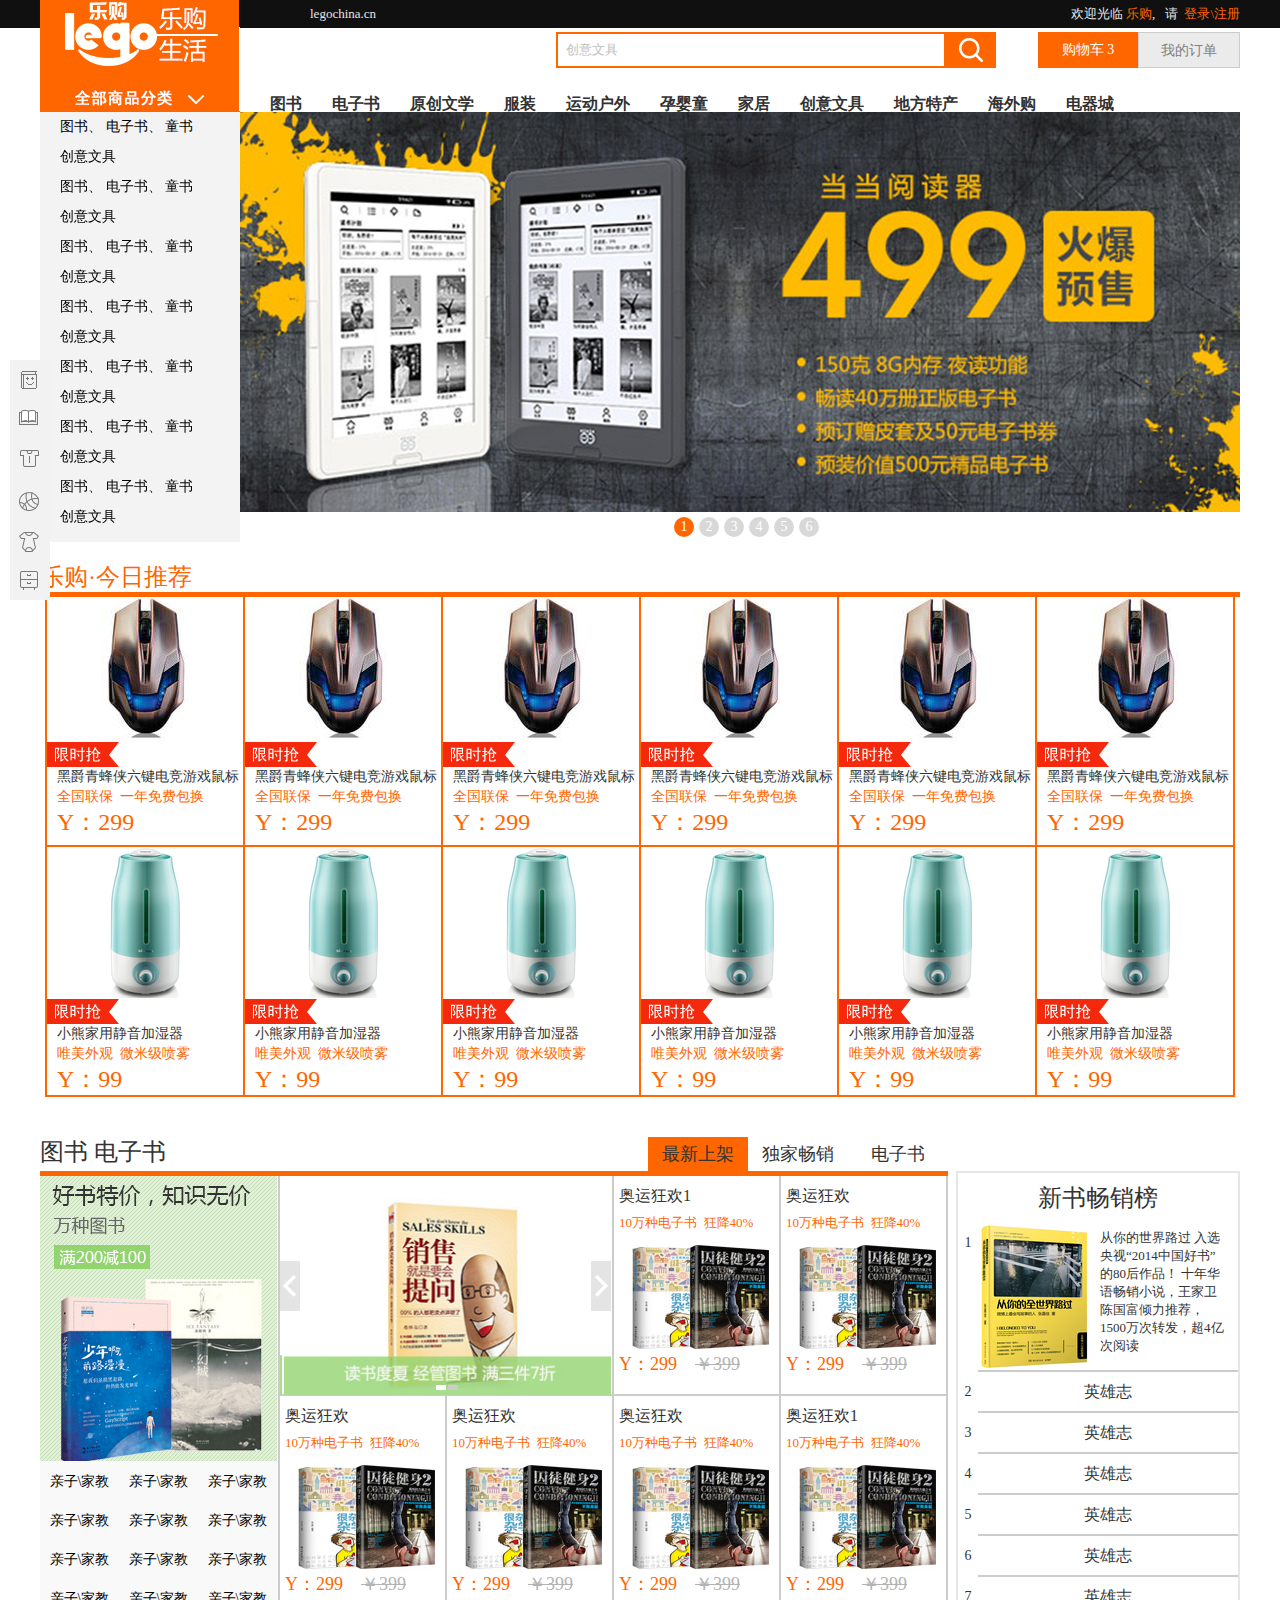
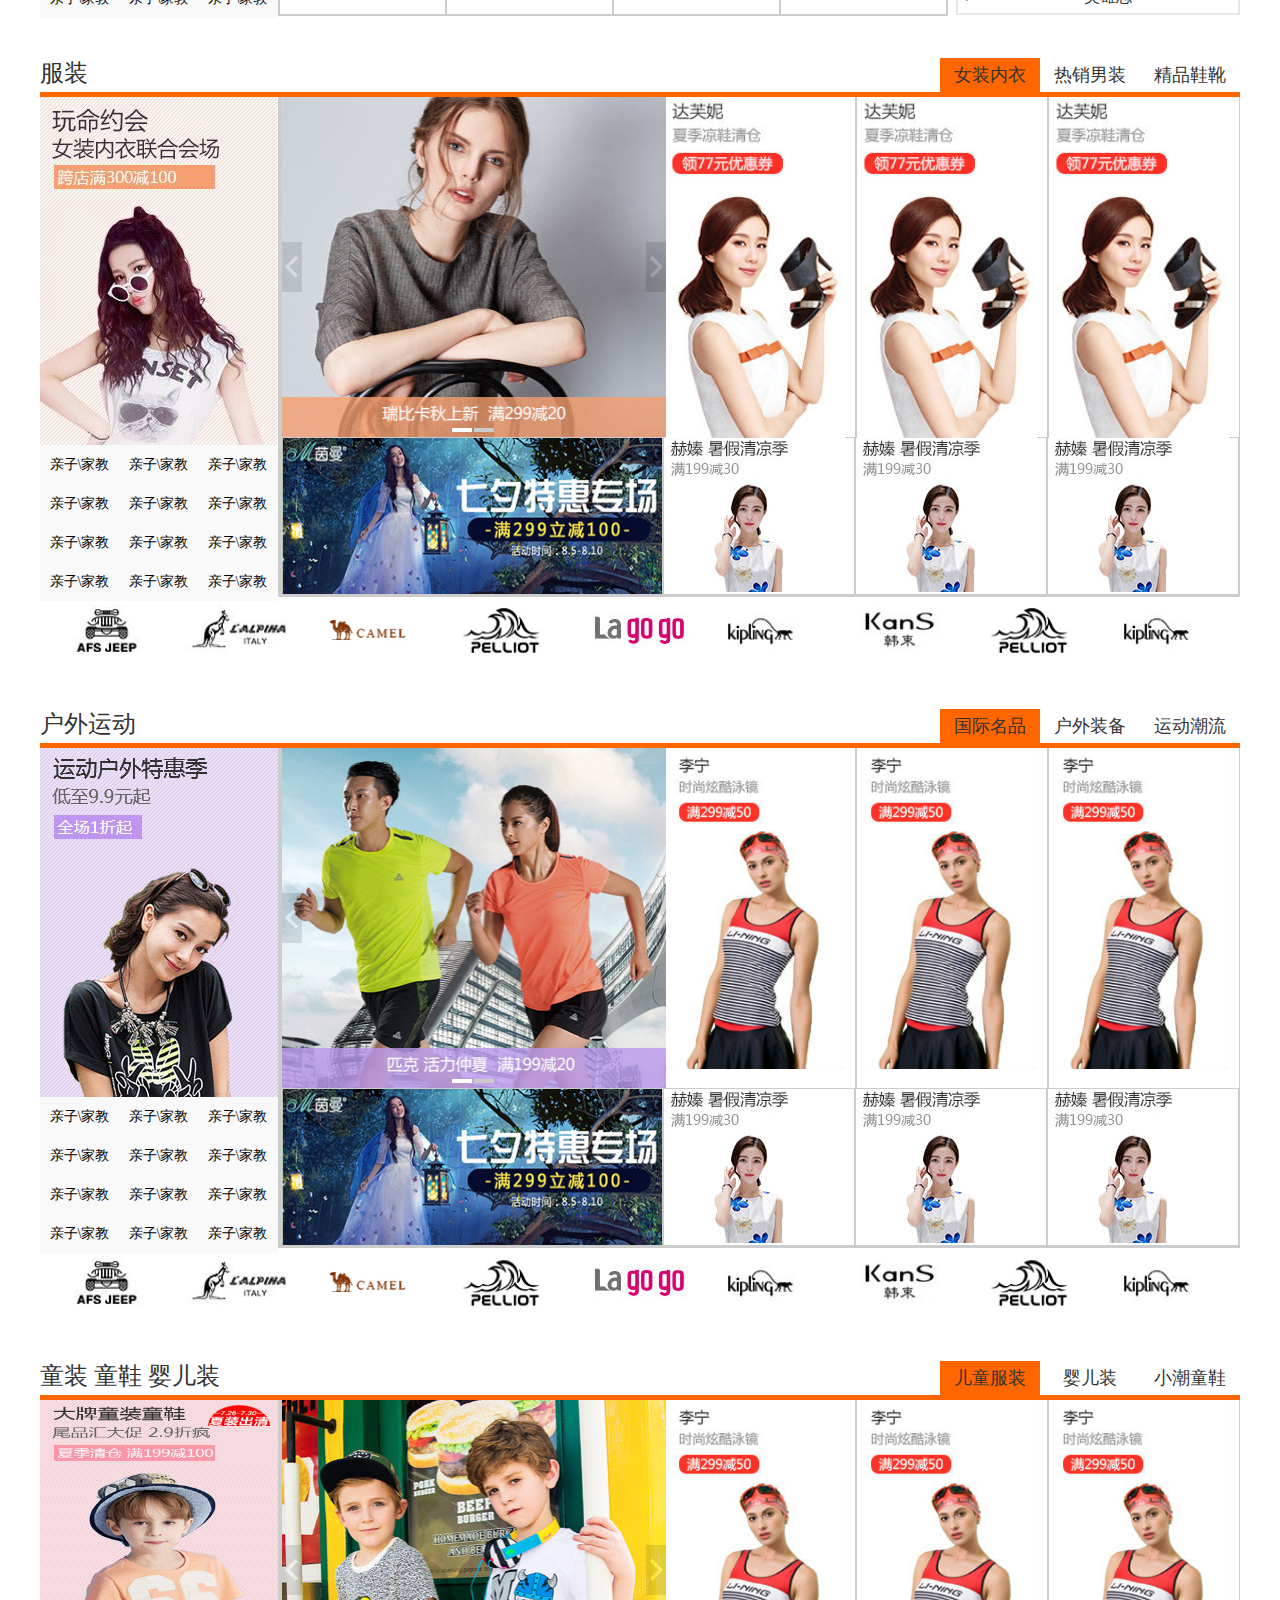
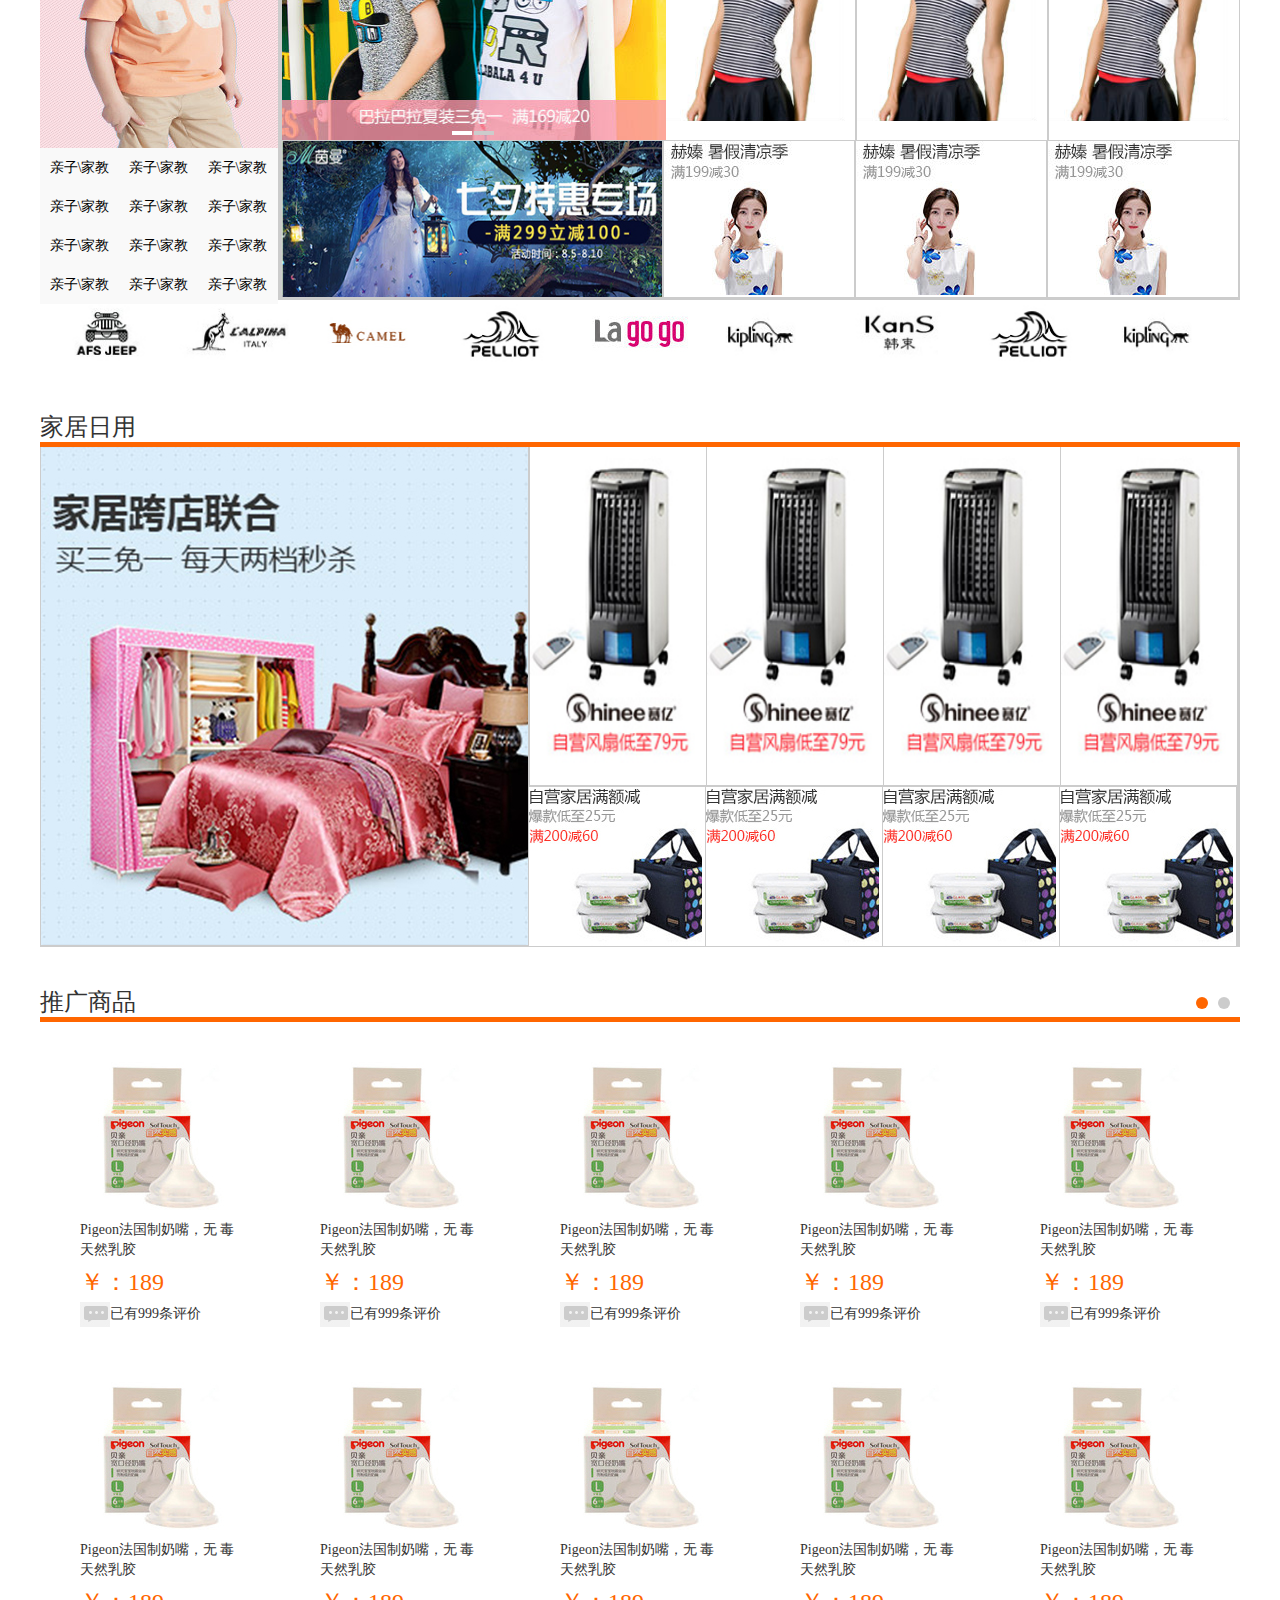
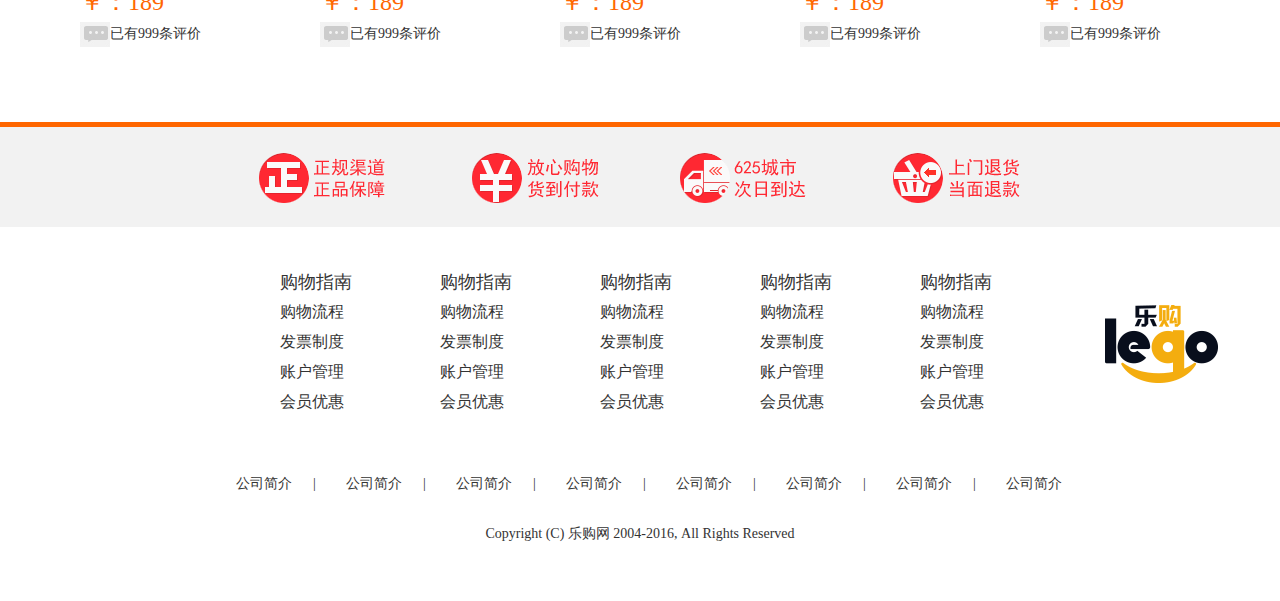
<file: LG/index.html>
<!DOCTYPE html>
<html lang="en">

<head>
    <meta charset="UTF-8">
    <meta name="viewport" content="width=device-width, initial-scale=1.0">
    <meta http-equiv="X-UA-Compatible" content="ie=edge">
    <title>Document</title>
    <link rel="stylesheet" href="css/reset.css">
    <link rel="stylesheet" href="css/common.css">
    <link rel="stylesheet" href="css/index.css">
    <link rel="stylesheet" href="css/slide.css">
    <script src="js/jquery.js"></script>
    <script src="js/tyslide.js"></script>
    <script src="js/common.js"></script>
    <script src="js/index.js"></script>
</head>

<body>
    <!-- header start  -->
    <div class="commonHeader">
        <div class="loginBar">
            <div class="warp clearfix">
                <span class="fl">legochina.cn</span>
                <p class="fr">
                    欢迎光临<a href="#">&nbsp;乐购</a>,&nbsp;&nbsp;
                    请&nbsp;&nbsp;<a href="./login.html">登录\注册</a>
                </p>
            </div>
        </div>
        <div class="searchBar warp clearfix">
            <div class="searchOther fl">
                <input type="text" class="fl" value="创意文具">
                <input type="submit" class="fl" value="">
            </div>
            <div class="searchRight">
                <ul class="shopCar fr">
                    <li class="fl bgf60"><a href="./shopCar.html">购物车&nbsp;3</a></li>
                    <li class="fl"><a href="#">我的订单</a></li>
            </div>
        </div>
        <div class="logoNav">
            <div class="warp clearfix">
                <img src="images/LOGO_02.jpg" alt="">
                <ul class="clearfix fl font16">
                    <li><a href="#">图书</a></li>
                    <li><a href="#">电子书</a></li>
                    <li><a href="#">原创文学</a></li>
                    <li><a href="#">服装</a></li>
                    <li><a href="#">运动户外</a></li>
                    <li><a href="#">孕婴童</a></li>
                    <li><a href="#">家居</a></li>
                    <li><a href="#">创意文具</a></li>
                    <li><a href="#">地方特产</a></li>
                    <li><a href="#">海外购</a></li>
                    <li><a href="#">电器城</a></li>
                </ul>
            </div>
        </div>
    </div>
    <!-- asideBanner start  -->
    <div id="asideBanner">
        <div class="warp clearfix">
            <ul class="asideLeft fl">
                <li>
                    <p class="listFirst">
                        <a href="#">图书、</a>
                        <a href="#">电子书、</a>
                        <a href="#">童书</a>
                    </p>
                    <div class="listSecond hide">
                        <div class="secondIn">
                            <p>
                                <a href="#">图书馆&gt;&gt;</a>
                                <a href="#">儿童书馆&gt;&gt;</a>
                                <a href="#">电子书馆&gt;&gt;</a>
                            </p>
                            <h4>文艺</h4>
                            <ul class="clearfix">
                                <li><a href="#">小说</a></li>
                                <li><a href="#">文学</a></li>
                                <li><a href="#">传记</a></li>
                                <li><a href="#">青春</a></li>
                                <li><a href="#">动漫</a></li>
                                <li><a href="#">艺术</a></li>
                                <li><a href="#">摄影</a></li>
                                <li><a href="#">明星</a></li>
                            </ul>
                            <h4>人文社科</h4>
                            <ul class="clearfix">
                                <li><a href="#">小说</a></li>
                                <li><a href="#">文学</a></li>
                                <li><a href="#">传记</a></li>
                                <li><a href="#">青春</a></li>
                                <li><a href="#">动漫</a></li>
                                <li><a href="#">艺术</a></li>
                                <li><a href="#">摄影</a></li>
                                <li><a href="#">明星</a></li>
                                <li><a href="#">历史</a></li>
                                <li><a href="#">政治军事</a></li>
                                <li><a href="#">文化</a></li>
                                <li><a href="#">心理学</a></li>
                                <li><a href="#">法律</a></li>
                            </ul>
                            <h4>管理</h4>
                            <ul class="clearfix">
                                <li><a href="#">小说</a></li>
                                <li><a href="#">文学</a></li>
                                <li><a href="#">传记</a></li>
                                <li><a href="#">青春</a></li>
                                <li><a href="#">动漫</a></li>
                                <li><a href="#">艺术</a></li>
                                <li><a href="#">摄影</a></li>
                                <li><a href="#">明星</a></li>
                                <li><a href="#">历史</a></li>
                                <li><a href="#">政治军事</a></li>
                                <li><a href="#">文化</a></li>
                                <li><a href="#">心理学</a></li>
                            </ul>
                            <h4>励志</h4>
                            <ul class="clearfix">
                                <li><a href="#">小说</a></li>
                                <li><a href="#">文学</a></li>
                                <li><a href="#">传记</a></li>
                                <li><a href="#">青春</a></li>
                                <li><a href="#">动漫</a></li>
                                <li><a href="#">艺术</a></li>
                                <li><a href="#">摄影</a></li>
                                <li><a href="#">明星</a></li>
                                <li><a href="#">历史</a></li>
                                <li><a href="#">政治军事</a></li>
                                <li><a href="#">文化</a></li>
                            </ul>
                            <h4>教育</h4>
                            <ul class="clearfix">
                                <li><a href="#">小说</a></li>
                                <li><a href="#">文学</a></li>
                                <li><a href="#">传记</a></li>
                                <li><a href="#">青春</a></li>
                                <li><a href="#">动漫</a></li>
                                <li><a href="#">艺术</a></li>
                                <li><a href="#">摄影</a></li>
                                <li><a href="#">明星</a></li>
                            </ul>
                            <h4>科技</h4>
                            <ul class="clearfix">
                                <li><a href="#">小说</a></li>
                                <li><a href="#">文学</a></li>
                                <li><a href="#">传记</a></li>
                                <li><a href="#">青春</a></li>
                                <li><a href="#">动漫</a></li>
                                <li><a href="#">艺术</a></li>
                            </ul>
                            <h4>生活</h4>
                            <ul class="clearfix">
                                <li><a href="#">小说</a></li>
                                <li><a href="#">文学</a></li>
                                <li><a href="#">传记</a></li>
                                <li><a href="#">青春</a></li>
                                <li><a href="#">动漫</a></li>
                                <li><a href="#">艺术</a></li>
                                <li><a href="#">摄影</a></li>
                            </ul>
                            <h4>刊\进口书</h4>
                            <ul class="clearfix">
                                <li><a href="#">小说</a></li>
                                <li><a href="#">文学</a></li>
                                <li><a href="#">传记</a></li>
                                <li><a href="#">青春</a></li>
                                <li><a href="#">动漫</a></li>
                                <li><a href="#">艺术</a></li>
                                <li><a href="#">摄影</a></li>
                                <li><a href="#">明星</a></li>
                                <li><a href="#">历史</a></li>
                            </ul>

                        </div>
                    </div>
                </li>
                <li>
                    <p class="listFirst">
                        <a href="#">创意文具</a>
                    </p>
                    <ul class="listSecond hide">
                        <div class="secondIn">
                            <p>
                                <a href="#">图书馆&gt;&gt;</a>
                                <a href="#">儿童书馆&gt;&gt;</a>
                                <a href="#">电子书馆&gt;&gt;</a>
                            </p>
                            <h4>人文社科</h4>
                            <ul class="clearfix">
                                <li><a href="#">小说</a></li>
                                <li><a href="#">文学</a></li>
                                <li><a href="#">传记</a></li>
                                <li><a href="#">青春</a></li>
                                <li><a href="#">动漫</a></li>
                                <li><a href="#">艺术</a></li>
                                <li><a href="#">摄影</a></li>
                                <li><a href="#">明星</a></li>
                                <li><a href="#">历史</a></li>
                                <li><a href="#">政治军事</a></li>
                                <li><a href="#">文化</a></li>
                                <li><a href="#">心理学</a></li>
                                <li><a href="#">法律</a></li>
                            </ul>
                            <h4>管理</h4>
                            <ul class="clearfix">
                                <li><a href="#">小说</a></li>
                                <li><a href="#">文学</a></li>
                                <li><a href="#">传记</a></li>
                                <li><a href="#">青春</a></li>
                                <li><a href="#">动漫</a></li>
                                <li><a href="#">艺术</a></li>
                                <li><a href="#">摄影</a></li>
                                <li><a href="#">明星</a></li>
                                <li><a href="#">历史</a></li>
                                <li><a href="#">政治军事</a></li>
                                <li><a href="#">文化</a></li>
                                <li><a href="#">心理学</a></li>
                            </ul>
                            <h4>励志</h4>
                            <ul class="clearfix">
                                <li><a href="#">小说</a></li>
                                <li><a href="#">文学</a></li>
                                <li><a href="#">传记</a></li>
                                <li><a href="#">青春</a></li>
                                <li><a href="#">动漫</a></li>
                                <li><a href="#">艺术</a></li>
                                <li><a href="#">摄影</a></li>
                                <li><a href="#">明星</a></li>
                                <li><a href="#">历史</a></li>
                                <li><a href="#">政治军事</a></li>
                                <li><a href="#">文化</a></li>
                            </ul>
                            <h4>教育</h4>
                            <ul class="clearfix">
                                <li><a href="#">小说</a></li>
                                <li><a href="#">文学</a></li>
                                <li><a href="#">传记</a></li>
                                <li><a href="#">青春</a></li>
                                <li><a href="#">动漫</a></li>
                                <li><a href="#">艺术</a></li>
                                <li><a href="#">摄影</a></li>
                                <li><a href="#">明星</a></li>
                            </ul>
                            <h4>科技</h4>
                            <ul class="clearfix">
                                <li><a href="#">小说</a></li>
                                <li><a href="#">文学</a></li>
                                <li><a href="#">传记</a></li>
                                <li><a href="#">青春</a></li>
                                <li><a href="#">动漫</a></li>
                                <li><a href="#">艺术</a></li>
                            </ul>
                            <h4>生活</h4>
                            <ul class="clearfix">
                                <li><a href="#">小说</a></li>
                                <li><a href="#">文学</a></li>
                                <li><a href="#">传记</a></li>
                                <li><a href="#">青春</a></li>
                                <li><a href="#">动漫</a></li>
                                <li><a href="#">艺术</a></li>
                                <li><a href="#">摄影</a></li>
                            </ul>
                            <h4>刊\进口书</h4>
                            <ul class="clearfix">
                                <li><a href="#">小说</a></li>
                                <li><a href="#">文学</a></li>
                                <li><a href="#">传记</a></li>
                                <li><a href="#">青春</a></li>
                                <li><a href="#">动漫</a></li>
                                <li><a href="#">艺术</a></li>
                                <li><a href="#">摄影</a></li>
                                <li><a href="#">明星</a></li>
                                <li><a href="#">历史</a></li>
                            </ul>
                            <h4>文艺</h4>
                            <ul class="clearfix">
                                <li><a href="#">小说</a></li>
                                <li><a href="#">文学</a></li>
                                <li><a href="#">传记</a></li>
                                <li><a href="#">青春</a></li>
                                <li><a href="#">动漫</a></li>
                                <li><a href="#">艺术</a></li>
                                <li><a href="#">摄影</a></li>
                                <li><a href="#">明星</a></li>
                            </ul>
                        </div>
                    </ul>
                </li>
                <li>
                    <p class="listFirst">
                        <a href="#">图书、</a>
                        <a href="#">电子书、</a>
                        <a href="#">童书</a>
                    </p>
                    <div class="listSecond hide">
                        <div class="secondIn">
                            <p>
                                <a href="#">图书馆&gt;&gt;</a>
                                <a href="#">儿童书馆&gt;&gt;</a>
                                <a href="#">电子书馆&gt;&gt;</a>
                            </p>
                            <h4>文艺</h4>
                            <ul class="clearfix">
                                <li><a href="#">小说</a></li>
                                <li><a href="#">文学</a></li>
                                <li><a href="#">传记</a></li>
                                <li><a href="#">青春</a></li>
                                <li><a href="#">动漫</a></li>
                                <li><a href="#">艺术</a></li>
                                <li><a href="#">摄影</a></li>
                                <li><a href="#">明星</a></li>
                            </ul>
                            <h4>人文社科</h4>
                            <ul class="clearfix">
                                <li><a href="#">小说</a></li>
                                <li><a href="#">文学</a></li>
                                <li><a href="#">传记</a></li>
                                <li><a href="#">青春</a></li>
                                <li><a href="#">动漫</a></li>
                                <li><a href="#">艺术</a></li>
                                <li><a href="#">摄影</a></li>
                                <li><a href="#">明星</a></li>
                                <li><a href="#">历史</a></li>
                                <li><a href="#">政治军事</a></li>
                                <li><a href="#">文化</a></li>
                                <li><a href="#">心理学</a></li>
                                <li><a href="#">法律</a></li>
                            </ul>
                            <h4>管理</h4>
                            <ul class="clearfix">
                                <li><a href="#">小说</a></li>
                                <li><a href="#">文学</a></li>
                                <li><a href="#">传记</a></li>
                                <li><a href="#">青春</a></li>
                                <li><a href="#">动漫</a></li>
                                <li><a href="#">艺术</a></li>
                                <li><a href="#">摄影</a></li>
                                <li><a href="#">明星</a></li>
                                <li><a href="#">历史</a></li>
                                <li><a href="#">政治军事</a></li>
                                <li><a href="#">文化</a></li>
                                <li><a href="#">心理学</a></li>
                            </ul>
                            <h4>励志</h4>
                            <ul class="clearfix">
                                <li><a href="#">小说</a></li>
                                <li><a href="#">文学</a></li>
                                <li><a href="#">传记</a></li>
                                <li><a href="#">青春</a></li>
                                <li><a href="#">动漫</a></li>
                                <li><a href="#">艺术</a></li>
                                <li><a href="#">摄影</a></li>
                                <li><a href="#">明星</a></li>
                                <li><a href="#">历史</a></li>
                                <li><a href="#">政治军事</a></li>
                                <li><a href="#">文化</a></li>
                            </ul>
                            <h4>教育</h4>
                            <ul class="clearfix">
                                <li><a href="#">小说</a></li>
                                <li><a href="#">文学</a></li>
                                <li><a href="#">传记</a></li>
                                <li><a href="#">青春</a></li>
                                <li><a href="#">动漫</a></li>
                                <li><a href="#">艺术</a></li>
                                <li><a href="#">摄影</a></li>
                                <li><a href="#">明星</a></li>
                            </ul>
                            <h4>科技</h4>
                            <ul class="clearfix">
                                <li><a href="#">小说</a></li>
                                <li><a href="#">文学</a></li>
                                <li><a href="#">传记</a></li>
                                <li><a href="#">青春</a></li>
                                <li><a href="#">动漫</a></li>
                                <li><a href="#">艺术</a></li>
                            </ul>
                            <h4>生活</h4>
                            <ul class="clearfix">
                                <li><a href="#">小说</a></li>
                                <li><a href="#">文学</a></li>
                                <li><a href="#">传记</a></li>
                                <li><a href="#">青春</a></li>
                                <li><a href="#">动漫</a></li>
                                <li><a href="#">艺术</a></li>
                                <li><a href="#">摄影</a></li>
                            </ul>
                            <h4>刊\进口书</h4>
                            <ul class="clearfix">
                                <li><a href="#">小说</a></li>
                                <li><a href="#">文学</a></li>
                                <li><a href="#">传记</a></li>
                                <li><a href="#">青春</a></li>
                                <li><a href="#">动漫</a></li>
                                <li><a href="#">艺术</a></li>
                                <li><a href="#">摄影</a></li>
                                <li><a href="#">明星</a></li>
                                <li><a href="#">历史</a></li>
                            </ul>

                        </div>
                    </div>
                </li>
                <li>
                    <p class="listFirst">
                        <a href="#">创意文具</a>
                    </p>
                    <ul class="listSecond hide">
                        <div class="secondIn">
                            <p>
                                <a href="#">图书馆&gt;&gt;</a>
                                <a href="#">儿童书馆&gt;&gt;</a>
                                <a href="#">电子书馆&gt;&gt;</a>
                            </p>
                            <h4>人文社科</h4>
                            <ul class="clearfix">
                                <li><a href="#">小说</a></li>
                                <li><a href="#">文学</a></li>
                                <li><a href="#">传记</a></li>
                                <li><a href="#">青春</a></li>
                                <li><a href="#">动漫</a></li>
                                <li><a href="#">艺术</a></li>
                                <li><a href="#">摄影</a></li>
                                <li><a href="#">明星</a></li>
                                <li><a href="#">历史</a></li>
                                <li><a href="#">政治军事</a></li>
                                <li><a href="#">文化</a></li>
                                <li><a href="#">心理学</a></li>
                                <li><a href="#">法律</a></li>
                            </ul>
                            <h4>管理</h4>
                            <ul class="clearfix">
                                <li><a href="#">小说</a></li>
                                <li><a href="#">文学</a></li>
                                <li><a href="#">传记</a></li>
                                <li><a href="#">青春</a></li>
                                <li><a href="#">动漫</a></li>
                                <li><a href="#">艺术</a></li>
                                <li><a href="#">摄影</a></li>
                                <li><a href="#">明星</a></li>
                                <li><a href="#">历史</a></li>
                                <li><a href="#">政治军事</a></li>
                                <li><a href="#">文化</a></li>
                                <li><a href="#">心理学</a></li>
                            </ul>
                            <h4>励志</h4>
                            <ul class="clearfix">
                                <li><a href="#">小说</a></li>
                                <li><a href="#">文学</a></li>
                                <li><a href="#">传记</a></li>
                                <li><a href="#">青春</a></li>
                                <li><a href="#">动漫</a></li>
                                <li><a href="#">艺术</a></li>
                                <li><a href="#">摄影</a></li>
                                <li><a href="#">明星</a></li>
                                <li><a href="#">历史</a></li>
                                <li><a href="#">政治军事</a></li>
                                <li><a href="#">文化</a></li>
                            </ul>
                            <h4>教育</h4>
                            <ul class="clearfix">
                                <li><a href="#">小说</a></li>
                                <li><a href="#">文学</a></li>
                                <li><a href="#">传记</a></li>
                                <li><a href="#">青春</a></li>
                                <li><a href="#">动漫</a></li>
                                <li><a href="#">艺术</a></li>
                                <li><a href="#">摄影</a></li>
                                <li><a href="#">明星</a></li>
                            </ul>
                            <h4>科技</h4>
                            <ul class="clearfix">
                                <li><a href="#">小说</a></li>
                                <li><a href="#">文学</a></li>
                                <li><a href="#">传记</a></li>
                                <li><a href="#">青春</a></li>
                                <li><a href="#">动漫</a></li>
                                <li><a href="#">艺术</a></li>
                            </ul>
                            <h4>生活</h4>
                            <ul class="clearfix">
                                <li><a href="#">小说</a></li>
                                <li><a href="#">文学</a></li>
                                <li><a href="#">传记</a></li>
                                <li><a href="#">青春</a></li>
                                <li><a href="#">动漫</a></li>
                                <li><a href="#">艺术</a></li>
                                <li><a href="#">摄影</a></li>
                            </ul>
                            <h4>刊\进口书</h4>
                            <ul class="clearfix">
                                <li><a href="#">小说</a></li>
                                <li><a href="#">文学</a></li>
                                <li><a href="#">传记</a></li>
                                <li><a href="#">青春</a></li>
                                <li><a href="#">动漫</a></li>
                                <li><a href="#">艺术</a></li>
                                <li><a href="#">摄影</a></li>
                                <li><a href="#">明星</a></li>
                                <li><a href="#">历史</a></li>
                            </ul>
                            <h4>文艺</h4>
                            <ul class="clearfix">
                                <li><a href="#">小说</a></li>
                                <li><a href="#">文学</a></li>
                                <li><a href="#">传记</a></li>
                                <li><a href="#">青春</a></li>
                                <li><a href="#">动漫</a></li>
                                <li><a href="#">艺术</a></li>
                                <li><a href="#">摄影</a></li>
                                <li><a href="#">明星</a></li>
                            </ul>
                        </div>
                    </ul>
                </li>
                <li>
                    <p class="listFirst">
                        <a href="#">图书、</a>
                        <a href="#">电子书、</a>
                        <a href="#">童书</a>
                    </p>
                    <div class="listSecond hide">
                        <div class="secondIn">
                            <p>
                                <a href="#">图书馆&gt;&gt;</a>
                                <a href="#">儿童书馆&gt;&gt;</a>
                                <a href="#">电子书馆&gt;&gt;</a>
                            </p>
                            <h4>文艺</h4>
                            <ul class="clearfix">
                                <li><a href="#">小说</a></li>
                                <li><a href="#">文学</a></li>
                                <li><a href="#">传记</a></li>
                                <li><a href="#">青春</a></li>
                                <li><a href="#">动漫</a></li>
                                <li><a href="#">艺术</a></li>
                                <li><a href="#">摄影</a></li>
                                <li><a href="#">明星</a></li>
                            </ul>
                            <h4>人文社科</h4>
                            <ul class="clearfix">
                                <li><a href="#">小说</a></li>
                                <li><a href="#">文学</a></li>
                                <li><a href="#">传记</a></li>
                                <li><a href="#">青春</a></li>
                                <li><a href="#">动漫</a></li>
                                <li><a href="#">艺术</a></li>
                                <li><a href="#">摄影</a></li>
                                <li><a href="#">明星</a></li>
                                <li><a href="#">历史</a></li>
                                <li><a href="#">政治军事</a></li>
                                <li><a href="#">文化</a></li>
                                <li><a href="#">心理学</a></li>
                                <li><a href="#">法律</a></li>
                            </ul>
                            <h4>管理</h4>
                            <ul class="clearfix">
                                <li><a href="#">小说</a></li>
                                <li><a href="#">文学</a></li>
                                <li><a href="#">传记</a></li>
                                <li><a href="#">青春</a></li>
                                <li><a href="#">动漫</a></li>
                                <li><a href="#">艺术</a></li>
                                <li><a href="#">摄影</a></li>
                                <li><a href="#">明星</a></li>
                                <li><a href="#">历史</a></li>
                                <li><a href="#">政治军事</a></li>
                                <li><a href="#">文化</a></li>
                                <li><a href="#">心理学</a></li>
                            </ul>
                            <h4>励志</h4>
                            <ul class="clearfix">
                                <li><a href="#">小说</a></li>
                                <li><a href="#">文学</a></li>
                                <li><a href="#">传记</a></li>
                                <li><a href="#">青春</a></li>
                                <li><a href="#">动漫</a></li>
                                <li><a href="#">艺术</a></li>
                                <li><a href="#">摄影</a></li>
                                <li><a href="#">明星</a></li>
                                <li><a href="#">历史</a></li>
                                <li><a href="#">政治军事</a></li>
                                <li><a href="#">文化</a></li>
                            </ul>
                            <h4>教育</h4>
                            <ul class="clearfix">
                                <li><a href="#">小说</a></li>
                                <li><a href="#">文学</a></li>
                                <li><a href="#">传记</a></li>
                                <li><a href="#">青春</a></li>
                                <li><a href="#">动漫</a></li>
                                <li><a href="#">艺术</a></li>
                                <li><a href="#">摄影</a></li>
                                <li><a href="#">明星</a></li>
                            </ul>
                            <h4>科技</h4>
                            <ul class="clearfix">
                                <li><a href="#">小说</a></li>
                                <li><a href="#">文学</a></li>
                                <li><a href="#">传记</a></li>
                                <li><a href="#">青春</a></li>
                                <li><a href="#">动漫</a></li>
                                <li><a href="#">艺术</a></li>
                            </ul>
                            <h4>生活</h4>
                            <ul class="clearfix">
                                <li><a href="#">小说</a></li>
                                <li><a href="#">文学</a></li>
                                <li><a href="#">传记</a></li>
                                <li><a href="#">青春</a></li>
                                <li><a href="#">动漫</a></li>
                                <li><a href="#">艺术</a></li>
                                <li><a href="#">摄影</a></li>
                            </ul>
                            <h4>刊\进口书</h4>
                            <ul class="clearfix">
                                <li><a href="#">小说</a></li>
                                <li><a href="#">文学</a></li>
                                <li><a href="#">传记</a></li>
                                <li><a href="#">青春</a></li>
                                <li><a href="#">动漫</a></li>
                                <li><a href="#">艺术</a></li>
                                <li><a href="#">摄影</a></li>
                                <li><a href="#">明星</a></li>
                                <li><a href="#">历史</a></li>
                            </ul>

                        </div>
                    </div>
                </li>
                <li>
                    <p class="listFirst">
                        <a href="#">创意文具</a>
                    </p>
                    <ul class="listSecond hide">
                        <div class="secondIn">
                            <p>
                                <a href="#">图书馆&gt;&gt;</a>
                                <a href="#">儿童书馆&gt;&gt;</a>
                                <a href="#">电子书馆&gt;&gt;</a>
                            </p>
                            <h4>人文社科</h4>
                            <ul class="clearfix">
                                <li><a href="#">小说</a></li>
                                <li><a href="#">文学</a></li>
                                <li><a href="#">传记</a></li>
                                <li><a href="#">青春</a></li>
                                <li><a href="#">动漫</a></li>
                                <li><a href="#">艺术</a></li>
                                <li><a href="#">摄影</a></li>
                                <li><a href="#">明星</a></li>
                                <li><a href="#">历史</a></li>
                                <li><a href="#">政治军事</a></li>
                                <li><a href="#">文化</a></li>
                                <li><a href="#">心理学</a></li>
                                <li><a href="#">法律</a></li>
                            </ul>
                            <h4>管理</h4>
                            <ul class="clearfix">
                                <li><a href="#">小说</a></li>
                                <li><a href="#">文学</a></li>
                                <li><a href="#">传记</a></li>
                                <li><a href="#">青春</a></li>
                                <li><a href="#">动漫</a></li>
                                <li><a href="#">艺术</a></li>
                                <li><a href="#">摄影</a></li>
                                <li><a href="#">明星</a></li>
                                <li><a href="#">历史</a></li>
                                <li><a href="#">政治军事</a></li>
                                <li><a href="#">文化</a></li>
                                <li><a href="#">心理学</a></li>
                            </ul>
                            <h4>励志</h4>
                            <ul class="clearfix">
                                <li><a href="#">小说</a></li>
                                <li><a href="#">文学</a></li>
                                <li><a href="#">传记</a></li>
                                <li><a href="#">青春</a></li>
                                <li><a href="#">动漫</a></li>
                                <li><a href="#">艺术</a></li>
                                <li><a href="#">摄影</a></li>
                                <li><a href="#">明星</a></li>
                                <li><a href="#">历史</a></li>
                                <li><a href="#">政治军事</a></li>
                                <li><a href="#">文化</a></li>
                            </ul>
                            <h4>教育</h4>
                            <ul class="clearfix">
                                <li><a href="#">小说</a></li>
                                <li><a href="#">文学</a></li>
                                <li><a href="#">传记</a></li>
                                <li><a href="#">青春</a></li>
                                <li><a href="#">动漫</a></li>
                                <li><a href="#">艺术</a></li>
                                <li><a href="#">摄影</a></li>
                                <li><a href="#">明星</a></li>
                            </ul>
                            <h4>科技</h4>
                            <ul class="clearfix">
                                <li><a href="#">小说</a></li>
                                <li><a href="#">文学</a></li>
                                <li><a href="#">传记</a></li>
                                <li><a href="#">青春</a></li>
                                <li><a href="#">动漫</a></li>
                                <li><a href="#">艺术</a></li>
                            </ul>
                            <h4>生活</h4>
                            <ul class="clearfix">
                                <li><a href="#">小说</a></li>
                                <li><a href="#">文学</a></li>
                                <li><a href="#">传记</a></li>
                                <li><a href="#">青春</a></li>
                                <li><a href="#">动漫</a></li>
                                <li><a href="#">艺术</a></li>
                                <li><a href="#">摄影</a></li>
                            </ul>
                            <h4>刊\进口书</h4>
                            <ul class="clearfix">
                                <li><a href="#">小说</a></li>
                                <li><a href="#">文学</a></li>
                                <li><a href="#">传记</a></li>
                                <li><a href="#">青春</a></li>
                                <li><a href="#">动漫</a></li>
                                <li><a href="#">艺术</a></li>
                                <li><a href="#">摄影</a></li>
                                <li><a href="#">明星</a></li>
                                <li><a href="#">历史</a></li>
                            </ul>
                            <h4>文艺</h4>
                            <ul class="clearfix">
                                <li><a href="#">小说</a></li>
                                <li><a href="#">文学</a></li>
                                <li><a href="#">传记</a></li>
                                <li><a href="#">青春</a></li>
                                <li><a href="#">动漫</a></li>
                                <li><a href="#">艺术</a></li>
                                <li><a href="#">摄影</a></li>
                                <li><a href="#">明星</a></li>
                            </ul>
                        </div>
                    </ul>
                </li>
                <li>
                    <p class="listFirst">
                        <a href="#">图书、</a>
                        <a href="#">电子书、</a>
                        <a href="#">童书</a>
                    </p>
                    <div class="listSecond hide">
                        <div class="secondIn">
                            <p>
                                <a href="#">图书馆&gt;&gt;</a>
                                <a href="#">儿童书馆&gt;&gt;</a>
                                <a href="#">电子书馆&gt;&gt;</a>
                            </p>
                            <h4>文艺</h4>
                            <ul class="clearfix">
                                <li><a href="#">小说</a></li>
                                <li><a href="#">文学</a></li>
                                <li><a href="#">传记</a></li>
                                <li><a href="#">青春</a></li>
                                <li><a href="#">动漫</a></li>
                                <li><a href="#">艺术</a></li>
                                <li><a href="#">摄影</a></li>
                                <li><a href="#">明星</a></li>
                            </ul>
                            <h4>人文社科</h4>
                            <ul class="clearfix">
                                <li><a href="#">小说</a></li>
                                <li><a href="#">文学</a></li>
                                <li><a href="#">传记</a></li>
                                <li><a href="#">青春</a></li>
                                <li><a href="#">动漫</a></li>
                                <li><a href="#">艺术</a></li>
                                <li><a href="#">摄影</a></li>
                                <li><a href="#">明星</a></li>
                                <li><a href="#">历史</a></li>
                                <li><a href="#">政治军事</a></li>
                                <li><a href="#">文化</a></li>
                                <li><a href="#">心理学</a></li>
                                <li><a href="#">法律</a></li>
                            </ul>
                            <h4>管理</h4>
                            <ul class="clearfix">
                                <li><a href="#">小说</a></li>
                                <li><a href="#">文学</a></li>
                                <li><a href="#">传记</a></li>
                                <li><a href="#">青春</a></li>
                                <li><a href="#">动漫</a></li>
                                <li><a href="#">艺术</a></li>
                                <li><a href="#">摄影</a></li>
                                <li><a href="#">明星</a></li>
                                <li><a href="#">历史</a></li>
                                <li><a href="#">政治军事</a></li>
                                <li><a href="#">文化</a></li>
                                <li><a href="#">心理学</a></li>
                            </ul>
                            <h4>励志</h4>
                            <ul class="clearfix">
                                <li><a href="#">小说</a></li>
                                <li><a href="#">文学</a></li>
                                <li><a href="#">传记</a></li>
                                <li><a href="#">青春</a></li>
                                <li><a href="#">动漫</a></li>
                                <li><a href="#">艺术</a></li>
                                <li><a href="#">摄影</a></li>
                                <li><a href="#">明星</a></li>
                                <li><a href="#">历史</a></li>
                                <li><a href="#">政治军事</a></li>
                                <li><a href="#">文化</a></li>
                            </ul>
                            <h4>教育</h4>
                            <ul class="clearfix">
                                <li><a href="#">小说</a></li>
                                <li><a href="#">文学</a></li>
                                <li><a href="#">传记</a></li>
                                <li><a href="#">青春</a></li>
                                <li><a href="#">动漫</a></li>
                                <li><a href="#">艺术</a></li>
                                <li><a href="#">摄影</a></li>
                                <li><a href="#">明星</a></li>
                            </ul>
                            <h4>科技</h4>
                            <ul class="clearfix">
                                <li><a href="#">小说</a></li>
                                <li><a href="#">文学</a></li>
                                <li><a href="#">传记</a></li>
                                <li><a href="#">青春</a></li>
                                <li><a href="#">动漫</a></li>
                                <li><a href="#">艺术</a></li>
                            </ul>
                            <h4>生活</h4>
                            <ul class="clearfix">
                                <li><a href="#">小说</a></li>
                                <li><a href="#">文学</a></li>
                                <li><a href="#">传记</a></li>
                                <li><a href="#">青春</a></li>
                                <li><a href="#">动漫</a></li>
                                <li><a href="#">艺术</a></li>
                                <li><a href="#">摄影</a></li>
                            </ul>
                            <h4>刊\进口书</h4>
                            <ul class="clearfix">
                                <li><a href="#">小说</a></li>
                                <li><a href="#">文学</a></li>
                                <li><a href="#">传记</a></li>
                                <li><a href="#">青春</a></li>
                                <li><a href="#">动漫</a></li>
                                <li><a href="#">艺术</a></li>
                                <li><a href="#">摄影</a></li>
                                <li><a href="#">明星</a></li>
                                <li><a href="#">历史</a></li>
                            </ul>

                        </div>
                    </div>
                </li>
                <li>
                    <p class="listFirst">
                        <a href="#">创意文具</a>
                    </p>
                    <ul class="listSecond hide">
                        <div class="secondIn">
                            <p>
                                <a href="#">图书馆&gt;&gt;</a>
                                <a href="#">儿童书馆&gt;&gt;</a>
                                <a href="#">电子书馆&gt;&gt;</a>
                            </p>
                            <h4>人文社科</h4>
                            <ul class="clearfix">
                                <li><a href="#">小说</a></li>
                                <li><a href="#">文学</a></li>
                                <li><a href="#">传记</a></li>
                                <li><a href="#">青春</a></li>
                                <li><a href="#">动漫</a></li>
                                <li><a href="#">艺术</a></li>
                                <li><a href="#">摄影</a></li>
                                <li><a href="#">明星</a></li>
                                <li><a href="#">历史</a></li>
                                <li><a href="#">政治军事</a></li>
                                <li><a href="#">文化</a></li>
                                <li><a href="#">心理学</a></li>
                                <li><a href="#">法律</a></li>
                            </ul>
                            <h4>管理</h4>
                            <ul class="clearfix">
                                <li><a href="#">小说</a></li>
                                <li><a href="#">文学</a></li>
                                <li><a href="#">传记</a></li>
                                <li><a href="#">青春</a></li>
                                <li><a href="#">动漫</a></li>
                                <li><a href="#">艺术</a></li>
                                <li><a href="#">摄影</a></li>
                                <li><a href="#">明星</a></li>
                                <li><a href="#">历史</a></li>
                                <li><a href="#">政治军事</a></li>
                                <li><a href="#">文化</a></li>
                                <li><a href="#">心理学</a></li>
                            </ul>
                            <h4>励志</h4>
                            <ul class="clearfix">
                                <li><a href="#">小说</a></li>
                                <li><a href="#">文学</a></li>
                                <li><a href="#">传记</a></li>
                                <li><a href="#">青春</a></li>
                                <li><a href="#">动漫</a></li>
                                <li><a href="#">艺术</a></li>
                                <li><a href="#">摄影</a></li>
                                <li><a href="#">明星</a></li>
                                <li><a href="#">历史</a></li>
                                <li><a href="#">政治军事</a></li>
                                <li><a href="#">文化</a></li>
                            </ul>
                            <h4>教育</h4>
                            <ul class="clearfix">
                                <li><a href="#">小说</a></li>
                                <li><a href="#">文学</a></li>
                                <li><a href="#">传记</a></li>
                                <li><a href="#">青春</a></li>
                                <li><a href="#">动漫</a></li>
                                <li><a href="#">艺术</a></li>
                                <li><a href="#">摄影</a></li>
                                <li><a href="#">明星</a></li>
                            </ul>
                            <h4>科技</h4>
                            <ul class="clearfix">
                                <li><a href="#">小说</a></li>
                                <li><a href="#">文学</a></li>
                                <li><a href="#">传记</a></li>
                                <li><a href="#">青春</a></li>
                                <li><a href="#">动漫</a></li>
                                <li><a href="#">艺术</a></li>
                            </ul>
                            <h4>生活</h4>
                            <ul class="clearfix">
                                <li><a href="#">小说</a></li>
                                <li><a href="#">文学</a></li>
                                <li><a href="#">传记</a></li>
                                <li><a href="#">青春</a></li>
                                <li><a href="#">动漫</a></li>
                                <li><a href="#">艺术</a></li>
                                <li><a href="#">摄影</a></li>
                            </ul>
                            <h4>刊\进口书</h4>
                            <ul class="clearfix">
                                <li><a href="#">小说</a></li>
                                <li><a href="#">文学</a></li>
                                <li><a href="#">传记</a></li>
                                <li><a href="#">青春</a></li>
                                <li><a href="#">动漫</a></li>
                                <li><a href="#">艺术</a></li>
                                <li><a href="#">摄影</a></li>
                                <li><a href="#">明星</a></li>
                                <li><a href="#">历史</a></li>
                            </ul>
                            <h4>文艺</h4>
                            <ul class="clearfix">
                                <li><a href="#">小说</a></li>
                                <li><a href="#">文学</a></li>
                                <li><a href="#">传记</a></li>
                                <li><a href="#">青春</a></li>
                                <li><a href="#">动漫</a></li>
                                <li><a href="#">艺术</a></li>
                                <li><a href="#">摄影</a></li>
                                <li><a href="#">明星</a></li>
                            </ul>
                        </div>
                    </ul>
                </li>
                <li>
                    <p class="listFirst">
                        <a href="#">图书、</a>
                        <a href="#">电子书、</a>
                        <a href="#">童书</a>
                    </p>
                    <div class="listSecond hide">
                        <div class="secondIn">
                            <p>
                                <a href="#">图书馆&gt;&gt;</a>
                                <a href="#">儿童书馆&gt;&gt;</a>
                                <a href="#">电子书馆&gt;&gt;</a>
                            </p>
                            <h4>文艺</h4>
                            <ul class="clearfix">
                                <li><a href="#">小说</a></li>
                                <li><a href="#">文学</a></li>
                                <li><a href="#">传记</a></li>
                                <li><a href="#">青春</a></li>
                                <li><a href="#">动漫</a></li>
                                <li><a href="#">艺术</a></li>
                                <li><a href="#">摄影</a></li>
                                <li><a href="#">明星</a></li>
                            </ul>
                            <h4>人文社科</h4>
                            <ul class="clearfix">
                                <li><a href="#">小说</a></li>
                                <li><a href="#">文学</a></li>
                                <li><a href="#">传记</a></li>
                                <li><a href="#">青春</a></li>
                                <li><a href="#">动漫</a></li>
                                <li><a href="#">艺术</a></li>
                                <li><a href="#">摄影</a></li>
                                <li><a href="#">明星</a></li>
                                <li><a href="#">历史</a></li>
                                <li><a href="#">政治军事</a></li>
                                <li><a href="#">文化</a></li>
                                <li><a href="#">心理学</a></li>
                                <li><a href="#">法律</a></li>
                            </ul>
                            <h4>管理</h4>
                            <ul class="clearfix">
                                <li><a href="#">小说</a></li>
                                <li><a href="#">文学</a></li>
                                <li><a href="#">传记</a></li>
                                <li><a href="#">青春</a></li>
                                <li><a href="#">动漫</a></li>
                                <li><a href="#">艺术</a></li>
                                <li><a href="#">摄影</a></li>
                                <li><a href="#">明星</a></li>
                                <li><a href="#">历史</a></li>
                                <li><a href="#">政治军事</a></li>
                                <li><a href="#">文化</a></li>
                                <li><a href="#">心理学</a></li>
                            </ul>
                            <h4>励志</h4>
                            <ul class="clearfix">
                                <li><a href="#">小说</a></li>
                                <li><a href="#">文学</a></li>
                                <li><a href="#">传记</a></li>
                                <li><a href="#">青春</a></li>
                                <li><a href="#">动漫</a></li>
                                <li><a href="#">艺术</a></li>
                                <li><a href="#">摄影</a></li>
                                <li><a href="#">明星</a></li>
                                <li><a href="#">历史</a></li>
                                <li><a href="#">政治军事</a></li>
                                <li><a href="#">文化</a></li>
                            </ul>
                            <h4>教育</h4>
                            <ul class="clearfix">
                                <li><a href="#">小说</a></li>
                                <li><a href="#">文学</a></li>
                                <li><a href="#">传记</a></li>
                                <li><a href="#">青春</a></li>
                                <li><a href="#">动漫</a></li>
                                <li><a href="#">艺术</a></li>
                                <li><a href="#">摄影</a></li>
                                <li><a href="#">明星</a></li>
                            </ul>
                            <h4>科技</h4>
                            <ul class="clearfix">
                                <li><a href="#">小说</a></li>
                                <li><a href="#">文学</a></li>
                                <li><a href="#">传记</a></li>
                                <li><a href="#">青春</a></li>
                                <li><a href="#">动漫</a></li>
                                <li><a href="#">艺术</a></li>
                            </ul>
                            <h4>生活</h4>
                            <ul class="clearfix">
                                <li><a href="#">小说</a></li>
                                <li><a href="#">文学</a></li>
                                <li><a href="#">传记</a></li>
                                <li><a href="#">青春</a></li>
                                <li><a href="#">动漫</a></li>
                                <li><a href="#">艺术</a></li>
                                <li><a href="#">摄影</a></li>
                            </ul>
                            <h4>刊\进口书</h4>
                            <ul class="clearfix">
                                <li><a href="#">小说</a></li>
                                <li><a href="#">文学</a></li>
                                <li><a href="#">传记</a></li>
                                <li><a href="#">青春</a></li>
                                <li><a href="#">动漫</a></li>
                                <li><a href="#">艺术</a></li>
                                <li><a href="#">摄影</a></li>
                                <li><a href="#">明星</a></li>
                                <li><a href="#">历史</a></li>
                            </ul>

                        </div>
                    </div>
                </li>
                <li>
                    <p class="listFirst">
                        <a href="#">创意文具</a>
                    </p>
                    <ul class="listSecond hide">
                        <div class="secondIn">
                            <p>
                                <a href="#">图书馆&gt;&gt;</a>
                                <a href="#">儿童书馆&gt;&gt;</a>
                                <a href="#">电子书馆&gt;&gt;</a>
                            </p>
                            <h4>人文社科</h4>
                            <ul class="clearfix">
                                <li><a href="#">小说</a></li>
                                <li><a href="#">文学</a></li>
                                <li><a href="#">传记</a></li>
                                <li><a href="#">青春</a></li>
                                <li><a href="#">动漫</a></li>
                                <li><a href="#">艺术</a></li>
                                <li><a href="#">摄影</a></li>
                                <li><a href="#">明星</a></li>
                                <li><a href="#">历史</a></li>
                                <li><a href="#">政治军事</a></li>
                                <li><a href="#">文化</a></li>
                                <li><a href="#">心理学</a></li>
                                <li><a href="#">法律</a></li>
                            </ul>
                            <h4>管理</h4>
                            <ul class="clearfix">
                                <li><a href="#">小说</a></li>
                                <li><a href="#">文学</a></li>
                                <li><a href="#">传记</a></li>
                                <li><a href="#">青春</a></li>
                                <li><a href="#">动漫</a></li>
                                <li><a href="#">艺术</a></li>
                                <li><a href="#">摄影</a></li>
                                <li><a href="#">明星</a></li>
                                <li><a href="#">历史</a></li>
                                <li><a href="#">政治军事</a></li>
                                <li><a href="#">文化</a></li>
                                <li><a href="#">心理学</a></li>
                            </ul>
                            <h4>励志</h4>
                            <ul class="clearfix">
                                <li><a href="#">小说</a></li>
                                <li><a href="#">文学</a></li>
                                <li><a href="#">传记</a></li>
                                <li><a href="#">青春</a></li>
                                <li><a href="#">动漫</a></li>
                                <li><a href="#">艺术</a></li>
                                <li><a href="#">摄影</a></li>
                                <li><a href="#">明星</a></li>
                                <li><a href="#">历史</a></li>
                                <li><a href="#">政治军事</a></li>
                                <li><a href="#">文化</a></li>
                            </ul>
                            <h4>教育</h4>
                            <ul class="clearfix">
                                <li><a href="#">小说</a></li>
                                <li><a href="#">文学</a></li>
                                <li><a href="#">传记</a></li>
                                <li><a href="#">青春</a></li>
                                <li><a href="#">动漫</a></li>
                                <li><a href="#">艺术</a></li>
                                <li><a href="#">摄影</a></li>
                                <li><a href="#">明星</a></li>
                            </ul>
                            <h4>科技</h4>
                            <ul class="clearfix">
                                <li><a href="#">小说</a></li>
                                <li><a href="#">文学</a></li>
                                <li><a href="#">传记</a></li>
                                <li><a href="#">青春</a></li>
                                <li><a href="#">动漫</a></li>
                                <li><a href="#">艺术</a></li>
                            </ul>
                            <h4>生活</h4>
                            <ul class="clearfix">
                                <li><a href="#">小说</a></li>
                                <li><a href="#">文学</a></li>
                                <li><a href="#">传记</a></li>
                                <li><a href="#">青春</a></li>
                                <li><a href="#">动漫</a></li>
                                <li><a href="#">艺术</a></li>
                                <li><a href="#">摄影</a></li>
                            </ul>
                            <h4>刊\进口书</h4>
                            <ul class="clearfix">
                                <li><a href="#">小说</a></li>
                                <li><a href="#">文学</a></li>
                                <li><a href="#">传记</a></li>
                                <li><a href="#">青春</a></li>
                                <li><a href="#">动漫</a></li>
                                <li><a href="#">艺术</a></li>
                                <li><a href="#">摄影</a></li>
                                <li><a href="#">明星</a></li>
                                <li><a href="#">历史</a></li>
                            </ul>
                            <h4>文艺</h4>
                            <ul class="clearfix">
                                <li><a href="#">小说</a></li>
                                <li><a href="#">文学</a></li>
                                <li><a href="#">传记</a></li>
                                <li><a href="#">青春</a></li>
                                <li><a href="#">动漫</a></li>
                                <li><a href="#">艺术</a></li>
                                <li><a href="#">摄影</a></li>
                                <li><a href="#">明星</a></li>
                            </ul>
                        </div>
                    </ul>
                </li>
                <li>
                    <p class="listFirst">
                        <a href="#">图书、</a>
                        <a href="#">电子书、</a>
                        <a href="#">童书</a>
                    </p>
                    <div class="listSecond hide">
                        <div class="secondIn">
                            <p>
                                <a href="#">图书馆&gt;&gt;</a>
                                <a href="#">儿童书馆&gt;&gt;</a>
                                <a href="#">电子书馆&gt;&gt;</a>
                            </p>
                            <h4>文艺</h4>
                            <ul class="clearfix">
                                <li><a href="#">小说</a></li>
                                <li><a href="#">文学</a></li>
                                <li><a href="#">传记</a></li>
                                <li><a href="#">青春</a></li>
                                <li><a href="#">动漫</a></li>
                                <li><a href="#">艺术</a></li>
                                <li><a href="#">摄影</a></li>
                                <li><a href="#">明星</a></li>
                            </ul>
                            <h4>人文社科</h4>
                            <ul class="clearfix">
                                <li><a href="#">小说</a></li>
                                <li><a href="#">文学</a></li>
                                <li><a href="#">传记</a></li>
                                <li><a href="#">青春</a></li>
                                <li><a href="#">动漫</a></li>
                                <li><a href="#">艺术</a></li>
                                <li><a href="#">摄影</a></li>
                                <li><a href="#">明星</a></li>
                                <li><a href="#">历史</a></li>
                                <li><a href="#">政治军事</a></li>
                                <li><a href="#">文化</a></li>
                                <li><a href="#">心理学</a></li>
                                <li><a href="#">法律</a></li>
                            </ul>
                            <h4>管理</h4>
                            <ul class="clearfix">
                                <li><a href="#">小说</a></li>
                                <li><a href="#">文学</a></li>
                                <li><a href="#">传记</a></li>
                                <li><a href="#">青春</a></li>
                                <li><a href="#">动漫</a></li>
                                <li><a href="#">艺术</a></li>
                                <li><a href="#">摄影</a></li>
                                <li><a href="#">明星</a></li>
                                <li><a href="#">历史</a></li>
                                <li><a href="#">政治军事</a></li>
                                <li><a href="#">文化</a></li>
                                <li><a href="#">心理学</a></li>
                            </ul>
                            <h4>励志</h4>
                            <ul class="clearfix">
                                <li><a href="#">小说</a></li>
                                <li><a href="#">文学</a></li>
                                <li><a href="#">传记</a></li>
                                <li><a href="#">青春</a></li>
                                <li><a href="#">动漫</a></li>
                                <li><a href="#">艺术</a></li>
                                <li><a href="#">摄影</a></li>
                                <li><a href="#">明星</a></li>
                                <li><a href="#">历史</a></li>
                                <li><a href="#">政治军事</a></li>
                                <li><a href="#">文化</a></li>
                            </ul>
                            <h4>教育</h4>
                            <ul class="clearfix">
                                <li><a href="#">小说</a></li>
                                <li><a href="#">文学</a></li>
                                <li><a href="#">传记</a></li>
                                <li><a href="#">青春</a></li>
                                <li><a href="#">动漫</a></li>
                                <li><a href="#">艺术</a></li>
                                <li><a href="#">摄影</a></li>
                                <li><a href="#">明星</a></li>
                            </ul>
                            <h4>科技</h4>
                            <ul class="clearfix">
                                <li><a href="#">小说</a></li>
                                <li><a href="#">文学</a></li>
                                <li><a href="#">传记</a></li>
                                <li><a href="#">青春</a></li>
                                <li><a href="#">动漫</a></li>
                                <li><a href="#">艺术</a></li>
                            </ul>
                            <h4>生活</h4>
                            <ul class="clearfix">
                                <li><a href="#">小说</a></li>
                                <li><a href="#">文学</a></li>
                                <li><a href="#">传记</a></li>
                                <li><a href="#">青春</a></li>
                                <li><a href="#">动漫</a></li>
                                <li><a href="#">艺术</a></li>
                                <li><a href="#">摄影</a></li>
                            </ul>
                            <h4>刊\进口书</h4>
                            <ul class="clearfix">
                                <li><a href="#">小说</a></li>
                                <li><a href="#">文学</a></li>
                                <li><a href="#">传记</a></li>
                                <li><a href="#">青春</a></li>
                                <li><a href="#">动漫</a></li>
                                <li><a href="#">艺术</a></li>
                                <li><a href="#">摄影</a></li>
                                <li><a href="#">明星</a></li>
                                <li><a href="#">历史</a></li>
                            </ul>

                        </div>
                    </div>
                </li>
                <li>
                    <p class="listFirst">
                        <a href="#">创意文具</a>
                    </p>
                    <ul class="listSecond hide">
                        <div class="secondIn">
                            <p>
                                <a href="#">图书馆&gt;&gt;</a>
                                <a href="#">儿童书馆&gt;&gt;</a>
                                <a href="#">电子书馆&gt;&gt;</a>
                            </p>
                            <h4>人文社科</h4>
                            <ul class="clearfix">
                                <li><a href="#">小说</a></li>
                                <li><a href="#">文学</a></li>
                                <li><a href="#">传记</a></li>
                                <li><a href="#">青春</a></li>
                                <li><a href="#">动漫</a></li>
                                <li><a href="#">艺术</a></li>
                                <li><a href="#">摄影</a></li>
                                <li><a href="#">明星</a></li>
                                <li><a href="#">历史</a></li>
                                <li><a href="#">政治军事</a></li>
                                <li><a href="#">文化</a></li>
                                <li><a href="#">心理学</a></li>
                                <li><a href="#">法律</a></li>
                            </ul>
                            <h4>管理</h4>
                            <ul class="clearfix">
                                <li><a href="#">小说</a></li>
                                <li><a href="#">文学</a></li>
                                <li><a href="#">传记</a></li>
                                <li><a href="#">青春</a></li>
                                <li><a href="#">动漫</a></li>
                                <li><a href="#">艺术</a></li>
                                <li><a href="#">摄影</a></li>
                                <li><a href="#">明星</a></li>
                                <li><a href="#">历史</a></li>
                                <li><a href="#">政治军事</a></li>
                                <li><a href="#">文化</a></li>
                                <li><a href="#">心理学</a></li>
                            </ul>
                            <h4>励志</h4>
                            <ul class="clearfix">
                                <li><a href="#">小说</a></li>
                                <li><a href="#">文学</a></li>
                                <li><a href="#">传记</a></li>
                                <li><a href="#">青春</a></li>
                                <li><a href="#">动漫</a></li>
                                <li><a href="#">艺术</a></li>
                                <li><a href="#">摄影</a></li>
                                <li><a href="#">明星</a></li>
                                <li><a href="#">历史</a></li>
                                <li><a href="#">政治军事</a></li>
                                <li><a href="#">文化</a></li>
                            </ul>
                            <h4>教育</h4>
                            <ul class="clearfix">
                                <li><a href="#">小说</a></li>
                                <li><a href="#">文学</a></li>
                                <li><a href="#">传记</a></li>
                                <li><a href="#">青春</a></li>
                                <li><a href="#">动漫</a></li>
                                <li><a href="#">艺术</a></li>
                                <li><a href="#">摄影</a></li>
                                <li><a href="#">明星</a></li>
                            </ul>
                            <h4>科技</h4>
                            <ul class="clearfix">
                                <li><a href="#">小说</a></li>
                                <li><a href="#">文学</a></li>
                                <li><a href="#">传记</a></li>
                                <li><a href="#">青春</a></li>
                                <li><a href="#">动漫</a></li>
                                <li><a href="#">艺术</a></li>
                            </ul>
                            <h4>生活</h4>
                            <ul class="clearfix">
                                <li><a href="#">小说</a></li>
                                <li><a href="#">文学</a></li>
                                <li><a href="#">传记</a></li>
                                <li><a href="#">青春</a></li>
                                <li><a href="#">动漫</a></li>
                                <li><a href="#">艺术</a></li>
                                <li><a href="#">摄影</a></li>
                            </ul>
                            <h4>刊\进口书</h4>
                            <ul class="clearfix">
                                <li><a href="#">小说</a></li>
                                <li><a href="#">文学</a></li>
                                <li><a href="#">传记</a></li>
                                <li><a href="#">青春</a></li>
                                <li><a href="#">动漫</a></li>
                                <li><a href="#">艺术</a></li>
                                <li><a href="#">摄影</a></li>
                                <li><a href="#">明星</a></li>
                                <li><a href="#">历史</a></li>
                            </ul>
                            <h4>文艺</h4>
                            <ul class="clearfix">
                                <li><a href="#">小说</a></li>
                                <li><a href="#">文学</a></li>
                                <li><a href="#">传记</a></li>
                                <li><a href="#">青春</a></li>
                                <li><a href="#">动漫</a></li>
                                <li><a href="#">艺术</a></li>
                                <li><a href="#">摄影</a></li>
                                <li><a href="#">明星</a></li>
                            </ul>
                        </div>
                    </ul>
                </li>
                <li>
                    <p class="listFirst">
                        <a href="#">图书、</a>
                        <a href="#">电子书、</a>
                        <a href="#">童书</a>
                    </p>
                    <div class="listSecond hide">
                        <div class="secondIn">
                            <p>
                                <a href="#">图书馆&gt;&gt;</a>
                                <a href="#">儿童书馆&gt;&gt;</a>
                                <a href="#">电子书馆&gt;&gt;</a>
                            </p>
                            <h4>文艺</h4>
                            <ul class="clearfix">
                                <li><a href="#">小说</a></li>
                                <li><a href="#">文学</a></li>
                                <li><a href="#">传记</a></li>
                                <li><a href="#">青春</a></li>
                                <li><a href="#">动漫</a></li>
                                <li><a href="#">艺术</a></li>
                                <li><a href="#">摄影</a></li>
                                <li><a href="#">明星</a></li>
                            </ul>
                            <h4>人文社科</h4>
                            <ul class="clearfix">
                                <li><a href="#">小说</a></li>
                                <li><a href="#">文学</a></li>
                                <li><a href="#">传记</a></li>
                                <li><a href="#">青春</a></li>
                                <li><a href="#">动漫</a></li>
                                <li><a href="#">艺术</a></li>
                                <li><a href="#">摄影</a></li>
                                <li><a href="#">明星</a></li>
                                <li><a href="#">历史</a></li>
                                <li><a href="#">政治军事</a></li>
                                <li><a href="#">文化</a></li>
                                <li><a href="#">心理学</a></li>
                                <li><a href="#">法律</a></li>
                            </ul>
                            <h4>管理</h4>
                            <ul class="clearfix">
                                <li><a href="#">小说</a></li>
                                <li><a href="#">文学</a></li>
                                <li><a href="#">传记</a></li>
                                <li><a href="#">青春</a></li>
                                <li><a href="#">动漫</a></li>
                                <li><a href="#">艺术</a></li>
                                <li><a href="#">摄影</a></li>
                                <li><a href="#">明星</a></li>
                                <li><a href="#">历史</a></li>
                                <li><a href="#">政治军事</a></li>
                                <li><a href="#">文化</a></li>
                                <li><a href="#">心理学</a></li>
                            </ul>
                            <h4>励志</h4>
                            <ul class="clearfix">
                                <li><a href="#">小说</a></li>
                                <li><a href="#">文学</a></li>
                                <li><a href="#">传记</a></li>
                                <li><a href="#">青春</a></li>
                                <li><a href="#">动漫</a></li>
                                <li><a href="#">艺术</a></li>
                                <li><a href="#">摄影</a></li>
                                <li><a href="#">明星</a></li>
                                <li><a href="#">历史</a></li>
                                <li><a href="#">政治军事</a></li>
                                <li><a href="#">文化</a></li>
                            </ul>
                            <h4>教育</h4>
                            <ul class="clearfix">
                                <li><a href="#">小说</a></li>
                                <li><a href="#">文学</a></li>
                                <li><a href="#">传记</a></li>
                                <li><a href="#">青春</a></li>
                                <li><a href="#">动漫</a></li>
                                <li><a href="#">艺术</a></li>
                                <li><a href="#">摄影</a></li>
                                <li><a href="#">明星</a></li>
                            </ul>
                            <h4>科技</h4>
                            <ul class="clearfix">
                                <li><a href="#">小说</a></li>
                                <li><a href="#">文学</a></li>
                                <li><a href="#">传记</a></li>
                                <li><a href="#">青春</a></li>
                                <li><a href="#">动漫</a></li>
                                <li><a href="#">艺术</a></li>
                            </ul>
                            <h4>生活</h4>
                            <ul class="clearfix">
                                <li><a href="#">小说</a></li>
                                <li><a href="#">文学</a></li>
                                <li><a href="#">传记</a></li>
                                <li><a href="#">青春</a></li>
                                <li><a href="#">动漫</a></li>
                                <li><a href="#">艺术</a></li>
                                <li><a href="#">摄影</a></li>
                            </ul>
                            <h4>刊\进口书</h4>
                            <ul class="clearfix">
                                <li><a href="#">小说</a></li>
                                <li><a href="#">文学</a></li>
                                <li><a href="#">传记</a></li>
                                <li><a href="#">青春</a></li>
                                <li><a href="#">动漫</a></li>
                                <li><a href="#">艺术</a></li>
                                <li><a href="#">摄影</a></li>
                                <li><a href="#">明星</a></li>
                                <li><a href="#">历史</a></li>
                            </ul>

                        </div>
                    </div>
                </li>
                <li>
                    <p class="listFirst">
                        <a href="#">创意文具</a>
                    </p>
                    <ul class="listSecond hide">
                        <div class="secondIn">
                            <p>
                                <a href="#">图书馆&gt;&gt;</a>
                                <a href="#">儿童书馆&gt;&gt;</a>
                                <a href="#">电子书馆&gt;&gt;</a>
                            </p>
                            <h4>人文社科</h4>
                            <ul class="clearfix">
                                <li><a href="#">小说</a></li>
                                <li><a href="#">文学</a></li>
                                <li><a href="#">传记</a></li>
                                <li><a href="#">青春</a></li>
                                <li><a href="#">动漫</a></li>
                                <li><a href="#">艺术</a></li>
                                <li><a href="#">摄影</a></li>
                                <li><a href="#">明星</a></li>
                                <li><a href="#">历史</a></li>
                                <li><a href="#">政治军事</a></li>
                                <li><a href="#">文化</a></li>
                                <li><a href="#">心理学</a></li>
                                <li><a href="#">法律</a></li>
                            </ul>
                            <h4>管理</h4>
                            <ul class="clearfix">
                                <li><a href="#">小说</a></li>
                                <li><a href="#">文学</a></li>
                                <li><a href="#">传记</a></li>
                                <li><a href="#">青春</a></li>
                                <li><a href="#">动漫</a></li>
                                <li><a href="#">艺术</a></li>
                                <li><a href="#">摄影</a></li>
                                <li><a href="#">明星</a></li>
                                <li><a href="#">历史</a></li>
                                <li><a href="#">政治军事</a></li>
                                <li><a href="#">文化</a></li>
                                <li><a href="#">心理学</a></li>
                            </ul>
                            <h4>励志</h4>
                            <ul class="clearfix">
                                <li><a href="#">小说</a></li>
                                <li><a href="#">文学</a></li>
                                <li><a href="#">传记</a></li>
                                <li><a href="#">青春</a></li>
                                <li><a href="#">动漫</a></li>
                                <li><a href="#">艺术</a></li>
                                <li><a href="#">摄影</a></li>
                                <li><a href="#">明星</a></li>
                                <li><a href="#">历史</a></li>
                                <li><a href="#">政治军事</a></li>
                                <li><a href="#">文化</a></li>
                            </ul>
                            <h4>教育</h4>
                            <ul class="clearfix">
                                <li><a href="#">小说</a></li>
                                <li><a href="#">文学</a></li>
                                <li><a href="#">传记</a></li>
                                <li><a href="#">青春</a></li>
                                <li><a href="#">动漫</a></li>
                                <li><a href="#">艺术</a></li>
                                <li><a href="#">摄影</a></li>
                                <li><a href="#">明星</a></li>
                            </ul>
                            <h4>科技</h4>
                            <ul class="clearfix">
                                <li><a href="#">小说</a></li>
                                <li><a href="#">文学</a></li>
                                <li><a href="#">传记</a></li>
                                <li><a href="#">青春</a></li>
                                <li><a href="#">动漫</a></li>
                                <li><a href="#">艺术</a></li>
                            </ul>
                            <h4>生活</h4>
                            <ul class="clearfix">
                                <li><a href="#">小说</a></li>
                                <li><a href="#">文学</a></li>
                                <li><a href="#">传记</a></li>
                                <li><a href="#">青春</a></li>
                                <li><a href="#">动漫</a></li>
                                <li><a href="#">艺术</a></li>
                                <li><a href="#">摄影</a></li>
                            </ul>
                            <h4>刊\进口书</h4>
                            <ul class="clearfix">
                                <li><a href="#">小说</a></li>
                                <li><a href="#">文学</a></li>
                                <li><a href="#">传记</a></li>
                                <li><a href="#">青春</a></li>
                                <li><a href="#">动漫</a></li>
                                <li><a href="#">艺术</a></li>
                                <li><a href="#">摄影</a></li>
                                <li><a href="#">明星</a></li>
                                <li><a href="#">历史</a></li>
                            </ul>
                            <h4>文艺</h4>
                            <ul class="clearfix">
                                <li><a href="#">小说</a></li>
                                <li><a href="#">文学</a></li>
                                <li><a href="#">传记</a></li>
                                <li><a href="#">青春</a></li>
                                <li><a href="#">动漫</a></li>
                                <li><a href="#">艺术</a></li>
                                <li><a href="#">摄影</a></li>
                                <li><a href="#">明星</a></li>
                            </ul>
                        </div>
                    </ul>
                </li>
            </ul>
            <div class="asideRight fr">
                <div class="banner fl">
                    <!--轮播1-->
                    <div class="pptbox" id="banner1">
                        <ul class="innerwrapper">
                            <li>
                                <a href="#">
                                    <img src="./images/banner1.jpg" />
                                </a>
                            </li>
                            <li>
                                <a href="#">
                                    <img src="./images/banner2.jpg" />
                                </a>
                            </li>
                            <li>
                                <a href="#">
                                    <img src="./images/banner3.jpg" />
                                </a>
                            </li>
                            <li>
                                <a href="#">
                                    <img src="./images/banner4.jpg" />
                                </a>
                            </li>
                            <li>
                                <a href="#">
                                    <img src="./images/banner5.jpg" />
                                </a>
                            </li>
                            <li>
                                <a href="#">
                                    <img src="./images/banner6.jpg" />
                                </a>
                            </li>
                        </ul>
                        <ul class="controls">
                            <li class="current">1</li>
                            <li>2</li>
                            <li>3</li>
                            <li>4</li>
                            <li>5</li>
                            <li>6</li>
                        </ul>
                        <span class="btnleft"></span>
                        <span class="btnright"></span>
                    </div>
                </div>

            </div>
        </div>
    </div>
    <!-- products start  -->
    <div id="products" class="warp navFloor">
        <h3>乐购·今日推荐</h3>
        <ul class="clearfix">
            <li>
                <img src="images/index06_05.jpg" alt="">
                <img src="images/index05_18.jpg" alt="">
                <p>黑爵青蜂侠六键电竞游戏鼠标</p>
                <p class="colorf60">全国联保&nbsp;&nbsp;一年免费包换</p>
                <span></span>
                <p>Y：299</p>
            </li>
            <li>
                <img src="images/index06_05.jpg" alt="">
                <img src="images/index05_18.jpg" alt="">
                <p>黑爵青蜂侠六键电竞游戏鼠标</p>
                <p class="colorf60">全国联保&nbsp;&nbsp;一年免费包换</p>
                <span></span>
                <p>Y：299</p>
            </li>
            <li>
                <img src="images/index06_05.jpg" alt="">
                <img src="images/index05_18.jpg" alt="">
                <p>黑爵青蜂侠六键电竞游戏鼠标</p>
                <p class="colorf60">全国联保&nbsp;&nbsp;一年免费包换</p>
                <span></span>
                <p>Y：299</p>
            </li>
            <li>
                <img src="images/index06_05.jpg" alt="">
                <img src="images/index05_18.jpg" alt="">
                <p>黑爵青蜂侠六键电竞游戏鼠标</p>
                <p class="colorf60">全国联保&nbsp;&nbsp;一年免费包换</p>
                <span></span>
                <p>Y：299</p>
            </li>
            <li>
                <img src="images/index06_05.jpg" alt="">
                <img src="images/index05_18.jpg" alt="">
                <p>黑爵青蜂侠六键电竞游戏鼠标</p>
                <p class="colorf60">全国联保&nbsp;&nbsp;一年免费包换</p>
                <span></span>
                <p>Y：299</p>
            </li>
            <li>
                <img src="images/index06_05.jpg" alt="">
                <img src="images/index05_18.jpg" alt="">
                <p>黑爵青蜂侠六键电竞游戏鼠标</p>
                <p class="colorf60">全国联保&nbsp;&nbsp;一年免费包换</p>
                <span></span>
                <p>Y：299</p>
            </li>
            <li>
                <img src="images/index06_11.jpg" alt="">
                <img src="images/index05_18.jpg" alt="">
                <p>小熊家用静音加湿器</p>
                <p class="colorf60">唯美外观&nbsp;&nbsp;微米级喷雾</p>
                <span></span>
                <p>Y：99</p>
            </li>
            <li>
                <img src="images/index06_11.jpg" alt="">
                <img src="images/index05_18.jpg" alt="">
                <p>小熊家用静音加湿器</p>
                <p class="colorf60">唯美外观&nbsp;&nbsp;微米级喷雾</p>
                <span></span>
                <p>Y：99</p>
            </li>
            <li>
                <img src="images/index06_11.jpg" alt="">
                <img src="images/index05_18.jpg" alt="">
                <p>小熊家用静音加湿器</p>
                <p class="colorf60">唯美外观&nbsp;&nbsp;微米级喷雾</p>
                <span></span>
                <p>Y：99</p>
            </li>
            <li>
                <img src="images/index06_11.jpg" alt="">
                <img src="images/index05_18.jpg" alt="">
                <p>小熊家用静音加湿器</p>
                <p class="colorf60">唯美外观&nbsp;&nbsp;微米级喷雾</p>
                <span></span>
                <p>Y：99</p>
            </li>
            <li>
                <img src="images/index06_11.jpg" alt="">
                <img src="images/index05_18.jpg" alt="">
                <p>小熊家用静音加湿器</p>
                <p class="colorf60">唯美外观&nbsp;&nbsp;微米级喷雾</p>
                <span></span>
                <p>Y：99</p>
            </li>
            <li>
                <img src="images/index06_11.jpg" alt="">
                <img src="images/index05_18.jpg" alt="">
                <p>小熊家用静音加湿器</p>
                <p class="colorf60">唯美外观&nbsp;&nbsp;微米级喷雾</p>
                <span></span>
                <p>Y：99</p>
            </li>
        </ul>
    </div>
    <!-- books start  -->
    <div id="books" class="warp clearfix navFloor">
        <div class="floorTitle booksTitle clearfix">
            <h3 class="fl font24">图书&nbsp;电子书</h3>
            <ul class="fr">
                <li class="fl font18 active">最新上架</li>
                <li class="fl font18">独家畅销</li>
                <li class="fl font18">电子书</li>
            </ul>
        </div>
        <div class="bookIn clearfix fl">
            <div class="floorLeft fl">
                <img src="images/index7_07.jpg" alt="">
                <ul class="clearfix">
                    <li><a href="#">亲子\家教</a></li>
                    <li><a href="#">亲子\家教</a></li>
                    <li><a href="#">亲子\家教</a></li>
                    <li><a href="#">亲子\家教</a></li>
                    <li><a href="#">亲子\家教</a></li>
                    <li><a href="#">亲子\家教</a></li>
                    <li><a href="#">亲子\家教</a></li>
                    <li><a href="#">亲子\家教</a></li>
                    <li><a href="#">亲子\家教</a></li>
                    <li><a href="#">亲子\家教</a></li>
                    <li><a href="#">亲子\家教</a></li>
                    <li><a href="#">亲子\家教</a></li>
                </ul>
            </div>
            <ul class="booksRight clearfix fl">
                <li>
                    <!--轮播1-->
                    <div class="pptbox ebookBanner">
                        <ul class="innerwrapper">
                            <li><a href="#"><img src="images/demo-ebook-ppt.jpg"></a></li>
                            <li><a href="#"><img src="images/demo-ebook-ppt2.jpg" /></a></li>
                        </ul>
                        <ul class="controls">
                            <li class="current">1</li>
                            <li>2</li>
                        </ul>
                        <span class="btnleft"></span>
                        <span class="btnright"></span>
                    </div>
                </li>
                <li onclick="goProducts()">
                    <p>奥运狂欢1</p>
                    <p>10万种电子书&nbsp;&nbsp;狂降40%</p>
                    <img src="images/index09_05.jpg" alt="">
                    <p>Y：299&nbsp;&nbsp;&nbsp;&nbsp;<del>￥399</del></p>
                </li>
                <li onclick="goProducts()">
                    <p>奥运狂欢</p>
                    <p>10万种电子书&nbsp;&nbsp;狂降40%</p>
                    <img src="images/index09_05.jpg" alt="">
                    <p>Y：299&nbsp;&nbsp;&nbsp;&nbsp;<del>￥399</del></p>
                </li>
                <li onclick="goProducts()">
                    <p>奥运狂欢</p>
                    <p>10万种电子书&nbsp;&nbsp;狂降40%</p>
                    <img src="images/index09_05.jpg" alt="">
                    <p>Y：299&nbsp;&nbsp;&nbsp;&nbsp;<del>￥399</del></p>
                </li>
                <li onclick="goProducts()">
                    <p>奥运狂欢</p>
                    <p>10万种电子书&nbsp;&nbsp;狂降40%</p>
                    <img src="images/index09_05.jpg" alt="">
                    <p>Y：299&nbsp;&nbsp;&nbsp;&nbsp;<del>￥399</del></p>
                </li>
                <li onclick="goProducts()">
                    <p>奥运狂欢</p>
                    <p>10万种电子书&nbsp;&nbsp;狂降40%</p>
                    <img src="images/index09_05.jpg" alt="">
                    <p>Y：299&nbsp;&nbsp;&nbsp;&nbsp;<del>￥399</del></p>
                </li>
                <li onclick="goProducts()">
                    <p>奥运狂欢1</p>
                    <p>10万种电子书&nbsp;&nbsp;狂降40%</p>
                    <img src="images/index09_05.jpg" alt="">
                    <p>Y：299&nbsp;&nbsp;&nbsp;&nbsp;<del>￥399</del></p>
                </li>
            </ul>
            <script>
                function goProducts(){
                    window.location.href="./product.html"
                }
            </script>
            <ul class="booksRight clearfix hide fl">
                <li>
                    <div id="pptwrapper">
                        <!--轮播1-->
                        <div class="pptbox ebookBanner">
                            <ul class="innerwrapper">
                                <li><a href="#"><img src="images/demo-ebook-ppt.jpg"></a></li>
                                <li><a href="#"><img src="images/demo-ebook-ppt2.jpg" /></a></li>
                            </ul>
                            <ul class="controls">
                                <li class="current">1</li>
                                <li>2</li>
                            </ul>
                            <span class="btnleft"></span>
                            <span class="btnright"></span>
                        </div>
                    </div>
                </li>
                <li>
                    <p>奥运狂欢2</p>
                    <p>10万种电子书&nbsp;&nbsp;狂降40%</p>
                    <img src="images/index09_05.jpg" alt="">
                    <p>Y：299&nbsp;&nbsp;&nbsp;&nbsp;<del>￥399</del></p>
                </li>
                <li>
                    <p>奥运狂欢</p>
                    <p>10万种电子书&nbsp;&nbsp;狂降40%</p>
                    <img src="images/index09_05.jpg" alt="">
                    <p>Y：299&nbsp;&nbsp;&nbsp;&nbsp;<del>￥399</del></p>
                </li>
                <li>
                    <p>奥运狂欢</p>
                    <p>10万种电子书&nbsp;&nbsp;狂降40%</p>
                    <img src="images/index09_05.jpg" alt="">
                    <p>Y：299&nbsp;&nbsp;&nbsp;&nbsp;<del>￥399</del></p>
                </li>
                <li>
                    <p>奥运狂欢</p>
                    <p>10万种电子书&nbsp;&nbsp;狂降40%</p>
                    <img src="images/index09_05.jpg" alt="">
                    <p>Y：299&nbsp;&nbsp;&nbsp;&nbsp;<del>￥399</del></p>
                </li>
                <li>
                    <p>奥运狂欢</p>
                    <p>10万种电子书&nbsp;&nbsp;狂降40%</p>
                    <img src="images/index09_05.jpg" alt="">
                    <p>Y：299&nbsp;&nbsp;&nbsp;&nbsp;<del>￥399</del></p>
                </li>
                <li>
                    <p>奥运狂欢</p>
                    <p>10万种电子书&nbsp;&nbsp;狂降40%</p>
                    <img src="images/index09_05.jpg" alt="">
                    <p>Y：299&nbsp;&nbsp;&nbsp;&nbsp;<del>￥399</del></p>
                </li>
            </ul>
            <ul class="booksRight clearfix hide fl">
                <li>
                    <div id="pptwrapper">
                        <!--轮播1-->
                        <div class="pptbox ebookBanner">
                            <ul class="innerwrapper">
                                <li><a href="#"><img src="images/demo-ebook-ppt.jpg"></a></li>
                                <li><a href="#"><img src="images/demo-ebook-ppt2.jpg" /></a></li>
                            </ul>
                            <ul class="controls">
                                <li class="current">1</li>
                                <li>2</li>
                            </ul>
                            <span class="btnleft"></span>
                            <span class="btnright"></span>
                        </div>
                    </div>
                </li>
                <li>
                    <p>奥运狂欢3</p>
                    <p>10万种电子书&nbsp;&nbsp;狂降40%</p>
                    <img src="images/index09_05.jpg" alt="">
                    <p>Y：299&nbsp;&nbsp;&nbsp;&nbsp;<del>￥399</del></p>
                </li>
                <li>
                    <p>奥运狂欢</p>
                    <p>10万种电子书&nbsp;&nbsp;狂降40%</p>
                    <img src="images/index09_05.jpg" alt="">
                    <p>Y：299&nbsp;&nbsp;&nbsp;&nbsp;<del>￥399</del></p>
                </li>
                <li>
                    <p>奥运狂欢</p>
                    <p>10万种电子书&nbsp;&nbsp;狂降40%</p>
                    <img src="images/index09_05.jpg" alt="">
                    <p>Y：299&nbsp;&nbsp;&nbsp;&nbsp;<del>￥399</del></p>
                </li>
                <li>
                    <p>奥运狂欢</p>
                    <p>10万种电子书&nbsp;&nbsp;狂降40%</p>
                    <img src="images/index09_05.jpg" alt="">
                    <p>Y：299&nbsp;&nbsp;&nbsp;&nbsp;<del>￥399</del></p>
                </li>
                <li>
                    <p>奥运狂欢</p>
                    <p>10万种电子书&nbsp;&nbsp;狂降40%</p>
                    <img src="images/index09_05.jpg" alt="">
                    <p>Y：299&nbsp;&nbsp;&nbsp;&nbsp;<del>￥399</del></p>
                </li>
                <li>
                    <p>奥运狂欢</p>
                    <p>10万种电子书&nbsp;&nbsp;狂降40%</p>
                    <img src="images/index09_05.jpg" alt="">
                    <p>Y：299&nbsp;&nbsp;&nbsp;&nbsp;<del>￥399</del></p>
                </li>
            </ul>
        </div>
        <div class="allbooksNews fr clearfix">
            <h2 class="font24">新书畅销榜</h2>
            <ul>
                <li>
                    <div class="style1 hide clearfix">
                        <span class="num fl">1</span>
                        <p class="bookNum font16 fl">英雄志</p>
                    </div>
                    <div class="style2 clearfix">
                        <span class="num fl">1</span>
                        <img src="images/index08_05.jpg" alt="" class="fl">
                        <p class="title fl">
                            从你的世界路过 入选央视“2014中国好书”的80后作品！ 十年华语畅销小说，王家卫陈国富倾力推荐， 1500万次转发，超4亿次阅读
                        </p>
                    </div>
                    <div class="line"></div>
                </li>
                <li>
                    <div class="style1 clearfix">
                        <span class="num fl">2</span>
                        <p class="bookNum font16 fl">英雄志</p>
                    </div>
                    <div class="style2 hide clearfix">
                        <span class="num fl">2</span>
                        <img src="images/index08_05.jpg" alt="" class="fl">
                        <p class="title fl">
                            从你的世界路过 入选央视“2014中国好书”的80后作品！ 十年华语畅销小说，王家卫陈国富倾力推荐， 1500万次转发，超4亿次阅读
                        </p>
                    </div>
                    <div class="line"></div>
                </li>
                <li>
                    <div class="style1 clearfix">
                        <span class="num fl">3</span>
                        <p class="bookNum font16 fl">英雄志</p>
                    </div>
                    <div class="style2 hide clearfix">
                        <span class="num fl">3</span>
                        <img src="images/index08_05.jpg" alt="" class="fl">
                        <p class="title fl">
                            从你的世界路过 入选央视“2014中国好书”的80后作品！ 十年华语畅销小说，王家卫陈国富倾力推荐， 1500万次转发，超4亿次阅读
                        </p>
                    </div>
                    <div class="line"></div>
                </li>
                <li>
                    <div class="style1 clearfix">
                        <span class="num fl">4</span>
                        <p class="bookNum font16 fl">英雄志</p>
                    </div>
                    <div class="style2 hide clearfix">
                        <span class="num fl">4</span>
                        <img src="images/index08_05.jpg" alt="" class="fl">
                        <p class="title fl">
                            从你的世界路过 入选央视“2014中国好书”的80后作品！ 十年华语畅销小说，王家卫陈国富倾力推荐， 1500万次转发，超4亿次阅读
                        </p>
                    </div>
                    <div class="line"></div>
                </li>
                <li>
                    <div class="style1 clearfix">
                        <span class="num fl">5</span>
                        <p class="bookNum font16 fl">英雄志</p>
                    </div>
                    <div class="style2 hide clearfix">
                        <span class="num fl">5</span>
                        <img src="images/index08_05.jpg" alt="" class="fl">
                        <p class="title fl">
                            从你的世界路过 入选央视“2014中国好书”的80后作品！ 十年华语畅销小说，王家卫陈国富倾力推荐， 1500万次转发，超4亿次阅读
                        </p>
                    </div>
                    <div class="line"></div>
                </li>
                <li>
                    <div class="style1 clearfix">
                        <span class="num fl">6</span>
                        <p class="bookNum font16 fl">英雄志</p>
                    </div>
                    <div class="style2 hide clearfix">
                        <span class="num fl">6</span>
                        <img src="images/index08_05.jpg" alt="" class="fl">
                        <p class="title fl">
                            从你的世界路过 入选央视“2014中国好书”的80后作品！ 十年华语畅销小说，王家卫陈国富倾力推荐， 1500万次转发，超4亿次阅读
                        </p>
                    </div>
                    <div class="line"></div>
                </li>
                <li>
                    <div class="style1 clearfix">
                        <span class="num fl">7</span>
                        <p class="bookNum font16 fl">英雄志</p>
                    </div>
                    <div class="style2 hide clearfix">
                        <span class="num fl">7</span>
                        <img src="images/index08_05.jpg" alt="" class="fl">
                        <p class="title fl">
                            从你的世界路过 入选央视“2014中国好书”的80后作品！ 十年华语畅销小说，王家卫陈国富倾力推荐， 1500万次转发，超4亿次阅读
                        </p>
                    </div>
                    <div class="line"></div>
                </li>
            </ul>
        </div>
    </div>
    <!-- clothes start  -->
    <div id="clothes" class="warp clearfix navFloor">
        <div class="floorTitle clearfix">
            <h3 class="fl font24">服装</h3>
            <ul class="fr">
                <li class="fl font18 active">女装内衣</li>
                <li class="fl font18">热销男装</li>
                <li class="fl font18">精品鞋靴</li>
            </ul>
        </div>
        <div class="clothesIn clearfix">
            <div class="floorLeft fl">
                <img src="images/demo_commonPic.jpg" alt="">
                <ul class="clearfix">
                    <li><a href="#">亲子\家教</a></li>
                    <li><a href="#">亲子\家教</a></li>
                    <li><a href="#">亲子\家教</a></li>
                    <li><a href="#">亲子\家教</a></li>
                    <li><a href="#">亲子\家教</a></li>
                    <li><a href="#">亲子\家教</a></li>
                    <li><a href="#">亲子\家教</a></li>
                    <li><a href="#">亲子\家教</a></li>
                    <li><a href="#">亲子\家教</a></li>
                    <li><a href="#">亲子\家教</a></li>
                    <li><a href="#">亲子\家教</a></li>
                    <li><a href="#">亲子\家教</a></li>
                </ul>
            </div>
            <div class="floorRight fl clearfix">
                <div class="single1">
                    <!--轮播1-->
                    <div class="pptbox floorBanner">
                        <ul class="innerwrapper">
                            <li><a href="#"><img src="images/demo-common-focus1.jpg"></a></li>
                            <li><a href="#"><img src="images/demo-common-focus2.jpg" /></a></li>
                        </ul>
                        <ul class="controls">
                            <li class="current">1</li>
                            <li>2</li>
                        </ul>
                        <span class="btnleft"></span>
                        <span class="btnright"></span>
                    </div>
                </div>
                <div class="hight"><img src="images/index100_05.jpg" alt=""></div>
                <div class="hight"><img src="images/index100_05.jpg" alt=""></div>
                <div class="hight"><img src="images/index100_05.jpg" alt=""></div>
                <div class="special"><img src="images/index11_08.jpg" alt=""></div>
                <div class="short"><img src="images/index100_11.jpg" alt=""></div>
                <div class="short"><img src="images/index100_11.jpg" alt=""></div>
                <div class="short"><img src="images/index100_11.jpg" alt=""></div>
            </div>
            <div class="floorRight fl clearfix hide">
                <div class="single1">
                    <!--轮播1-->
                    <div class="pptbox floorBanner">
                        <ul class="innerwrapper">
                            <li><a href="#"><img src="images/demo-common-focus1.jpg"></a></li>
                            <li><a href="#"><img src="images/demo-common-focus2.jpg" /></a></li>
                        </ul>
                        <ul class="controls">
                            <li class="current">1</li>
                            <li>2</li>
                        </ul>
                        <span class="btnleft"></span>
                        <span class="btnright"></span>
                    </div>
                </div>
                <div class="hight"><img src="images/160801-17862pc-C.jpg" alt=""></div>
                <div class="hight"><img src="images/160801-17862pc-C.jpg" alt=""></div>
                <div class="hight"><img src="images/160801-17862pc-C.jpg" alt=""></div>
                <div class="special"><img src="images/index11_08.jpg" alt=""></div>
                <div class="short"><img src="images/index100_11.jpg" alt=""></div>
                <div class="short"><img src="images/index100_11.jpg" alt=""></div>
                <div class="short"><img src="images/index100_11.jpg" alt=""></div>
            </div>
            <div class="floorRight fl clearfix hide">
                <div class="single1">
                    <!--轮播1-->
                    <div class="pptbox floorBanner">
                        <ul class="innerwrapper">
                            <li><a href="#"><img src="images/demo-common-focus1.jpg"></a></li>
                            <li><a href="#"><img src="images/demo-common-focus2.jpg" /></a></li>
                        </ul>
                        <ul class="controls">
                            <li class="current">1</li>
                            <li>2</li>
                        </ul>
                        <span class="btnleft"></span>
                        <span class="btnright"></span>
                    </div>
                </div>
                <div class="hight"><img src="images/index100_05.jpg" alt=""></div>
                <div class="hight"><img src="images/index100_05.jpg" alt=""></div>
                <div class="hight"><img src="images/index100_05.jpg" alt=""></div>
                <div class="special"><img src="images/index11_08.jpg" alt=""></div>
                <div class="short"><img src="images/index100_11.jpg" alt=""></div>
                <div class="short"><img src="images/index100_11.jpg" alt=""></div>
                <div class="short"><img src="images/index100_11.jpg" alt=""></div>
            </div>
        </div>
        <div class="floorLast clearfix">
            <img src="images/logo13_12.jpg" alt="">
            <img src="images/logo13_13.jpg" alt="">
            <img src="images/logo13_15.jpg" alt="">
            <img src="images/logo13_16.jpg" alt="">
            <img src="images/logo13_17.jpg" alt="">
            <img src="images/logo13_18.jpg" alt="">
            <img src="images/logo13_19.jpg" alt=""> <img src="images/logo13_16.jpg" alt="">
            <img src="images/logo13_18.jpg" alt="">
        </div>
    </div>
    <!-- sports start  -->
    <div id="sports" class="warp clearfix navFloor">
        <div class="floorTitle clearfix">
            <h3 class="fl font24">户外运动</h3>
            <ul class="fr">
                <li class="fl font18 active">国际名品</li>
                <li class="fl font18">户外装备</li>
                <li class="fl font18">运动潮流</li>
            </ul>
        </div>
        <div class="clothesIn clearfix">
            <div class="floorLeft fl">
                <img src="images/demo22.jpg" alt="">
                <ul class="clearfix">
                    <li><a href="#">亲子\家教</a></li>
                    <li><a href="#">亲子\家教</a></li>
                    <li><a href="#">亲子\家教</a></li>
                    <li><a href="#">亲子\家教</a></li>
                    <li><a href="#">亲子\家教</a></li>
                    <li><a href="#">亲子\家教</a></li>
                    <li><a href="#">亲子\家教</a></li>
                    <li><a href="#">亲子\家教</a></li>
                    <li><a href="#">亲子\家教</a></li>
                    <li><a href="#">亲子\家教</a></li>
                    <li><a href="#">亲子\家教</a></li>
                    <li><a href="#">亲子\家教</a></li>
                </ul>
            </div>
            <div class="floorRight fl clearfix">
                <div class="single1">
                    <!--轮播1-->
                    <div class="pptbox floorBanner">
                        <ul class="innerwrapper">
                            <li><a href="#"><img src="images/demo-common-focus3.jpg"></a></li>
                            <li><a href="#"><img src="images/demo-common-focus4.jpg" /></a></li>
                        </ul>
                        <ul class="controls">
                            <li class="current">1</li>
                            <li>2</li>
                        </ul>
                        <span class="btnleft"></span>
                        <span class="btnright"></span>
                    </div>
                </div>
                <div class="hight"><img src="images/160801-17862pc-C.jpg" alt=""></div>
                <div class="hight"><img src="images/160801-17862pc-C.jpg" alt=""></div>
                <div class="hight"><img src="images/160801-17862pc-C.jpg" alt=""></div>
                <div class="special"><img src="images/index11_08.jpg" alt=""></div>
                <div class="short"><img src="images/index100_11.jpg" alt=""></div>
                <div class="short"><img src="images/index100_11.jpg" alt=""></div>
                <div class="short"><img src="images/index100_11.jpg" alt=""></div>
            </div>
            <div class="floorRight fl clearfix hide">
                <div class="single1">
                    <!--轮播1-->
                    <div class="pptbox floorBanner">
                        <ul class="innerwrapper">
                            <li><a href="#"><img src="images/demo-common-focus3.jpg"></a></li>
                            <li><a href="#"><img src="images/demo-common-focus4.jpg" /></a></li>
                        </ul>
                        <ul class="controls">
                            <li class="current">1</li>
                            <li>2</li>
                        </ul>
                        <span class="btnleft"></span>
                        <span class="btnright"></span>
                    </div>
                </div>
                <div class="hight"><img src="images/index100_05.jpg" alt=""></div>
                <div class="hight"><img src="images/index100_05.jpg" alt=""></div>
                <div class="hight"><img src="images/index100_05.jpg" alt=""></div>
                <div class="special"><img src="images/index11_08.jpg" alt=""></div>
                <div class="short"><img src="images/index100_11.jpg" alt=""></div>
                <div class="short"><img src="images/index100_11.jpg" alt=""></div>
                <div class="short"><img src="images/index100_11.jpg" alt=""></div>
            </div>
            <div class="floorRight fl clearfix hide">
                <div class="single1">
                    <!--轮播1-->
                    <div class="pptbox floorBanner">
                        <ul class="innerwrapper">
                            <li><a href="#"><img src="images/demo-common-focus3.jpg"></a></li>
                            <li><a href="#"><img src="images/demo-common-focus4.jpg" /></a></li>
                        </ul>
                        <ul class="controls">
                            <li class="current">1</li>
                            <li>2</li>
                        </ul>
                        <span class="btnleft"></span>
                        <span class="btnright"></span>
                    </div>
                </div>
                <div class="hight"><img src="images/160801-17862pc-C.jpg" alt=""></div>
                <div class="hight"><img src="images/160801-17862pc-C.jpg" alt=""></div>
                <div class="hight"><img src="images/160801-17862pc-C.jpg" alt=""></div>
                <div class="special"><img src="images/index11_08.jpg" alt=""></div>
                <div class="short"><img src="images/index100_11.jpg" alt=""></div>
                <div class="short"><img src="images/index100_11.jpg" alt=""></div>
                <div class="short"><img src="images/index100_11.jpg" alt=""></div>
            </div>
        </div>
        <div class="floorLast clearfix">
            <img src="images/logo13_12.jpg" alt="">
            <img src="images/logo13_13.jpg" alt="">
            <img src="images/logo13_15.jpg" alt="">
            <img src="images/logo13_16.jpg" alt="">
            <img src="images/logo13_17.jpg" alt="">
            <img src="images/logo13_18.jpg" alt="">
            <img src="images/logo13_19.jpg" alt=""> <img src="images/logo13_16.jpg" alt="">
            <img src="images/logo13_18.jpg" alt="">
        </div>
    </div>
    <!-- children start  -->
    <div id="children" class="warp clearfix navFloor">
        <div class="floorTitle clearfix">
            <h3 class="fl font24">童装 童鞋 婴儿装</h3>
            <ul class="fr">
                <li class="fl font18 active">儿童服装</li>
                <li class="fl font18">婴儿装</li>
                <li class="fl font18">小潮童鞋</li>
            </ul>
        </div>
        <div class="clothesIn clearfix">
            <div class="floorLeft fl worng">
                <img src="images/86030026097384_y.jpg" alt="">
                <ul class="clearfix">
                    <li><a href="#">亲子\家教</a></li>
                    <li><a href="#">亲子\家教</a></li>
                    <li><a href="#">亲子\家教</a></li>
                    <li><a href="#">亲子\家教</a></li>
                    <li><a href="#">亲子\家教</a></li>
                    <li><a href="#">亲子\家教</a></li>
                    <li><a href="#">亲子\家教</a></li>
                    <li><a href="#">亲子\家教</a></li>
                    <li><a href="#">亲子\家教</a></li>
                    <li><a href="#">亲子\家教</a></li>
                    <li><a href="#">亲子\家教</a></li>
                    <li><a href="#">亲子\家教</a></li>
                </ul>
            </div>
            <div class="floorRight fl clearfix">
                <div class="single1">
                    <!--轮播1-->
                    <div class="pptbox floorBanner">
                        <ul class="innerwrapper">
                            <li><a href="#"><img src="images/demo-common-focus5.jpg"></a></li>
                            <li><a href="#"><img src="images/demo-common-focus6.jpg" /></a></li>
                        </ul>
                        <ul class="controls">
                            <li class="current">1</li>
                            <li>2</li>
                        </ul>
                        <span class="btnleft"></span>
                        <span class="btnright"></span>
                    </div>
                </div>
                <div class="hight"><img src="images/160801-17862pc-C.jpg" alt=""></div>
                <div class="hight"><img src="images/160801-17862pc-C.jpg" alt=""></div>
                <div class="hight"><img src="images/160801-17862pc-C.jpg" alt=""></div>
                <div class="special"><img src="images/index11_08.jpg" alt=""></div>
                <div class="short"><img src="images/index100_11.jpg" alt=""></div>
                <div class="short"><img src="images/index100_11.jpg" alt=""></div>
                <div class="short"><img src="images/index100_11.jpg" alt=""></div>
            </div>
            <div class="floorRight fl clearfix hide">
                <div class="single1">
                    <!--轮播1-->
                    <div class="pptbox floorBanner">
                        <ul class="innerwrapper">
                            <li><a href="#"><img src="images/demo-common-focus5.jpg"></a></li>
                            <li><a href="#"><img src="images/demo-common-focus6.jpg" /></a></li>
                        </ul>
                        <ul class="controls">
                            <li class="current">1</li>
                            <li>2</li>
                        </ul>
                        <span class="btnleft"></span>
                        <span class="btnright"></span>
                    </div>
                </div>
                <div class="hight"><img src="images/index100_05.jpg" alt=""></div>
                <div class="hight"><img src="images/index100_05.jpg" alt=""></div>
                <div class="hight"><img src="images/index100_05.jpg" alt=""></div>
                <div class="special"><img src="images/index11_08.jpg" alt=""></div>
                <div class="short"><img src="images/index100_11.jpg" alt=""></div>
                <div class="short"><img src="images/index100_11.jpg" alt=""></div>
                <div class="short"><img src="images/index100_11.jpg" alt=""></div>
            </div>
            <div class="floorRight fl clearfix hide">
                <div class="single1">
                    <!--轮播1-->
                    <div class="pptbox floorBanner">
                        <ul class="innerwrapper">
                            <li><a href="#"><img src="images/demo-common-focus5.jpg"></a></li>
                            <li><a href="#"><img src="images/demo-common-focus6.jpg" /></a></li>
                        </ul>
                        <ul class="controls">
                            <li class="current">1</li>
                            <li>2</li>
                        </ul>
                        <span class="btnleft"></span>
                        <span class="btnright"></span>
                    </div>
                </div>
                <div class="hight"><img src="images/160801-17862pc-C.jpg" alt=""></div>
                <div class="hight"><img src="images/160801-17862pc-C.jpg" alt=""></div>
                <div class="hight"><img src="images/160801-17862pc-C.jpg" alt=""></div>
                <div class="special"><img src="images/index11_08.jpg" alt=""></div>
                <div class="short"><img src="images/index100_11.jpg" alt=""></div>
                <div class="short"><img src="images/index100_11.jpg" alt=""></div>
                <div class="short"><img src="images/index100_11.jpg" alt=""></div>
            </div>
        </div>
        <div class="floorLast clearfix">
            <img src="images/logo13_12.jpg" alt="">
            <img src="images/logo13_13.jpg" alt="">
            <img src="images/logo13_15.jpg" alt="">
            <img src="images/logo13_16.jpg" alt="">
            <img src="images/logo13_17.jpg" alt="">
            <img src="images/logo13_18.jpg" alt="">
            <img src="images/logo13_19.jpg" alt=""> <img src="images/logo13_16.jpg" alt="">
            <img src="images/logo13_18.jpg" alt="">
        </div>
    </div>
    <!-- family start  -->
    <div id="famliy" class="warp navFloor">
        <div class="floorTitle">
            <h3 class="font24">家居日用</h3>
        </div>
        <div class="famliyIn clearfix">
            <div class="bed fl">
                <img src="images/index21_05.jpg" alt="">
            </div>
            <div class="famliyDetail fl clearfix">
                <div class="famliyHeight fl">
                    <img src="images/index22_05.jpg" alt="">
                </div>
                <div class="famliyHeight fl">
                    <img src="images/index22_05.jpg" alt="">
                </div>
                <div class="famliyHeight fl">
                    <img src="images/index22_05.jpg" alt="">
                </div>
                <div class="famliyHeight fl">
                    <img src="images/index22_05.jpg" alt="">
                </div>
            </div>
            <div class="famliyShort fl">
                <img src="images/index23_08.jpg" alt="">
            </div>
            <div class="famliyShort fl">
                <img src="images/index23_08.jpg" alt="">
            </div>
            <div class="famliyShort fl">
                <img src="images/index23_08.jpg" alt="">
            </div>
            <div class="famliyShort fl">
                <img src="images/index23_08.jpg" alt="">
            </div>
        </div>
    </div>
    <!-- more start  -->
    <div id="more" class="warp">
        <div class="floorTitle clearfix">
            <h3 class="font24 fl">推广商品</h3>
            <ul class="moreRight fr">
                <li class="active fl"></li>
                <li class="fl"></li>
            </ul>
        </div>
        <div class="moreBox">
            <div class="moreAll clearfix">
                <ul class="moreIn clearfix fl">
                    <li>
                        <img src="images/index25_12.jpg" alt="" class="tac">
                        <p>Pigeon法国制奶嘴，无 毒天然乳胶</p>
                        <span>￥：189</span>
                        <div class="moreSay clearfix">
                            <img src="images/index27_14.jpg" alt="" class="fl">
                            <p class="fl font14">已有999条评价</p>
                        </div>
                    </li>
                    <li>
                        <img src="images/index25_12.jpg" alt="" class="tac">
                        <p>Pigeon法国制奶嘴，无 毒天然乳胶</p>
                        <span>￥：189</span>
                        <div class="moreSay clearfix">
                            <img src="images/index27_14.jpg" alt="" class="fl">
                            <p class="fl">已有999条评价</p>
                        </div>
                    </li>
                    <li>
                        <img src="images/index25_12.jpg" alt="" class="tac">
                        <p>Pigeon法国制奶嘴，无 毒天然乳胶</p>
                        <span>￥：189</span>
                        <div class="moreSay clearfix">
                            <img src="images/index27_14.jpg" alt="" class="fl">
                            <p class="fl">已有999条评价</p>
                        </div>
                    </li>
                    <li>
                        <img src="images/index25_12.jpg" alt="" class="tac">
                        <p>Pigeon法国制奶嘴，无 毒天然乳胶</p>
                        <span>￥：189</span>
                        <div class="moreSay clearfix">
                            <img src="images/index27_14.jpg" alt="" class="fl">
                            <p class="fl">已有999条评价</p>
                        </div>
                    </li>
                    <li>
                        <img src="images/index25_12.jpg" alt="" class="tac">
                        <p>Pigeon法国制奶嘴，无 毒天然乳胶</p>
                        <span>￥：189</span>
                        <div class="moreSay clearfix">
                            <img src="images/index27_14.jpg" alt="" class="fl">
                            <p class="fl">已有999条评价</p>
                        </div>
                    </li>
                    <li>
                        <img src="images/index25_12.jpg" alt="" class="tac">
                        <p>Pigeon法国制奶嘴，无 毒天然乳胶</p>
                        <span>￥：189</span>
                        <div class="moreSay clearfix">
                            <img src="images/index27_14.jpg" alt="" class="fl">
                            <p class="fl">已有999条评价</p>
                        </div>
                    </li>
                    <li>
                        <img src="images/index25_12.jpg" alt="" class="tac">
                        <p>Pigeon法国制奶嘴，无 毒天然乳胶</p>
                        <span>￥：189</span>
                        <div class="moreSay clearfix">
                            <img src="images/index27_14.jpg" alt="" class="fl">
                            <p class="fl">已有999条评价</p>
                        </div>
                    </li>
                    <li>
                        <img src="images/index25_12.jpg" alt="" class="tac">
                        <p>Pigeon法国制奶嘴，无 毒天然乳胶</p>
                        <span>￥：189</span>
                        <div class="moreSay clearfix">
                            <img src="images/index27_14.jpg" alt="" class="fl">
                            <p class="fl">已有999条评价</p>
                        </div>
                    </li>
                    <li>
                        <img src="images/index25_12.jpg" alt="" class="tac">
                        <p>Pigeon法国制奶嘴，无 毒天然乳胶</p>
                        <span>￥：189</span>
                        <div class="moreSay clearfix">
                            <img src="images/index27_14.jpg" alt="" class="fl">
                            <p class="fl">已有999条评价</p>
                        </div>
                    </li>
                    <li>
                        <img src="images/index25_12.jpg" alt="" class="tac">
                        <p>Pigeon法国制奶嘴，无 毒天然乳胶</p>
                        <span>￥：189</span>
                        <div class="moreSay clearfix">
                            <img src="images/index27_14.jpg" alt="" class="fl">
                            <p class="fl">已有999条评价</p>
                        </div>
                    </li>
                </ul>
                <ul class="moreIn clearfix fl">
                    <li>
                        <img src="images/index25_12.jpg" alt="" class="tac">
                        <p>Pigeon法国制奶嘴，无 毒天然乳胶</p>
                        <span>￥：189</span>
                        <div class="moreSay clearfix">
                            <img src="images/index27_14.jpg" alt="" class="fl">
                            <p class="fl font14">已有999条评价</p>
                        </div>
                    </li>
                    <li>
                        <img src="images/index25_12.jpg" alt="" class="tac">
                        <p>Pigeon法国制奶嘴，无 毒天然乳胶</p>
                        <span>￥：189</span>
                        <div class="moreSay clearfix">
                            <img src="images/index27_14.jpg" alt="" class="fl">
                            <p class="fl">已有999条评价</p>
                        </div>
                    </li>
                    <li>
                        <img src="images/index25_12.jpg" alt="" class="tac">
                        <p>Pigeon法国制奶嘴，无 毒天然乳胶</p>
                        <span>￥：189</span>
                        <div class="moreSay clearfix">
                            <img src="images/index27_14.jpg" alt="" class="fl">
                            <p class="fl">已有999条评价</p>
                        </div>
                    </li>
                    <li>
                        <img src="images/index25_12.jpg" alt="" class="tac">
                        <p>Pigeon法国制奶嘴，无 毒天然乳胶</p>
                        <span>￥：189</span>
                        <div class="moreSay clearfix">
                            <img src="images/index27_14.jpg" alt="" class="fl">
                            <p class="fl">已有999条评价</p>
                        </div>
                    </li>
                    <li>
                        <img src="images/index25_12.jpg" alt="" class="tac">
                        <p>Pigeon法国制奶嘴，无 毒天然乳胶</p>
                        <span>￥：189</span>
                        <div class="moreSay clearfix">
                            <img src="images/index27_14.jpg" alt="" class="fl">
                            <p class="fl">已有999条评价</p>
                        </div>
                    </li>
                    <li>
                        <img src="images/index25_12.jpg" alt="" class="tac">
                        <p>Pigeon法国制奶嘴，无 毒天然乳胶</p>
                        <span>￥：189</span>
                        <div class="moreSay clearfix">
                            <img src="images/index27_14.jpg" alt="" class="fl">
                            <p class="fl">已有999条评价</p>
                        </div>
                    </li>
                    <li>
                        <img src="images/index25_12.jpg" alt="" class="tac">
                        <p>Pigeon法国制奶嘴，无 毒天然乳胶</p>
                        <span>￥：189</span>
                        <div class="moreSay clearfix">
                            <img src="images/index27_14.jpg" alt="" class="fl">
                            <p class="fl">已有999条评价</p>
                        </div>
                    </li>
                    <li>
                        <img src="images/index25_12.jpg" alt="" class="tac">
                        <p>Pigeon法国制奶嘴，无 毒天然乳胶</p>
                        <span>￥：189</span>
                        <div class="moreSay clearfix">
                            <img src="images/index27_14.jpg" alt="" class="fl">
                            <p class="fl">已有999条评价</p>
                        </div>
                    </li>
                    <li>
                        <img src="images/index25_12.jpg" alt="" class="tac">
                        <p>Pigeon法国制奶嘴，无 毒天然乳胶</p>
                        <span>￥：189</span>
                        <div class="moreSay clearfix">
                            <img src="images/index27_14.jpg" alt="" class="fl">
                            <p class="fl">已有999条评价</p>
                        </div>
                    </li>
                    <li>
                        <img src="images/index25_12.jpg" alt="" class="tac">
                        <p>Pigeon法国制奶嘴，无 毒天然乳胶</p>
                        <span>￥：189</span>
                        <div class="moreSay clearfix">
                            <img src="images/index27_14.jpg" alt="" class="fl">
                            <p class="fl">已有999条评价</p>
                        </div>
                    </li>
                </ul>
            </div>
        </div>
    </div>
    <!-- footer start  -->
    <div class="commonFooter">
        <div class="footerLogo">
            <div class="warp">
                <ul class="clearfix">
                    <li>
                        <img src="images/222_11.png" alt="">
                    </li>
                    <li>
                        <img src="images/222_13.png" alt="">
                    </li>
                    <li>
                        <img src="images/222_15.png" alt="">
                    </li>
                    <li>
                        <img src="images/222_17.png" alt="">
                    </li>
                </ul>
            </div>
        </div>
        <div class="warp">
            <ul class="footerIn clearfix">
                <li>
                    <h4 class="font18">购物指南</h4>
                    <P>购物流程</P>
                    <P>发票制度</P>
                    <P>账户管理</P>
                    <P>会员优惠</P>
                </li>
                <li>
                    <h4 class="font18">购物指南</h4>
                    <P>购物流程</P>
                    <P>发票制度</P>
                    <P>账户管理</P>
                    <P>会员优惠</P>
                </li>
                <li>
                    <h4 class="font18">购物指南</h4>
                    <P>购物流程</P>
                    <P>发票制度</P>
                    <P>账户管理</P>
                    <P>会员优惠</P>
                </li>
                <li>
                    <h4 class="font18">购物指南</h4>
                    <P>购物流程</P>
                    <P>发票制度</P>
                    <P>账户管理</P>
                    <P>会员优惠</P>
                </li>
                <li>
                    <h4 class="font18">购物指南</h4>
                    <P>购物流程</P>
                    <P>发票制度</P>
                    <P>账户管理</P>
                    <P>会员优惠</P>
                </li>
                <li>
                    <img src="images/logo_00.png" alt="">
                </li>
            </ul>
            <ul class="footerLast clearfix">
                <li>公司简介&nbsp;&nbsp;&nbsp;&nbsp;&nbsp;&nbsp;|&nbsp;&nbsp;</li>
                <li>公司简介&nbsp;&nbsp;&nbsp;&nbsp;&nbsp;&nbsp;|&nbsp;&nbsp;</li>
                <li>公司简介&nbsp;&nbsp;&nbsp;&nbsp;&nbsp;&nbsp;|&nbsp;&nbsp;</li>
                <li>公司简介&nbsp;&nbsp;&nbsp;&nbsp;&nbsp;&nbsp;|&nbsp;&nbsp;</li>
                <li>公司简介&nbsp;&nbsp;&nbsp;&nbsp;&nbsp;&nbsp;|&nbsp;&nbsp;</li>
                <li>公司简介&nbsp;&nbsp;&nbsp;&nbsp;&nbsp;&nbsp;|&nbsp;&nbsp;</li>
                <li>公司简介&nbsp;&nbsp;&nbsp;&nbsp;&nbsp;&nbsp;|&nbsp;&nbsp;</li>
                <li>公司简介</li>
            </ul>
            <p class="footerAbout tac">
                Copyright (C) 乐购网 2004-2016, All Rights Reserved
            </p>
        </div>
    </div>


    <!-- 整个页面的搜索栏 -->
    <div id="searchAll" class="hide clearfix">
        <img src="images/logo_white.png" alt="" class="fl">
        <div class="allOther fl"></div>
    </div>
    <!-- 返回顶部 -->
    <div id="renturnBox" class="hide"></div>
    <!-- 楼梯导航 -->
    <ul id="leftOther">
        <li>推荐</li>
        <li>图书</li>
        <li>服装</li>
        <li>户外</li>
        <li>童装</li>
        <li>商品</li>
    </ul>
    <ul id="securities" class="hide">
        <li>
            <img src="images/two_30.jpg" alt="">
        </li>
        <li class="securitiesIn clearfix">
            <img src="images/two_31.jpg" alt="" class="fr">
            <img src="images/two_33.jpg" alt="" class="fl hide">
        </li>
        <li onclick="goshopCar()">
            <img src="images/two_32.jpg" alt="">
            <span>26</span>
        </li>
    </ul>
    <script>
        function goshopCar(){
            window.location.href="./shopCar.html"
        }
    </script>
</body>

</html>
</file>
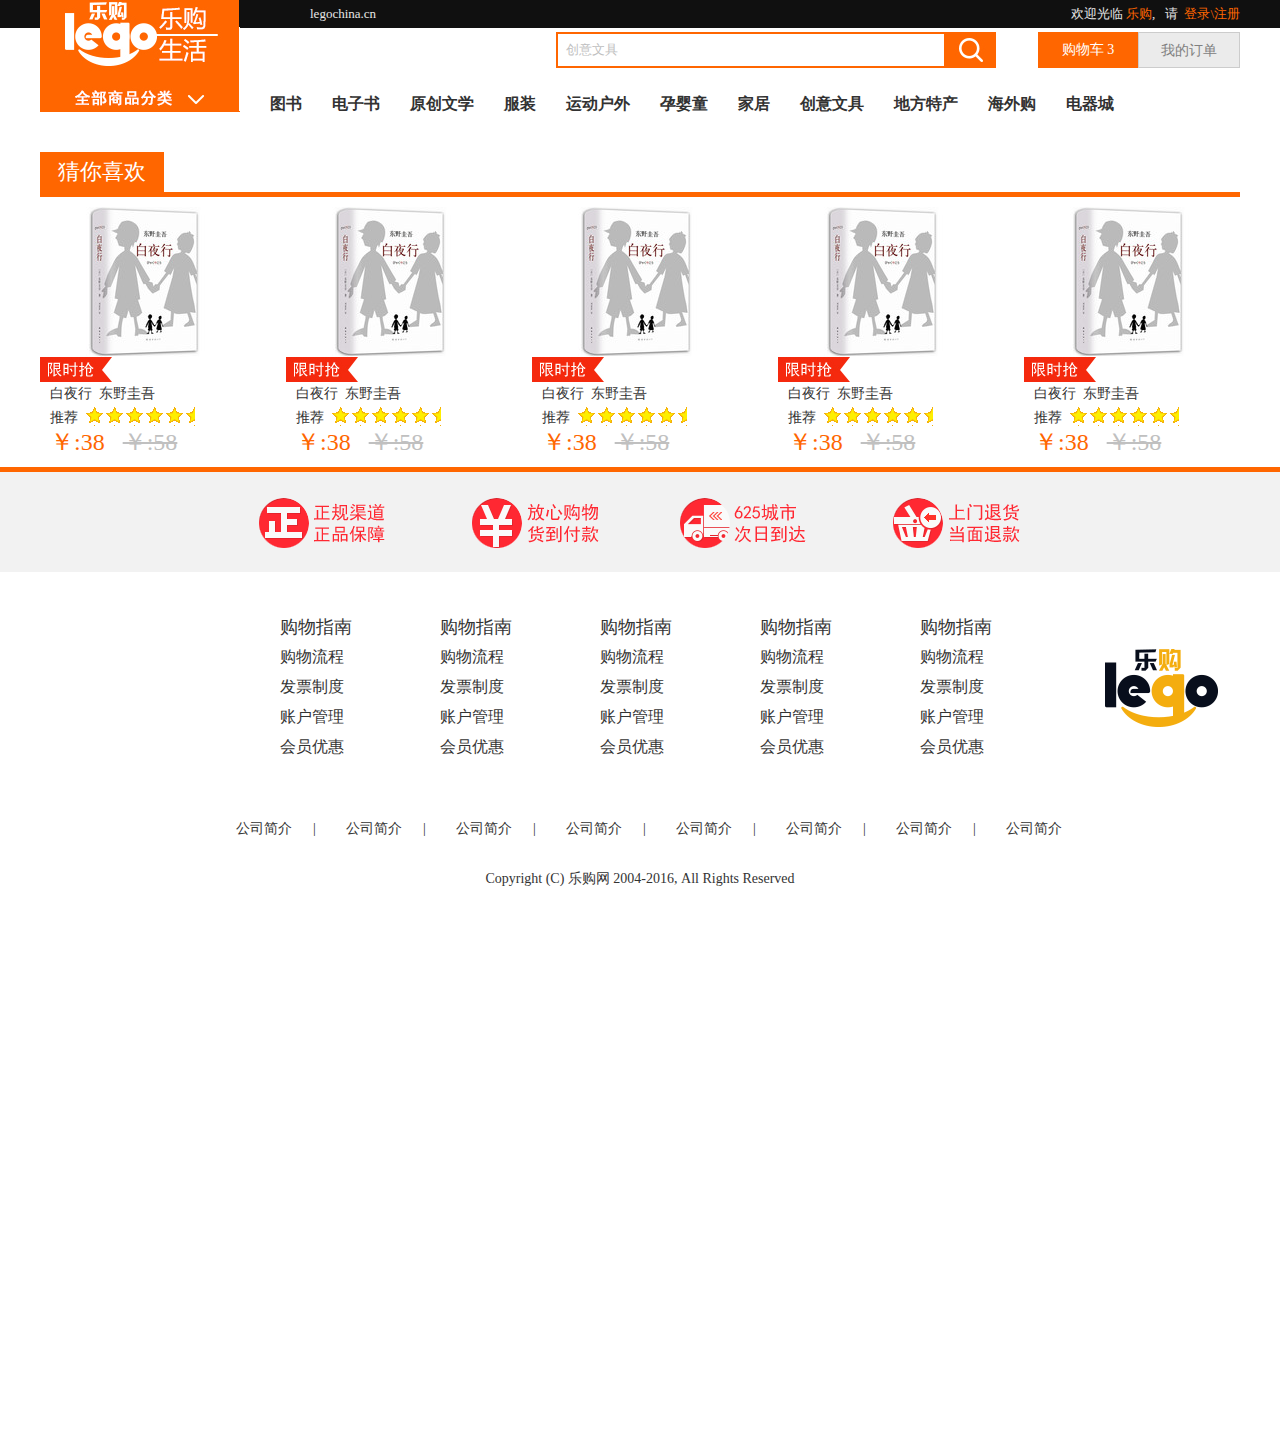
<file: LG/common.html>
<!DOCTYPE html>
<html lang="en">

<head>
    <meta charset="UTF-8">
    <meta name="viewport" content="width=device-width, initial-scale=1.0">
    <meta http-equiv="X-UA-Compatible" content="ie=edge">
    <title>Document</title>
    <link rel="stylesheet" href="css/reset.css">
    <link rel="stylesheet" href="css/common.css">
    <link rel="stylesheet" href="css/slide.css">
    <script src="js/jquery.js"></script>
    <script src="js/tyslide.js"></script>
    <script src="js/common.js"></script>
</head>

<body>
    <!-- header start  -->
    <div class="commonHeader">
        <div class="loginBar">
            <div class="warp clearfix">
                <span class="fl">legochina.cn</span>
                <p class="fr">
                    欢迎光临<a href="#">&nbsp;乐购</a>,&nbsp;&nbsp;
                    请&nbsp;&nbsp;<a href="#">登录\注册</a>
                </p>
            </div>
        </div>
        <div class="searchBar warp clearfix">
            <div class="searchOther fl">
                <input type="text" class="fl" value="创意文具">
                <input type="submit" class="fl" value="">
            </div>
            <div class="searchRight">
                <ul class="shopCar fr">
                    <li class="fl bgf60"><a href="#">购物车&nbsp;3</a></li>
                    <li class="fl"><a href="#">我的订单</a></li>
            </div>
        </div>
        <div class="logoNav">
            <div class="warp clearfix">
                <img src="images/LOGO_02.jpg" alt="">
                <ul class="clearfix fl font16">
                    <li><a href="#">图书</a></li>
                    <li><a href="#">电子书</a></li>
                    <li><a href="#">原创文学</a></li>
                    <li><a href="#">服装</a></li>
                    <li><a href="#">运动户外</a></li>
                    <li><a href="#">孕婴童</a></li>
                    <li><a href="#">家居</a></li>
                    <li><a href="#">创意文具</a></li>
                    <li><a href="#">地方特产</a></li>
                    <li><a href="#">海外购</a></li>
                    <li><a href="#">电器城</a></li>
                </ul>
            </div>
        </div>
    </div>
    <!-- commonLike start  -->
    <div class="commonLike warp">
        <div class="floorTitle">
            <h3 class="font24 bgf60">猜你喜欢</h3>
        </div>
        <ul class="clearfix">
            <li>
                <div class="li_in">
                    <img src="images/22935553-1_l.jpg" alt="">
                </div>
                <img src="images/index05_18.jpg" alt="">
                <div class="li_bottom">
                    <p class="font14">白夜行&nbsp;&nbsp;东野圭吾</p>
                    <div class="star clearfix font14">
                        <span class="fl">推荐&nbsp;&nbsp;</span>
                        <div class="starImg fl"></div>
                    </div>
                    <div class="li_last font24">
                        <span class="colorf60">￥:38&nbsp;&nbsp;</span>
                        <span><del>￥:58</del></span>
                    </div>
                </div>
            </li>
            <li>
                <div class="li_in">
                    <img src="images/22935553-1_l.jpg" alt="">
                </div>
                <img src="images/index05_18.jpg" alt="">
                <div class="li_bottom">
                    <p class="font14">白夜行&nbsp;&nbsp;东野圭吾</p>
                    <div class="star clearfix font14">
                        <span class="fl">推荐&nbsp;&nbsp;</span>
                        <div class="starImg fl"></div>
                    </div>
                    <div class="li_last font24">
                        <span class="colorf60">￥:38&nbsp;&nbsp;</span>
                        <span><del>￥:58</del></span>
                    </div>
                </div>
            </li>
            <li>
                <div class="li_in">
                    <img src="images/22935553-1_l.jpg" alt="">
                </div>
                <img src="images/index05_18.jpg" alt="">
                <div class="li_bottom">
                    <p class="font14">白夜行&nbsp;&nbsp;东野圭吾</p>
                    <div class="star clearfix font14">
                        <span class="fl">推荐&nbsp;&nbsp;</span>
                        <div class="starImg fl"></div>
                    </div>
                    <div class="li_last font24">
                        <span class="colorf60">￥:38&nbsp;&nbsp;</span>
                        <span><del>￥:58</del></span>
                    </div>
                </div>
            </li>
            <li>
                <div class="li_in">
                    <img src="images/22935553-1_l.jpg" alt="">
                </div>
                <img src="images/index05_18.jpg" alt="">
                <div class="li_bottom">
                    <p class="font14">白夜行&nbsp;&nbsp;东野圭吾</p>
                    <div class="star clearfix font14">
                        <span class="fl">推荐&nbsp;&nbsp;</span>
                        <div class="starImg fl"></div>
                    </div>
                    <div class="li_last font24">
                        <span class="colorf60">￥:38&nbsp;&nbsp;</span>
                        <span><del>￥:58</del></span>
                    </div>
                </div>
            </li>
            <li>
                <div class="li_in">
                    <img src="images/22935553-1_l.jpg" alt="">
                </div>
                <img src="images/index05_18.jpg" alt="">
                <div class="li_bottom">
                    <p class="font14">白夜行&nbsp;&nbsp;东野圭吾</p>
                    <div class="star clearfix font14">
                        <span class="fl">推荐&nbsp;&nbsp;</span>
                        <div class="starImg fl"></div>
                    </div>
                    <div class="li_last font24">
                        <span class="colorf60">￥:38&nbsp;&nbsp;</span>
                        <span><del>￥:58</del></span>
                    </div>
                </div>
            </li>
        </ul>
    </div>
    <!-- footer start  -->
    <div class="commonFooter">
        <div class="footerLogo">
            <div class="warp">
                <ul class="clearfix">
                    <li>
                        <img src="images/222_11.png" alt="">
                    </li>
                    <li>
                        <img src="images/222_13.png" alt="">
                    </li>
                    <li>
                        <img src="images/222_15.png" alt="">
                    </li>
                    <li>
                        <img src="images/222_17.png" alt="">
                    </li>
                </ul>
            </div>
        </div>
        <div class="warp">
            <ul class="footerIn clearfix">
                <li>
                    <h4 class="font18">购物指南</h4>
                    <P>购物流程</P>
                    <P>发票制度</P>
                    <P>账户管理</P>
                    <P>会员优惠</P>
                </li>
                <li>
                    <h4 class="font18">购物指南</h4>
                    <P>购物流程</P>
                    <P>发票制度</P>
                    <P>账户管理</P>
                    <P>会员优惠</P>
                </li>
                <li>
                    <h4 class="font18">购物指南</h4>
                    <P>购物流程</P>
                    <P>发票制度</P>
                    <P>账户管理</P>
                    <P>会员优惠</P>
                </li>
                <li>
                    <h4 class="font18">购物指南</h4>
                    <P>购物流程</P>
                    <P>发票制度</P>
                    <P>账户管理</P>
                    <P>会员优惠</P>
                </li>
                <li>
                    <h4 class="font18">购物指南</h4>
                    <P>购物流程</P>
                    <P>发票制度</P>
                    <P>账户管理</P>
                    <P>会员优惠</P>
                </li>
                <li>
                    <img src="images/logo_00.png" alt="">
                </li>
            </ul>
            <ul class="footerLast clearfix">
                <li>公司简介&nbsp;&nbsp;&nbsp;&nbsp;&nbsp;&nbsp;|&nbsp;&nbsp;</li>
                <li>公司简介&nbsp;&nbsp;&nbsp;&nbsp;&nbsp;&nbsp;|&nbsp;&nbsp;</li>
                <li>公司简介&nbsp;&nbsp;&nbsp;&nbsp;&nbsp;&nbsp;|&nbsp;&nbsp;</li>
                <li>公司简介&nbsp;&nbsp;&nbsp;&nbsp;&nbsp;&nbsp;|&nbsp;&nbsp;</li>
                <li>公司简介&nbsp;&nbsp;&nbsp;&nbsp;&nbsp;&nbsp;|&nbsp;&nbsp;</li>
                <li>公司简介&nbsp;&nbsp;&nbsp;&nbsp;&nbsp;&nbsp;|&nbsp;&nbsp;</li>
                <li>公司简介&nbsp;&nbsp;&nbsp;&nbsp;&nbsp;&nbsp;|&nbsp;&nbsp;</li>
                <li>公司简介</li>
            </ul>
            <p class="footerAbout tac">
                Copyright (C) 乐购网 2004-2016, All Rights Reserved
            </p>
        </div>
    </div>
    <!--轮播1-->
    <!-- <div class="pptbox" id="banner1">
        <ul class="innerwrapper">
            <li>
                <a href="#">
                    <img src="./images/banner1.jpg" />
                </a>
            </li>
            <li>
                <a href="#">
                    <img src="./images/banner2.jpg" />
                </a>
            </li>
            <li>
                <a href="#">
                    <img src="./images/banner3.jpg" />
                </a>
            </li>
            <li>
                <a href="#">
                    <img src="./images/banner4.jpg" />
                </a>
            </li>
            <li>
                <a href="#">
                    <img src="./images/banner5.jpg" />
                </a>
            </li>
            <li>
                <a href="#">
                    <img src="./images/banner6.jpg" />
                </a>
            </li>
        </ul>
        <ul class="controls">
            <li class="current">1</li>
            <li>2</li>
            <li>3</li>
            <li>4</li>
            <li>5</li>
            <li>6</li>
        </ul>
        <span class="btnleft"></span>
        <span class="btnright"></span>
    </div> -->


    <div style="height:500px"></div>
</body>

</html>
</file>
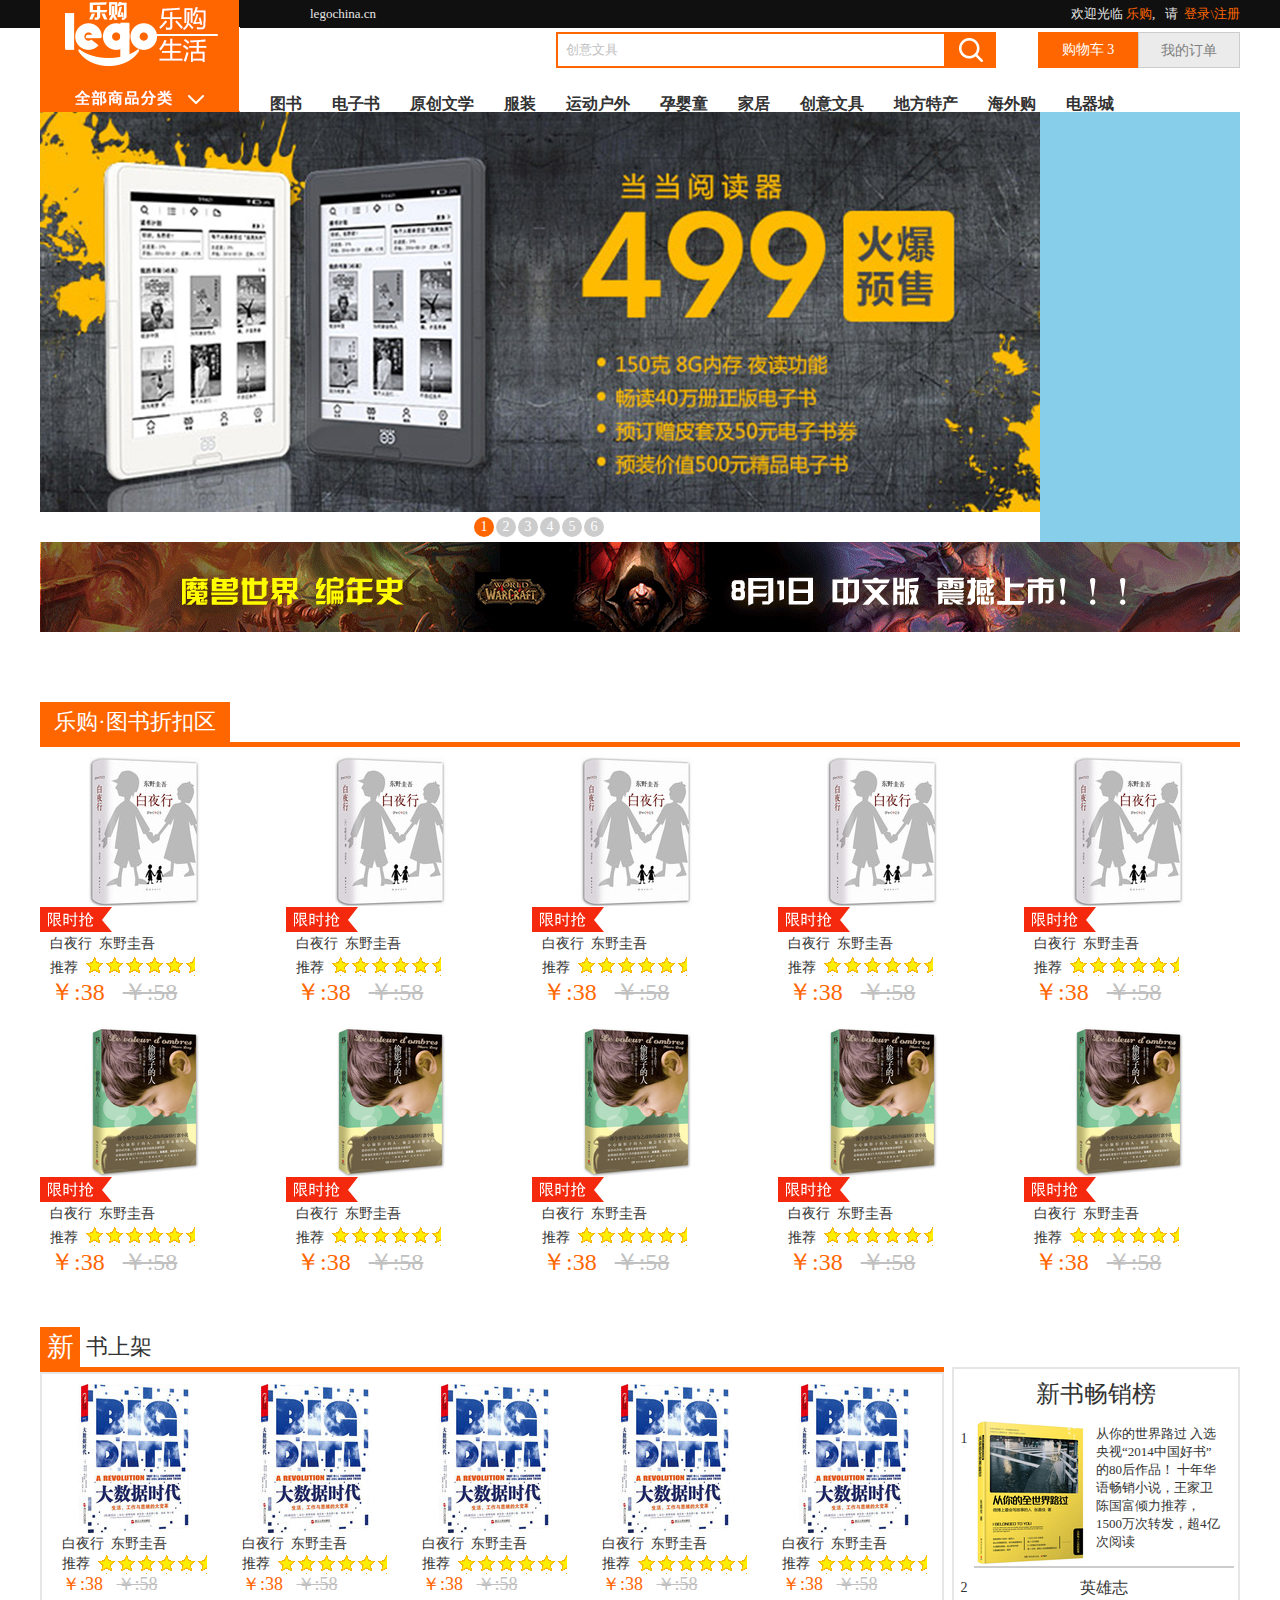
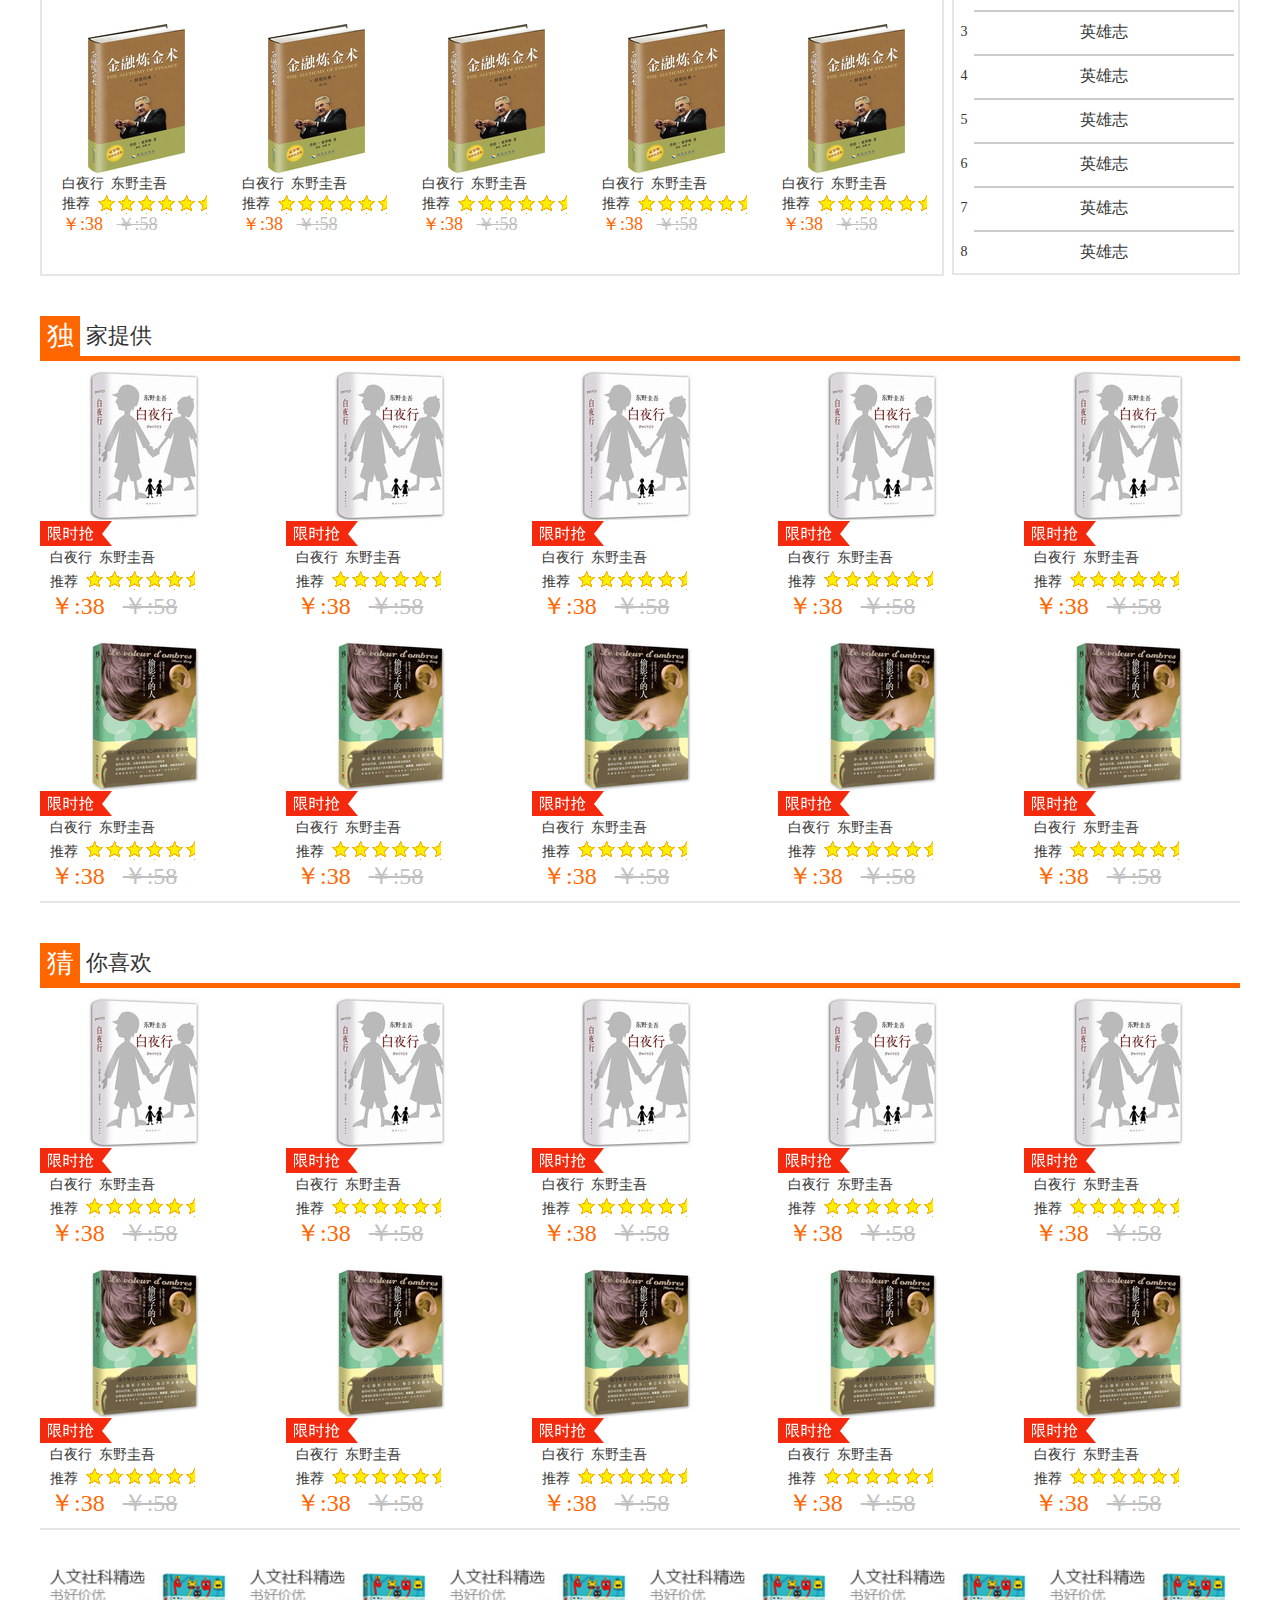
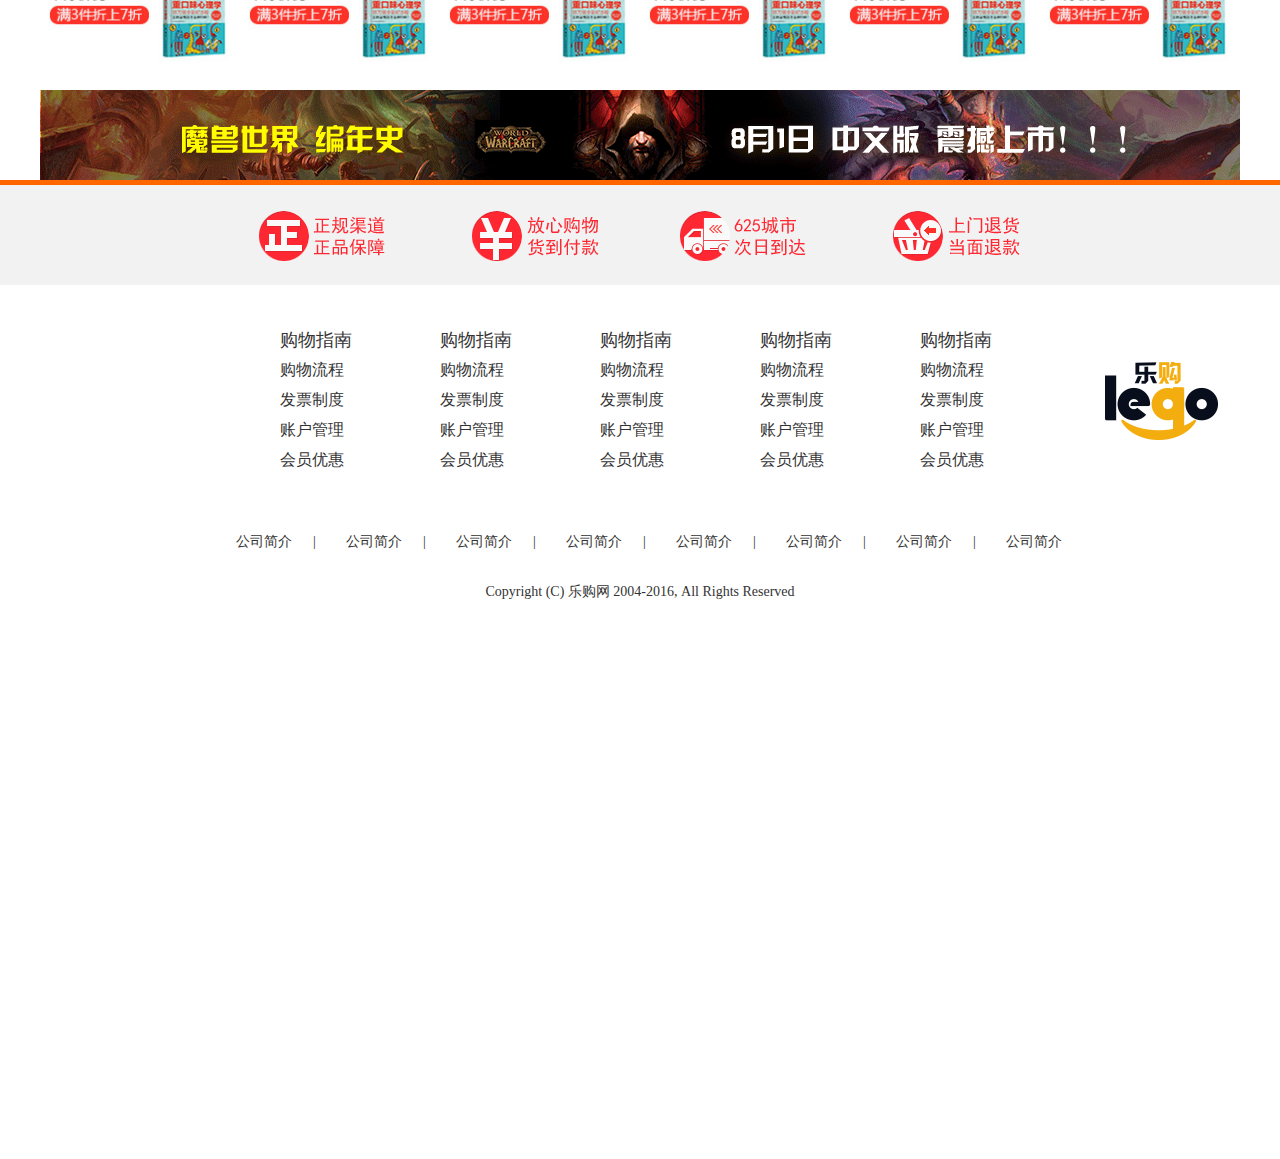
<file: LG/listAll.html>
<!DOCTYPE html>
<html lang="en">

<head>
    <meta charset="UTF-8">
    <meta name="viewport" content="width=device-width, initial-scale=1.0">
    <meta http-equiv="X-UA-Compatible" content="ie=edge">
    <title>Document</title>
    <link rel="stylesheet" href="css/reset.css">
    <link rel="stylesheet" href="css/common.css">
    <link rel="stylesheet" href="css/slide.css">
    <link rel="stylesheet" href="css/listAll.css">
    <script src="js/jquery.js"></script>
    <script src="js/common.js"></script>
    <script src="js/tyslide.js"></script>
    <script src="js/listAll.js"></script>
</head>

<body>
    <!-- header start  -->
    <div class="commonHeader">
        <div class="loginBar">
            <div class="warp clearfix">
                <span class="fl">legochina.cn</span>
                <p class="fr">
                    欢迎光临<a href="#">&nbsp;乐购</a>,&nbsp;&nbsp;
                    请&nbsp;&nbsp;<a href="#">登录\注册</a>
                </p>
            </div>
        </div>
        <div class="searchBar warp clearfix">
            <div class="searchOther fl">
                <input type="text" class="fl" value="创意文具">
                <input type="submit" class="fl" value="">
            </div>
            <div class="searchRight">
                <ul class="shopCar fr">
                    <li class="fl bgf60"><a href="#">购物车&nbsp;3</a></li>
                    <li class="fl"><a href="#">我的订单</a></li>
            </div>
        </div>
        <div class="logoNav">
            <div class="warp clearfix">
                <img src="images/LOGO_02.jpg" alt="">
                <ul class="clearfix fl font16">
                    <li><a href="#">图书</a></li>
                    <li><a href="#">电子书</a></li>
                    <li><a href="#">原创文学</a></li>
                    <li><a href="#">服装</a></li>
                    <li><a href="#">运动户外</a></li>
                    <li><a href="#">孕婴童</a></li>
                    <li><a href="#">家居</a></li>
                    <li><a href="#">创意文具</a></li>
                    <li><a href="#">地方特产</a></li>
                    <li><a href="#">海外购</a></li>
                    <li><a href="#">电器城</a></li>
                </ul>
            </div>
        </div>
    </div>
    <!-- banner start  -->
    <div id="listBanner">
        <div class="warp">
            <div class="topAll clearfix">
                <div class="bannerMain fl">
                    <!--轮播1-->
                    <div class="pptbox" id="topBanner">
                        <ul class="innerwrapper">
                            <li>
                                <a href="#">
                                    <img src="./images/banner1.jpg" />
                                </a>
                            </li>
                            <li>
                                <a href="#">
                                    <img src="./images/banner2.jpg" />
                                </a>
                            </li>
                            <li>
                                <a href="#">
                                    <img src="./images/banner3.jpg" />
                                </a>
                            </li>
                            <li>
                                <a href="#">
                                    <img src="./images/banner4.jpg" />
                                </a>
                            </li>
                            <li>
                                <a href="#">
                                    <img src="./images/banner5.jpg" />
                                </a>
                            </li>
                            <li>
                                <a href="#">
                                    <img src="./images/banner6.jpg" />
                                </a>
                            </li>
                        </ul>
                        <ul class="controls">
                            <li class="current">1</li>
                            <li>2</li>
                            <li>3</li>
                            <li>4</li>
                            <li>5</li>
                            <li>6</li>
                        </ul>
                        <span class="btnleft"></span>
                        <span class="btnright"></span>
                    </div>
                </div>
                <div class="bannerMore fl"></div>
            </div>
            <div class="bannerhero">
                <img src="images/moshou.png" alt="">
            </div>
        </div>
    </div>
    <!-- bookDiscount  start  -->
    <div id="bookDiscount">
        <div class="warp">
            <div class="commonLike">
                <div class="floorTitle">
                    <h3 class="font24 bgf60">乐购·图书折扣区</h3>
                </div>
                <ul class="clearfix">
                    <li>
                        <div class="li_in">
                            <img src="images/22935553-1_l.jpg" alt="">
                        </div>
                        <img src="images/index05_18.jpg" alt="">
                        <div class="li_bottom">
                            <p class="font14">白夜行&nbsp;&nbsp;东野圭吾</p>
                            <div class="star clearfix font14">
                                <span class="fl">推荐&nbsp;&nbsp;</span>
                                <div class="starImg fl"></div>
                            </div>
                            <div class="li_last font24">
                                <span class="colorf60">￥:38&nbsp;&nbsp;</span>
                                <span><del>￥:58</del></span>
                            </div>
                        </div>
                    </li>
                    <li>
                        <div class="li_in">
                            <img src="images/22935553-1_l.jpg" alt="">
                        </div>
                        <img src="images/index05_18.jpg" alt="">
                        <div class="li_bottom">
                            <p class="font14">白夜行&nbsp;&nbsp;东野圭吾</p>
                            <div class="star clearfix font14">
                                <span class="fl">推荐&nbsp;&nbsp;</span>
                                <div class="starImg fl"></div>
                            </div>
                            <div class="li_last font24">
                                <span class="colorf60">￥:38&nbsp;&nbsp;</span>
                                <span><del>￥:58</del></span>
                            </div>
                        </div>
                    </li>
                    <li>
                        <div class="li_in">
                            <img src="images/22935553-1_l.jpg" alt="">
                        </div>
                        <img src="images/index05_18.jpg" alt="">
                        <div class="li_bottom">
                            <p class="font14">白夜行&nbsp;&nbsp;东野圭吾</p>
                            <div class="star clearfix font14">
                                <span class="fl">推荐&nbsp;&nbsp;</span>
                                <div class="starImg fl"></div>
                            </div>
                            <div class="li_last font24">
                                <span class="colorf60">￥:38&nbsp;&nbsp;</span>
                                <span><del>￥:58</del></span>
                            </div>
                        </div>
                    </li>
                    <li>
                        <div class="li_in">
                            <img src="images/22935553-1_l.jpg" alt="">
                        </div>
                        <img src="images/index05_18.jpg" alt="">
                        <div class="li_bottom">
                            <p class="font14">白夜行&nbsp;&nbsp;东野圭吾</p>
                            <div class="star clearfix font14">
                                <span class="fl">推荐&nbsp;&nbsp;</span>
                                <div class="starImg fl"></div>
                            </div>
                            <div class="li_last font24">
                                <span class="colorf60">￥:38&nbsp;&nbsp;</span>
                                <span><del>￥:58</del></span>
                            </div>
                        </div>
                    </li>
                    <li>
                        <div class="li_in">
                            <img src="images/22935553-1_l.jpg" alt="">
                        </div>
                        <img src="images/index05_18.jpg" alt="">
                        <div class="li_bottom">
                            <p class="font14">白夜行&nbsp;&nbsp;东野圭吾</p>
                            <div class="star clearfix font14">
                                <span class="fl">推荐&nbsp;&nbsp;</span>
                                <div class="starImg fl"></div>
                            </div>
                            <div class="li_last font24">
                                <span class="colorf60">￥:38&nbsp;&nbsp;</span>
                                <span><del>￥:58</del></span>
                            </div>
                        </div>
                    </li>
                    <li>
                        <div class="li_in">
                            <img src="images/22788959-1_l.jpg" alt="">
                        </div>
                        <img src="images/index05_18.jpg" alt="">
                        <div class="li_bottom">
                            <p class="font14">白夜行&nbsp;&nbsp;东野圭吾</p>
                            <div class="star clearfix font14">
                                <span class="fl">推荐&nbsp;&nbsp;</span>
                                <div class="starImg fl"></div>
                            </div>
                            <div class="li_last font24">
                                <span class="colorf60">￥:38&nbsp;&nbsp;</span>
                                <span><del>￥:58</del></span>
                            </div>
                        </div>
                    </li>
                    <li>
                        <div class="li_in">
                            <img src="images/22788959-1_l.jpg" alt="">
                        </div>
                        <img src="images/index05_18.jpg" alt="">
                        <div class="li_bottom">
                            <p class="font14">白夜行&nbsp;&nbsp;东野圭吾</p>
                            <div class="star clearfix font14">
                                <span class="fl">推荐&nbsp;&nbsp;</span>
                                <div class="starImg fl"></div>
                            </div>
                            <div class="li_last font24">
                                <span class="colorf60">￥:38&nbsp;&nbsp;</span>
                                <span><del>￥:58</del></span>
                            </div>
                        </div>
                    </li>
                    <li>
                        <div class="li_in">
                            <img src="images/22788959-1_l.jpg" alt="">
                        </div>
                        <img src="images/index05_18.jpg" alt="">
                        <div class="li_bottom">
                            <p class="font14">白夜行&nbsp;&nbsp;东野圭吾</p>
                            <div class="star clearfix font14">
                                <span class="fl">推荐&nbsp;&nbsp;</span>
                                <div class="starImg fl"></div>
                            </div>
                            <div class="li_last font24">
                                <span class="colorf60">￥:38&nbsp;&nbsp;</span>
                                <span><del>￥:58</del></span>
                            </div>
                        </div>
                    </li>
                    <li>
                        <div class="li_in">
                            <img src="images/22788959-1_l.jpg" alt="">
                        </div>
                        <img src="images/index05_18.jpg" alt="">
                        <div class="li_bottom">
                            <p class="font14">白夜行&nbsp;&nbsp;东野圭吾</p>
                            <div class="star clearfix font14">
                                <span class="fl">推荐&nbsp;&nbsp;</span>
                                <div class="starImg fl"></div>
                            </div>
                            <div class="li_last font24">
                                <span class="colorf60">￥:38&nbsp;&nbsp;</span>
                                <span><del>￥:58</del></span>
                            </div>
                        </div>
                    </li>
                    <li>
                        <div class="li_in">
                            <img src="images/22788959-1_l.jpg" alt="">
                        </div>
                        <img src="images/index05_18.jpg" alt="">
                        <div class="li_bottom">
                            <p class="font14">白夜行&nbsp;&nbsp;东野圭吾</p>
                            <div class="star clearfix font14">
                                <span class="fl">推荐&nbsp;&nbsp;</span>
                                <div class="starImg fl"></div>
                            </div>
                            <div class="li_last font24">
                                <span class="colorf60">￥:38&nbsp;&nbsp;</span>
                                <span><del>￥:58</del></span>
                            </div>
                        </div>
                    </li>
                </ul>
            </div>
        </div>
    </div>
    <!-- bookNews start -->
    <div id="bookNews">
        <div class="warp clearfix">
            <div class="floorTitle clearfix">
                <span class="bgf60 fl">新</span>
                <h4 class="font24 fl">&nbsp;书上架</h4>
            </div>
            <div class="commonLike fl">
                <ul class="newsLeft clearfix fl">
                    <li>
                        <div class="li_in">
                            <img src="images/22928335-1_l.jpg" alt="">
                        </div>
                        <div class="li_bottom">
                            <p class="font14">白夜行&nbsp;&nbsp;东野圭吾</p>
                            <div class="star clearfix font14">
                                <span class="fl">推荐&nbsp;&nbsp;</span>
                                <div class="starImg fl"></div>
                            </div>
                            <div class="li_last font24">
                                <span class="colorf60">￥:38&nbsp;&nbsp;</span>
                                <span><del>￥:58</del></span>
                            </div>
                        </div>
                    </li>
                    <li>
                        <div class="li_in">
                            <img src="images/22928335-1_l.jpg" alt="">
                        </div>
                        <div class="li_bottom">
                            <p class="font14">白夜行&nbsp;&nbsp;东野圭吾</p>
                            <div class="star clearfix font14">
                                <span class="fl">推荐&nbsp;&nbsp;</span>
                                <div class="starImg fl"></div>
                            </div>
                            <div class="li_last font24">
                                <span class="colorf60">￥:38&nbsp;&nbsp;</span>
                                <span><del>￥:58</del></span>
                            </div>
                        </div>
                    </li>
                    <li>
                        <div class="li_in">
                            <img src="images/22928335-1_l.jpg" alt="">
                        </div>
                        <div class="li_bottom">
                            <p class="font14">白夜行&nbsp;&nbsp;东野圭吾</p>
                            <div class="star clearfix font14">
                                <span class="fl">推荐&nbsp;&nbsp;</span>
                                <div class="starImg fl"></div>
                            </div>
                            <div class="li_last font24">
                                <span class="colorf60">￥:38&nbsp;&nbsp;</span>
                                <span><del>￥:58</del></span>
                            </div>
                        </div>
                    </li>
                    <li>
                        <div class="li_in">
                            <img src="images/22928335-1_l.jpg" alt="">
                        </div>
                        <div class="li_bottom">
                            <p class="font14">白夜行&nbsp;&nbsp;东野圭吾</p>
                            <div class="star clearfix font14">
                                <span class="fl">推荐&nbsp;&nbsp;</span>
                                <div class="starImg fl"></div>
                            </div>
                            <div class="li_last font24">
                                <span class="colorf60">￥:38&nbsp;&nbsp;</span>
                                <span><del>￥:58</del></span>
                            </div>
                        </div>
                    </li>
                    <li>
                        <div class="li_in">
                            <img src="images/22928335-1_l.jpg" alt="">
                        </div>
                        <div class="li_bottom">
                            <p class="font14">白夜行&nbsp;&nbsp;东野圭吾</p>
                            <div class="star clearfix font14">
                                <span class="fl">推荐&nbsp;&nbsp;</span>
                                <div class="starImg fl"></div>
                            </div>
                            <div class="li_last font24">
                                <span class="colorf60">￥:38&nbsp;&nbsp;</span>
                                <span><del>￥:58</del></span>
                            </div>
                        </div>
                    </li>
                    <li>
                        <div class="li_in">
                            <img src="images/22499729-1_l_5.jpg" alt="">
                        </div>
                        <div class="li_bottom">
                            <p class="font14">白夜行&nbsp;&nbsp;东野圭吾</p>
                            <div class="star clearfix font14">
                                <span class="fl">推荐&nbsp;&nbsp;</span>
                                <div class="starImg fl"></div>
                            </div>
                            <div class="li_last font24">
                                <span class="colorf60">￥:38&nbsp;&nbsp;</span>
                                <span><del>￥:58</del></span>
                            </div>
                        </div>
                    </li>
                    <li>
                        <div class="li_in">
                            <img src="images/22499729-1_l_5.jpg" alt="">
                        </div>
                        <div class="li_bottom">
                            <p class="font14">白夜行&nbsp;&nbsp;东野圭吾</p>
                            <div class="star clearfix font14">
                                <span class="fl">推荐&nbsp;&nbsp;</span>
                                <div class="starImg fl"></div>
                            </div>
                            <div class="li_last font24">
                                <span class="colorf60">￥:38&nbsp;&nbsp;</span>
                                <span><del>￥:58</del></span>
                            </div>
                        </div>
                    </li>
                    <li>
                        <div class="li_in">
                            <img src="images/22499729-1_l_5.jpg" alt="">
                        </div>
                        <div class="li_bottom">
                            <p class="font14">白夜行&nbsp;&nbsp;东野圭吾</p>
                            <div class="star clearfix font14">
                                <span class="fl">推荐&nbsp;&nbsp;</span>
                                <div class="starImg fl"></div>
                            </div>
                            <div class="li_last font24">
                                <span class="colorf60">￥:38&nbsp;&nbsp;</span>
                                <span><del>￥:58</del></span>
                            </div>
                        </div>
                    </li>
                    <li>
                        <div class="li_in">
                            <img src="images/22499729-1_l_5.jpg" alt="">
                        </div>
                        <div class="li_bottom">
                            <p class="font14">白夜行&nbsp;&nbsp;东野圭吾</p>
                            <div class="star clearfix font14">
                                <span class="fl">推荐&nbsp;&nbsp;</span>
                                <div class="starImg fl"></div>
                            </div>
                            <div class="li_last font24">
                                <span class="colorf60">￥:38&nbsp;&nbsp;</span>
                                <span><del>￥:58</del></span>
                            </div>
                        </div>
                    </li>
                    <li>
                        <div class="li_in">
                            <img src="images/22499729-1_l_5.jpg" alt="">
                        </div>
                        <div class="li_bottom">
                            <p class="font14">白夜行&nbsp;&nbsp;东野圭吾</p>
                            <div class="star clearfix font14">
                                <span class="fl">推荐&nbsp;&nbsp;</span>
                                <div class="starImg fl"></div>
                            </div>
                            <div class="li_last font24">
                                <span class="colorf60">￥:38&nbsp;&nbsp;</span>
                                <span><del>￥:58</del></span>
                            </div>
                        </div>
                    </li>
                </ul>
            </div>
            <div class="allbooksNews fr clearfix">
                <h2 class="font24">新书畅销榜</h2>
                <ul>
                    <li>
                        <div class="style1 hide clearfix">
                            <span class="num fl">1</span>
                            <p class="bookNum font16 fl">英雄志</p>
                        </div>
                        <div class="style2 clearfix">
                            <span class="num fl">1</span>
                            <img src="images/index08_05.jpg" alt="" class="fl">
                            <p class="title fl">
                                从你的世界路过 入选央视“2014中国好书”的80后作品！ 十年华语畅销小说，王家卫陈国富倾力推荐， 1500万次转发，超4亿次阅读
                            </p>
                        </div>
                        <div class="line"></div>
                    </li>
                    <li>
                        <div class="style1 clearfix">
                            <span class="num fl">2</span>
                            <p class="bookNum font16 fl">英雄志</p>
                        </div>
                        <div class="style2 hide clearfix">
                            <span class="num fl">2</span>
                            <img src="images/index08_05.jpg" alt="" class="fl">
                            <p class="title fl">
                                从你的世界路过 入选央视“2014中国好书”的80后作品！ 十年华语畅销小说，王家卫陈国富倾力推荐， 1500万次转发，超4亿次阅读
                            </p>
                        </div>
                        <div class="line"></div>
                    </li>
                    <li>
                        <div class="style1 clearfix">
                            <span class="num fl">3</span>
                            <p class="bookNum font16 fl">英雄志</p>
                        </div>
                        <div class="style2 hide clearfix">
                            <span class="num fl">3</span>
                            <img src="images/index08_05.jpg" alt="" class="fl">
                            <p class="title fl">
                                从你的世界路过 入选央视“2014中国好书”的80后作品！ 十年华语畅销小说，王家卫陈国富倾力推荐， 1500万次转发，超4亿次阅读
                            </p>
                        </div>
                        <div class="line"></div>
                    </li>
                    <li>
                        <div class="style1 clearfix">
                            <span class="num fl">4</span>
                            <p class="bookNum font16 fl">英雄志</p>
                        </div>
                        <div class="style2 hide clearfix">
                            <span class="num fl">4</span>
                            <img src="images/index08_05.jpg" alt="" class="fl">
                            <p class="title fl">
                                从你的世界路过 入选央视“2014中国好书”的80后作品！ 十年华语畅销小说，王家卫陈国富倾力推荐， 1500万次转发，超4亿次阅读
                            </p>
                        </div>
                        <div class="line"></div>
                    </li>
                    <li>
                        <div class="style1 clearfix">
                            <span class="num fl">5</span>
                            <p class="bookNum font16 fl">英雄志</p>
                        </div>
                        <div class="style2 hide clearfix">
                            <span class="num fl">5</span>
                            <img src="images/index08_05.jpg" alt="" class="fl">
                            <p class="title fl">
                                从你的世界路过 入选央视“2014中国好书”的80后作品！ 十年华语畅销小说，王家卫陈国富倾力推荐， 1500万次转发，超4亿次阅读
                            </p>
                        </div>
                        <div class="line"></div>
                    </li>
                    <li>
                        <div class="style1 clearfix">
                            <span class="num fl">6</span>
                            <p class="bookNum font16 fl">英雄志</p>
                        </div>
                        <div class="style2 hide clearfix">
                            <span class="num fl">6</span>
                            <img src="images/index08_05.jpg" alt="" class="fl">
                            <p class="title fl">
                                从你的世界路过 入选央视“2014中国好书”的80后作品！ 十年华语畅销小说，王家卫陈国富倾力推荐， 1500万次转发，超4亿次阅读
                            </p>
                        </div>
                        <div class="line"></div>
                    </li>
                    <li>
                        <div class="style1 clearfix">
                            <span class="num fl">7</span>
                            <p class="bookNum font16 fl">英雄志</p>
                        </div>
                        <div class="style2 hide clearfix">
                            <span class="num fl">7</span>
                            <img src="images/index08_05.jpg" alt="" class="fl">
                            <p class="title fl">
                                从你的世界路过 入选央视“2014中国好书”的80后作品！ 十年华语畅销小说，王家卫陈国富倾力推荐， 1500万次转发，超4亿次阅读
                            </p>
                        </div>
                        <div class="line"></div>
                    </li>
                    <li>
                        <div class="style1 clearfix">
                            <span class="num fl">8</span>
                            <p class="bookNum font16 fl">英雄志</p>
                        </div>
                        <div class="style2 hide clearfix">
                            <span class="num fl">8</span>
                            <img src="images/index08_05.jpg" alt="" class="fl">
                            <p class="title fl">
                                从你的世界路过 入选央视“2014中国好书”的80后作品！ 十年华语畅销小说，王家卫陈国富倾力推荐， 1500万次转发，超4亿次阅读
                            </p>
                        </div>
                        <div class="line"></div>
                    </li>
                </ul>
            </div>
        </div>
    </div>
    <!-- bookOnly start  -->
    <div id="bookOnly">
        <div class="warp">
            <div class="commonLike">
                <div class="floorTitle clearfix">
                    <span class="bgf60 fl">独</span>
                    <h4 class="font24 fl">&nbsp;家提供</h4>
                </div>
                <ul class="clearfix">
                    <li>
                        <div class="li_in">
                            <img src="images/22935553-1_l.jpg" alt="">
                        </div>
                        <img src="images/index05_18.jpg" alt="">
                        <div class="li_bottom">
                            <p class="font14">白夜行&nbsp;&nbsp;东野圭吾</p>
                            <div class="star clearfix font14">
                                <span class="fl">推荐&nbsp;&nbsp;</span>
                                <div class="starImg fl"></div>
                            </div>
                            <div class="li_last font24">
                                <span class="colorf60">￥:38&nbsp;&nbsp;</span>
                                <span><del>￥:58</del></span>
                            </div>
                        </div>
                    </li>
                    <li>
                        <div class="li_in">
                            <img src="images/22935553-1_l.jpg" alt="">
                        </div>
                        <img src="images/index05_18.jpg" alt="">
                        <div class="li_bottom">
                            <p class="font14">白夜行&nbsp;&nbsp;东野圭吾</p>
                            <div class="star clearfix font14">
                                <span class="fl">推荐&nbsp;&nbsp;</span>
                                <div class="starImg fl"></div>
                            </div>
                            <div class="li_last font24">
                                <span class="colorf60">￥:38&nbsp;&nbsp;</span>
                                <span><del>￥:58</del></span>
                            </div>
                        </div>
                    </li>
                    <li>
                        <div class="li_in">
                            <img src="images/22935553-1_l.jpg" alt="">
                        </div>
                        <img src="images/index05_18.jpg" alt="">
                        <div class="li_bottom">
                            <p class="font14">白夜行&nbsp;&nbsp;东野圭吾</p>
                            <div class="star clearfix font14">
                                <span class="fl">推荐&nbsp;&nbsp;</span>
                                <div class="starImg fl"></div>
                            </div>
                            <div class="li_last font24">
                                <span class="colorf60">￥:38&nbsp;&nbsp;</span>
                                <span><del>￥:58</del></span>
                            </div>
                        </div>
                    </li>
                    <li>
                        <div class="li_in">
                            <img src="images/22935553-1_l.jpg" alt="">
                        </div>
                        <img src="images/index05_18.jpg" alt="">
                        <div class="li_bottom">
                            <p class="font14">白夜行&nbsp;&nbsp;东野圭吾</p>
                            <div class="star clearfix font14">
                                <span class="fl">推荐&nbsp;&nbsp;</span>
                                <div class="starImg fl"></div>
                            </div>
                            <div class="li_last font24">
                                <span class="colorf60">￥:38&nbsp;&nbsp;</span>
                                <span><del>￥:58</del></span>
                            </div>
                        </div>
                    </li>
                    <li>
                        <div class="li_in">
                            <img src="images/22935553-1_l.jpg" alt="">
                        </div>
                        <img src="images/index05_18.jpg" alt="">
                        <div class="li_bottom">
                            <p class="font14">白夜行&nbsp;&nbsp;东野圭吾</p>
                            <div class="star clearfix font14">
                                <span class="fl">推荐&nbsp;&nbsp;</span>
                                <div class="starImg fl"></div>
                            </div>
                            <div class="li_last font24">
                                <span class="colorf60">￥:38&nbsp;&nbsp;</span>
                                <span><del>￥:58</del></span>
                            </div>
                        </div>
                    </li>
                    <li>
                        <div class="li_in">
                            <img src="images/22788959-1_l.jpg" alt="">
                        </div>
                        <img src="images/index05_18.jpg" alt="">
                        <div class="li_bottom">
                            <p class="font14">白夜行&nbsp;&nbsp;东野圭吾</p>
                            <div class="star clearfix font14">
                                <span class="fl">推荐&nbsp;&nbsp;</span>
                                <div class="starImg fl"></div>
                            </div>
                            <div class="li_last font24">
                                <span class="colorf60">￥:38&nbsp;&nbsp;</span>
                                <span><del>￥:58</del></span>
                            </div>
                        </div>
                    </li>
                    <li>
                        <div class="li_in">
                            <img src="images/22788959-1_l.jpg" alt="">
                        </div>
                        <img src="images/index05_18.jpg" alt="">
                        <div class="li_bottom">
                            <p class="font14">白夜行&nbsp;&nbsp;东野圭吾</p>
                            <div class="star clearfix font14">
                                <span class="fl">推荐&nbsp;&nbsp;</span>
                                <div class="starImg fl"></div>
                            </div>
                            <div class="li_last font24">
                                <span class="colorf60">￥:38&nbsp;&nbsp;</span>
                                <span><del>￥:58</del></span>
                            </div>
                        </div>
                    </li>
                    <li>
                        <div class="li_in">
                            <img src="images/22788959-1_l.jpg" alt="">
                        </div>
                        <img src="images/index05_18.jpg" alt="">
                        <div class="li_bottom">
                            <p class="font14">白夜行&nbsp;&nbsp;东野圭吾</p>
                            <div class="star clearfix font14">
                                <span class="fl">推荐&nbsp;&nbsp;</span>
                                <div class="starImg fl"></div>
                            </div>
                            <div class="li_last font24">
                                <span class="colorf60">￥:38&nbsp;&nbsp;</span>
                                <span><del>￥:58</del></span>
                            </div>
                        </div>
                    </li>
                    <li>
                        <div class="li_in">
                            <img src="images/22788959-1_l.jpg" alt="">
                        </div>
                        <img src="images/index05_18.jpg" alt="">
                        <div class="li_bottom">
                            <p class="font14">白夜行&nbsp;&nbsp;东野圭吾</p>
                            <div class="star clearfix font14">
                                <span class="fl">推荐&nbsp;&nbsp;</span>
                                <div class="starImg fl"></div>
                            </div>
                            <div class="li_last font24">
                                <span class="colorf60">￥:38&nbsp;&nbsp;</span>
                                <span><del>￥:58</del></span>
                            </div>
                        </div>
                    </li>
                    <li>
                        <div class="li_in">
                            <img src="images/22788959-1_l.jpg" alt="">
                        </div>
                        <img src="images/index05_18.jpg" alt="">
                        <div class="li_bottom">
                            <p class="font14">白夜行&nbsp;&nbsp;东野圭吾</p>
                            <div class="star clearfix font14">
                                <span class="fl">推荐&nbsp;&nbsp;</span>
                                <div class="starImg fl"></div>
                            </div>
                            <div class="li_last font24">
                                <span class="colorf60">￥:38&nbsp;&nbsp;</span>
                                <span><del>￥:58</del></span>
                            </div>
                        </div>
                    </li>
                </ul>
            </div>
        </div>
    </div>
    <!-- bookLove start  -->
    <div id="bookLove">
            <div class="warp">
                <div class="commonLike">
                    <div class="floorTitle clearfix">
                        <span class="bgf60 fl">猜</span>
                        <h4 class="font24 fl">&nbsp;你喜欢</h4>
                    </div>
                    <ul class="clearfix">
                        <li>
                            <div class="li_in">
                                <img src="images/22935553-1_l.jpg" alt="">
                            </div>
                            <img src="images/index05_18.jpg" alt="">
                            <div class="li_bottom">
                                <p class="font14">白夜行&nbsp;&nbsp;东野圭吾</p>
                                <div class="star clearfix font14">
                                    <span class="fl">推荐&nbsp;&nbsp;</span>
                                    <div class="starImg fl"></div>
                                </div>
                                <div class="li_last font24">
                                    <span class="colorf60">￥:38&nbsp;&nbsp;</span>
                                    <span><del>￥:58</del></span>
                                </div>
                            </div>
                        </li>
                        <li>
                            <div class="li_in">
                                <img src="images/22935553-1_l.jpg" alt="">
                            </div>
                            <img src="images/index05_18.jpg" alt="">
                            <div class="li_bottom">
                                <p class="font14">白夜行&nbsp;&nbsp;东野圭吾</p>
                                <div class="star clearfix font14">
                                    <span class="fl">推荐&nbsp;&nbsp;</span>
                                    <div class="starImg fl"></div>
                                </div>
                                <div class="li_last font24">
                                    <span class="colorf60">￥:38&nbsp;&nbsp;</span>
                                    <span><del>￥:58</del></span>
                                </div>
                            </div>
                        </li>
                        <li>
                            <div class="li_in">
                                <img src="images/22935553-1_l.jpg" alt="">
                            </div>
                            <img src="images/index05_18.jpg" alt="">
                            <div class="li_bottom">
                                <p class="font14">白夜行&nbsp;&nbsp;东野圭吾</p>
                                <div class="star clearfix font14">
                                    <span class="fl">推荐&nbsp;&nbsp;</span>
                                    <div class="starImg fl"></div>
                                </div>
                                <div class="li_last font24">
                                    <span class="colorf60">￥:38&nbsp;&nbsp;</span>
                                    <span><del>￥:58</del></span>
                                </div>
                            </div>
                        </li>
                        <li>
                            <div class="li_in">
                                <img src="images/22935553-1_l.jpg" alt="">
                            </div>
                            <img src="images/index05_18.jpg" alt="">
                            <div class="li_bottom">
                                <p class="font14">白夜行&nbsp;&nbsp;东野圭吾</p>
                                <div class="star clearfix font14">
                                    <span class="fl">推荐&nbsp;&nbsp;</span>
                                    <div class="starImg fl"></div>
                                </div>
                                <div class="li_last font24">
                                    <span class="colorf60">￥:38&nbsp;&nbsp;</span>
                                    <span><del>￥:58</del></span>
                                </div>
                            </div>
                        </li>
                        <li>
                            <div class="li_in">
                                <img src="images/22935553-1_l.jpg" alt="">
                            </div>
                            <img src="images/index05_18.jpg" alt="">
                            <div class="li_bottom">
                                <p class="font14">白夜行&nbsp;&nbsp;东野圭吾</p>
                                <div class="star clearfix font14">
                                    <span class="fl">推荐&nbsp;&nbsp;</span>
                                    <div class="starImg fl"></div>
                                </div>
                                <div class="li_last font24">
                                    <span class="colorf60">￥:38&nbsp;&nbsp;</span>
                                    <span><del>￥:58</del></span>
                                </div>
                            </div>
                        </li>
                        <li>
                            <div class="li_in">
                                <img src="images/22788959-1_l.jpg" alt="">
                            </div>
                            <img src="images/index05_18.jpg" alt="">
                            <div class="li_bottom">
                                <p class="font14">白夜行&nbsp;&nbsp;东野圭吾</p>
                                <div class="star clearfix font14">
                                    <span class="fl">推荐&nbsp;&nbsp;</span>
                                    <div class="starImg fl"></div>
                                </div>
                                <div class="li_last font24">
                                    <span class="colorf60">￥:38&nbsp;&nbsp;</span>
                                    <span><del>￥:58</del></span>
                                </div>
                            </div>
                        </li>
                        <li>
                            <div class="li_in">
                                <img src="images/22788959-1_l.jpg" alt="">
                            </div>
                            <img src="images/index05_18.jpg" alt="">
                            <div class="li_bottom">
                                <p class="font14">白夜行&nbsp;&nbsp;东野圭吾</p>
                                <div class="star clearfix font14">
                                    <span class="fl">推荐&nbsp;&nbsp;</span>
                                    <div class="starImg fl"></div>
                                </div>
                                <div class="li_last font24">
                                    <span class="colorf60">￥:38&nbsp;&nbsp;</span>
                                    <span><del>￥:58</del></span>
                                </div>
                            </div>
                        </li>
                        <li>
                            <div class="li_in">
                                <img src="images/22788959-1_l.jpg" alt="">
                            </div>
                            <img src="images/index05_18.jpg" alt="">
                            <div class="li_bottom">
                                <p class="font14">白夜行&nbsp;&nbsp;东野圭吾</p>
                                <div class="star clearfix font14">
                                    <span class="fl">推荐&nbsp;&nbsp;</span>
                                    <div class="starImg fl"></div>
                                </div>
                                <div class="li_last font24">
                                    <span class="colorf60">￥:38&nbsp;&nbsp;</span>
                                    <span><del>￥:58</del></span>
                                </div>
                            </div>
                        </li>
                        <li>
                            <div class="li_in">
                                <img src="images/22788959-1_l.jpg" alt="">
                            </div>
                            <img src="images/index05_18.jpg" alt="">
                            <div class="li_bottom">
                                <p class="font14">白夜行&nbsp;&nbsp;东野圭吾</p>
                                <div class="star clearfix font14">
                                    <span class="fl">推荐&nbsp;&nbsp;</span>
                                    <div class="starImg fl"></div>
                                </div>
                                <div class="li_last font24">
                                    <span class="colorf60">￥:38&nbsp;&nbsp;</span>
                                    <span><del>￥:58</del></span>
                                </div>
                            </div>
                        </li>
                        <li>
                            <div class="li_in">
                                <img src="images/22788959-1_l.jpg" alt="">
                            </div>
                            <img src="images/index05_18.jpg" alt="">
                            <div class="li_bottom">
                                <p class="font14">白夜行&nbsp;&nbsp;东野圭吾</p>
                                <div class="star clearfix font14">
                                    <span class="fl">推荐&nbsp;&nbsp;</span>
                                    <div class="starImg fl"></div>
                                </div>
                                <div class="li_last font24">
                                    <span class="colorf60">￥:38&nbsp;&nbsp;</span>
                                    <span><del>￥:58</del></span>
                                </div>
                            </div>
                        </li>
                    </ul>
                </div>
            </div>
    </div>  
    <!-- listLast start  -->
    <div id="listLast">
        <div class="warp">
            <ul class="clearfix">
                <li><img src="images/2016080314240628345.jpg" alt=""></li>
                <li><img src="images/2016080314240628345.jpg" alt=""></li>
                <li><img src="images/2016080314240628345.jpg" alt=""></li>
                <li><img src="images/2016080314240628345.jpg" alt=""></li>
                <li><img src="images/2016080314240628345.jpg" alt=""></li>
                <li><img src="images/2016080314240628345.jpg" alt=""></li>
            </ul>
            <div class="moshou">
                <img src="images/moshou.png" alt="">
            </div>        
        </div>
    </div>  
    <!-- footer start  -->
    <div class="commonFooter">
        <div class="footerLogo">
            <div class="warp">
                <ul class="clearfix">
                    <li>
                        <img src="images/222_11.png" alt="">
                    </li>
                    <li>
                        <img src="images/222_13.png" alt="">
                    </li>
                    <li>
                        <img src="images/222_15.png" alt="">
                    </li>
                    <li>
                        <img src="images/222_17.png" alt="">
                    </li>
                </ul>
            </div>
        </div>
        <div class="warp">
            <ul class="footerIn clearfix">
                <li>
                    <h4 class="font18">购物指南</h4>
                    <P>购物流程</P>
                    <P>发票制度</P>
                    <P>账户管理</P>
                    <P>会员优惠</P>
                </li>
                <li>
                    <h4 class="font18">购物指南</h4>
                    <P>购物流程</P>
                    <P>发票制度</P>
                    <P>账户管理</P>
                    <P>会员优惠</P>
                </li>
                <li>
                    <h4 class="font18">购物指南</h4>
                    <P>购物流程</P>
                    <P>发票制度</P>
                    <P>账户管理</P>
                    <P>会员优惠</P>
                </li>
                <li>
                    <h4 class="font18">购物指南</h4>
                    <P>购物流程</P>
                    <P>发票制度</P>
                    <P>账户管理</P>
                    <P>会员优惠</P>
                </li>
                <li>
                    <h4 class="font18">购物指南</h4>
                    <P>购物流程</P>
                    <P>发票制度</P>
                    <P>账户管理</P>
                    <P>会员优惠</P>
                </li>
                <li>
                    <img src="images/logo_00.png" alt="">
                </li>
            </ul>
            <ul class="footerLast clearfix">
                <li>公司简介&nbsp;&nbsp;&nbsp;&nbsp;&nbsp;&nbsp;|&nbsp;&nbsp;</li>
                <li>公司简介&nbsp;&nbsp;&nbsp;&nbsp;&nbsp;&nbsp;|&nbsp;&nbsp;</li>
                <li>公司简介&nbsp;&nbsp;&nbsp;&nbsp;&nbsp;&nbsp;|&nbsp;&nbsp;</li>
                <li>公司简介&nbsp;&nbsp;&nbsp;&nbsp;&nbsp;&nbsp;|&nbsp;&nbsp;</li>
                <li>公司简介&nbsp;&nbsp;&nbsp;&nbsp;&nbsp;&nbsp;|&nbsp;&nbsp;</li>
                <li>公司简介&nbsp;&nbsp;&nbsp;&nbsp;&nbsp;&nbsp;|&nbsp;&nbsp;</li>
                <li>公司简介&nbsp;&nbsp;&nbsp;&nbsp;&nbsp;&nbsp;|&nbsp;&nbsp;</li>
                <li>公司简介</li>
            </ul>
            <p class="footerAbout tac">
                Copyright (C) 乐购网 2004-2016, All Rights Reserved
            </p>
        </div>
    </div>

    <div style="height:500px"></div>
</body>

</html>
</file>
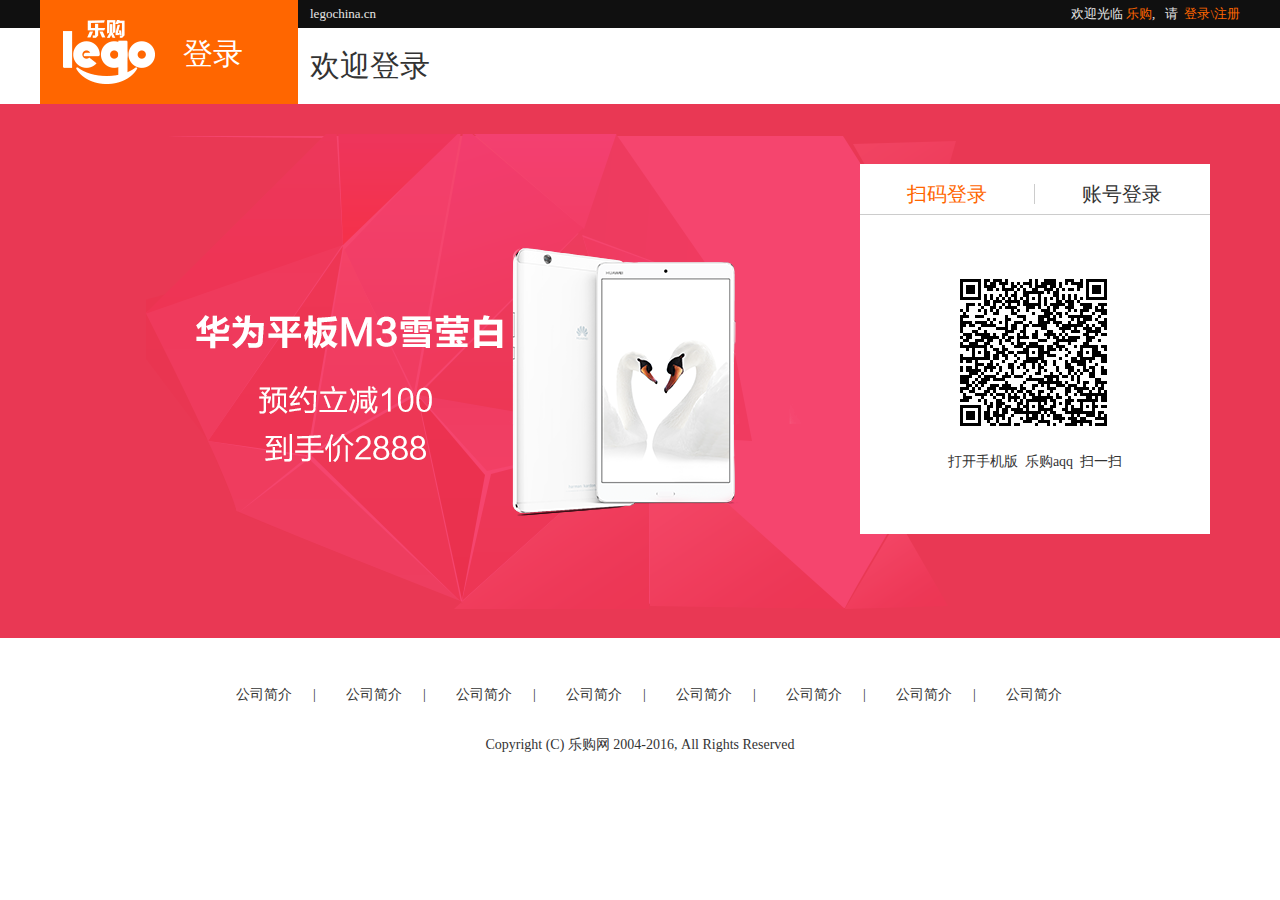
<file: LG/login.html>
<!DOCTYPE html>
<html lang="en">

<head>
    <meta charset="UTF-8">
    <meta name="viewport" content="width=device-width, initial-scale=1.0">
    <meta http-equiv="X-UA-Compatible" content="ie=edge">
    <title>Document</title>
    <link rel="stylesheet" href="css/reset.css">
    <link rel="stylesheet" href="css/common.css">
    <link rel="stylesheet" href="css/slide.css">
    <link rel="stylesheet" href="css/login.css">
    <script src="js/jquery.js"></script>
    <script src="js/tyslide.js"></script>
    <script src="js/common.js"></script>
    <script src="js/login.js"></script>
</head>

<body>
    <!-- header start  -->
    <div class="commonHeader">
        <div class="loginBar">
            <div class="warp clearfix">
                <span class="fl">legochina.cn</span>
                <p class="fr">
                    欢迎光临<a href="./index.html">&nbsp;乐购</a>,&nbsp;&nbsp;
                    请&nbsp;&nbsp;<a href="./login.html">登录\注册</a>
                </p>
            </div>
        </div>
        <div class="commontext clearfix">
            <div class="warp">
                <img src="images/otherLogo.gif" alt="" class="fl">
                <a href="#" class="first_a">&nbsp;&nbsp;&nbsp;登录</a>
                <span class="more">欢迎登录</span>
            </div>
        </div>
    </div>
    <div id="last">
        <div class="warp">
            <div class="lastIn">
                <div class="lastHead clearfix">
                    <p class="fl colorf60">扫码登录</p>
                    <p class="fl">账号登录</p>
                </div>
                <div class="lastBody">
                    <div class="bodyLeft theOne">
                        <img src="images/eqCodeShow.png" alt="">
                        <img src="images/phone.png" alt="" class="hide">
                        <p>打开手机版&nbsp;&nbsp;乐购aqq&nbsp;&nbsp;扫一扫</p>
                    </div>
                    <div class="bodyRight theOne hide">
                        <ul>
                            <li>
                                <div class="clearfix input_P">
                                    <img src="images/people.png" alt="" class="fl">
                                    <input type="text" name="username" class="fl">
                                </div>
                            </li>
                            <li>
                                <div class="clearfix input_P">
                                    <img src="images/lock.png" alt="" class="fl">
                                    <input type="password" name="pwd" class="fl">
                                </div>

                            </li>
                            <li class="clearfix">
                                <div class="clearfix fl">
                                    <input type="checkbox"><span>自动登录</span>
                                </div>
                                <span class="fr">忘记密码</span>
                            </li>
                            <li>
                                <div class="loginMore">
                                    <a href="#">登&nbsp;&nbsp;&nbsp;&nbsp;录</a>
                                </div>
                            </li>
                            <li>
                                <a href="./regist.html" class="colorf60">立即注册</a>
                            </li>
                        </ul>
                    </div>
                </div>
            </div>
        </div>
    </div>




    <!-- footer start  -->
    <div class="commonFooter">
        <div class="warp">
            <ul class="footerLast clearfix">
                <li>公司简介&nbsp;&nbsp;&nbsp;&nbsp;&nbsp;&nbsp;|&nbsp;&nbsp;</li>
                <li>公司简介&nbsp;&nbsp;&nbsp;&nbsp;&nbsp;&nbsp;|&nbsp;&nbsp;</li>
                <li>公司简介&nbsp;&nbsp;&nbsp;&nbsp;&nbsp;&nbsp;|&nbsp;&nbsp;</li>
                <li>公司简介&nbsp;&nbsp;&nbsp;&nbsp;&nbsp;&nbsp;|&nbsp;&nbsp;</li>
                <li>公司简介&nbsp;&nbsp;&nbsp;&nbsp;&nbsp;&nbsp;|&nbsp;&nbsp;</li>
                <li>公司简介&nbsp;&nbsp;&nbsp;&nbsp;&nbsp;&nbsp;|&nbsp;&nbsp;</li>
                <li>公司简介&nbsp;&nbsp;&nbsp;&nbsp;&nbsp;&nbsp;|&nbsp;&nbsp;</li>
                <li>公司简介</li>
            </ul>
            <p class="footerAbout tac">
                Copyright (C) 乐购网 2004-2016, All Rights Reserved
            </p>
        </div>
    </div>


</body>

</html>
</file>
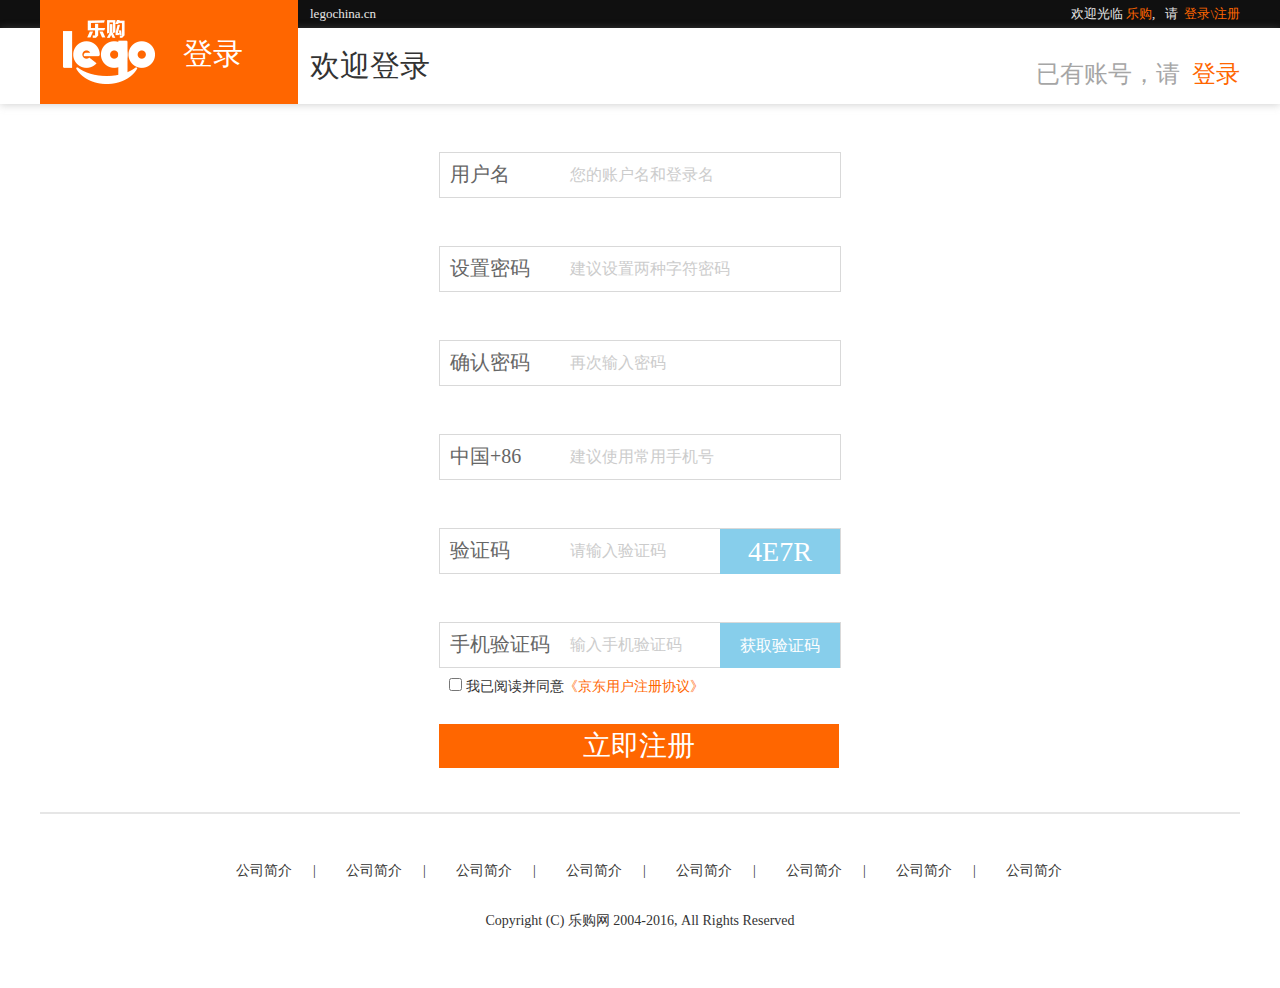
<file: LG/regist.html>
<!DOCTYPE html>
<html lang="en">

<head>
    <meta charset="UTF-8">
    <meta name="viewport" content="width=device-width, initial-scale=1.0">
    <meta http-equiv="X-UA-Compatible" content="ie=edge">
    <title>Document</title>
    <link rel="stylesheet" href="css/reset.css">
    <link rel="stylesheet" href="css/common.css">
    <link rel="stylesheet" href="css/slide.css">
    <link rel="stylesheet" href="css/login.css">
    <link rel="stylesheet" href="css/regist.css">
    <script src="js/jquery.js"></script>
    <script src="js/tyslide.js"></script>
    <script src="js/common.js"></script>
    <script src="js/regist.js"></script>
</head>

<body>
    <!-- header start  -->
    <div class="commonHeader" id="registHead">
        <div class="loginBar">
            <div class="warp clearfix">
                <span class="fl">legochina.cn</span>
                <p class="fr">
                    欢迎光临<a href="./index.html">&nbsp;乐购</a>,&nbsp;&nbsp;
                    请&nbsp;&nbsp;<a href="./login.html">登录\注册</a>
                </p>
            </div>
        </div>
        <div class="commontext clearfix">
            <div class="warp clearfix">
                <div class="fl">
                    <img src="images/otherLogo.gif" alt="" class="fl">
                    <a href="#" class="first_a">&nbsp;&nbsp;&nbsp;登录</a>
                    <span class="more">欢迎登录</span>
                </div>
                <div class="firstRight fr">
                    <span>已有账号，请&nbsp;</span>
                    <a href="./login.html" class="colorf60">登录</a>
                </div>
            </div>
        </div>
    </div>
    <div id="register">
        <div class="warp">
            <div class="register_body">
                <div class="register_more">
                    <ul>
                        <li class="clearfix">
                            <span class="fl">用户名</span>
                            <input type="text" value="您的账户名和登录名" class="fl">
                        </li>
                        <li class="clearfix">
                            <span class="fl">设置密码</span>
                            <input type="text" value="建议设置两种字符密码" class="fl">
                        </li>
                        <li class="clearfix">
                            <span class="fl">确认密码</span>
                            <input type="text" value="再次输入密码" class="fl">
                        </li>
                        <li class="clearfix">
                            <span class="fl">中国+86 </span>
                            <input type="text" value="建议使用常用手机号" class="fl">
                        </li>
                        <li class="clearfix li_special">
                            <span class="fl">验证码</span>
                            <input type="text" value="请输入验证码" class="fl">
                            <div class="li_title fl">4E7R</div>
                        </li>
                        <li class="clearfix li_special">
                            <span class="fl">手机验证码</span>
                            <input type="text" value="输入手机验证码" class="fl">
                            <div class="li_title fl li_time">获取验证码</div>
                        </li>
                    </ul>
                    <div class="isAgree">
                        <input type="checkbox">
                        <span>我已阅读并同意<em class="colorf60">《京东用户注册协议》</em></span>
                    </div>
                    <div class="registerLast bgf60">立即注册</div>
                </div>
            </div>
        </div>
    </div>
    <!-- footer start  -->
    <div class="commonFooter">
        <div class="warp">
            <ul class="footerLast clearfix">
                <li>公司简介&nbsp;&nbsp;&nbsp;&nbsp;&nbsp;&nbsp;|&nbsp;&nbsp;</li>
                <li>公司简介&nbsp;&nbsp;&nbsp;&nbsp;&nbsp;&nbsp;|&nbsp;&nbsp;</li>
                <li>公司简介&nbsp;&nbsp;&nbsp;&nbsp;&nbsp;&nbsp;|&nbsp;&nbsp;</li>
                <li>公司简介&nbsp;&nbsp;&nbsp;&nbsp;&nbsp;&nbsp;|&nbsp;&nbsp;</li>
                <li>公司简介&nbsp;&nbsp;&nbsp;&nbsp;&nbsp;&nbsp;|&nbsp;&nbsp;</li>
                <li>公司简介&nbsp;&nbsp;&nbsp;&nbsp;&nbsp;&nbsp;|&nbsp;&nbsp;</li>
                <li>公司简介&nbsp;&nbsp;&nbsp;&nbsp;&nbsp;&nbsp;|&nbsp;&nbsp;</li>
                <li>公司简介</li>
            </ul>
            <p class="footerAbout tac">
                Copyright (C) 乐购网 2004-2016, All Rights Reserved
            </p>
        </div>
    </div>

</body>

</html>
</file>
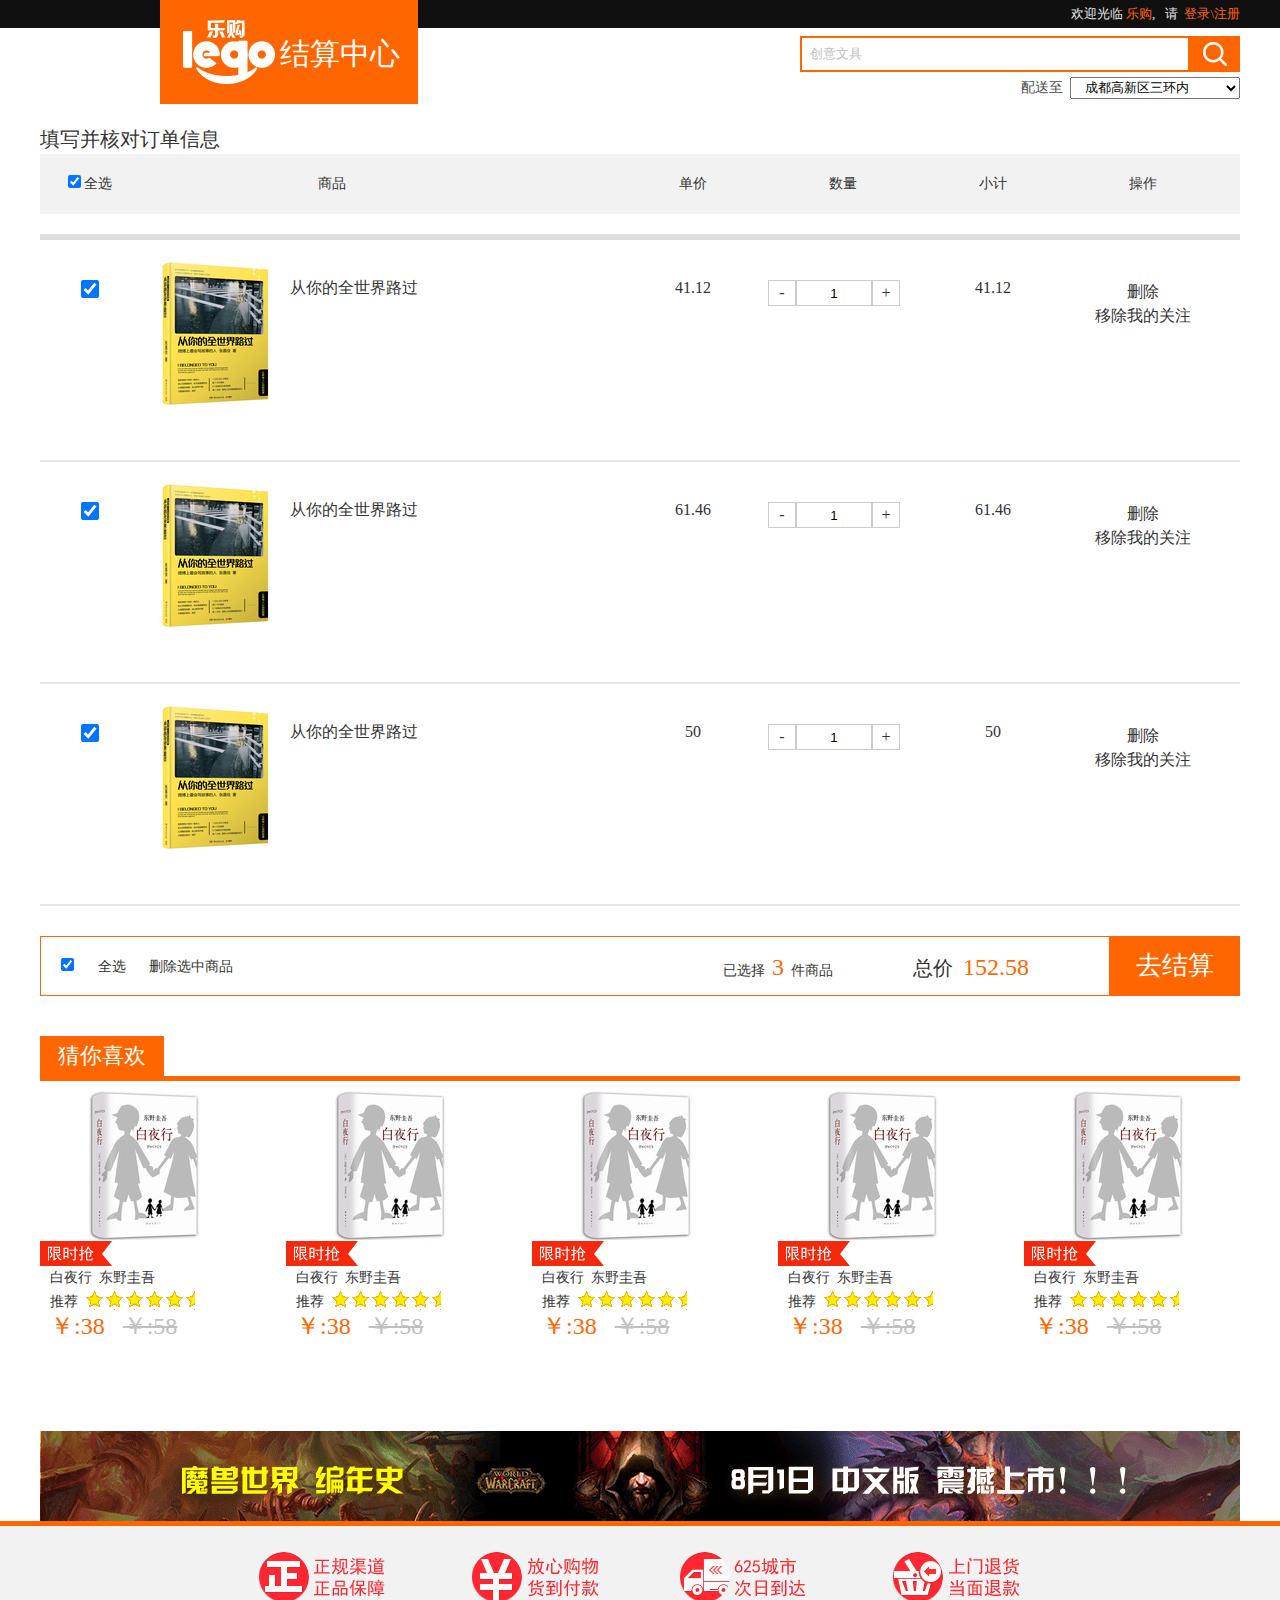
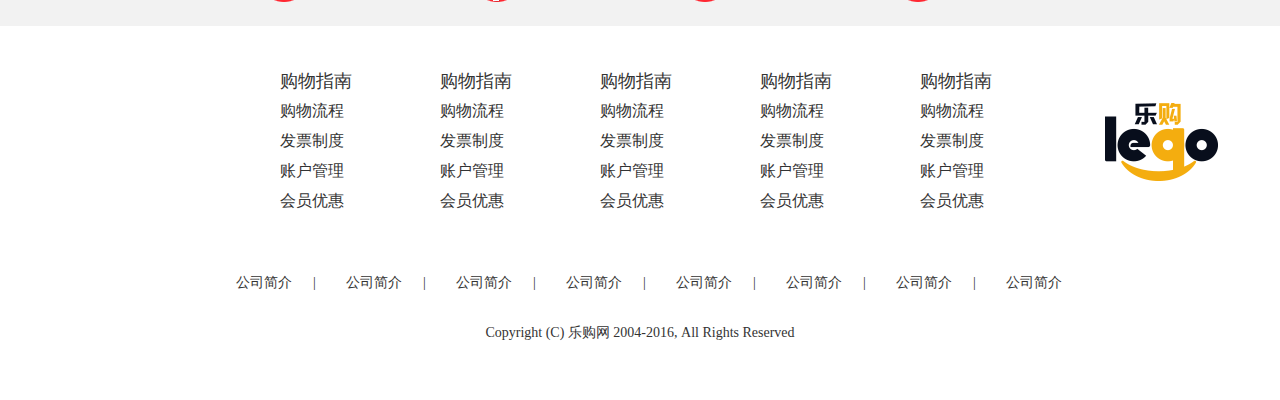
<file: LG/shopCar.html>
<!DOCTYPE html>
<html lang="en">

<head>
    <meta charset="UTF-8">
    <meta name="viewport" content="width=device-width, initial-scale=1.0">
    <meta http-equiv="X-UA-Compatible" content="ie=edge">
    <title>购物车</title>
    <link rel="stylesheet" href="css/reset.css">
    <link rel="stylesheet" href="css/common.css">
    <link rel="stylesheet" href="css/slide.css">
    <link rel="stylesheet" href="css/shopCar.css">
    <script src="js/jquery.js"></script>
    <script src="js/tyslide.js"></script>
    <script src="js/common.js"></script>
    <script src="js/shopCar.js"></script>
</head>

<body>
    <!-- header start  -->
    <div id="shopCar" class="commonHeader clearfix">
        <div class="loginBar">
            <div class="warp clearfix">
                <span class="fl">legochina.cn</span>
                <p class="fr">
                    欢迎光临<a href="./index.html">&nbsp;乐购</a>,&nbsp;&nbsp;
                    请&nbsp;&nbsp;<a href="./login.html">登录\注册</a>
                </p>
            </div>
        </div>
        <div class="commontext clearfix warp">
            <div class="warp another">
                <img src="images/otherLogo.gif" alt="">
                <a href="#" class="first_a">结算中心</a>
            </div>
            <div class="headRight fr">
                <div class="searchOther">
                    <input type="text" class="fl" value="创意文具">
                    <input type="submit" class="fl" value="">
                </div>
                <div class="toAddress clearfix">
                    <div class="in fr">
                        <span>配送至&nbsp;</span>
                        <select name="">
                            <option value="">成都高新区三环内</option>
                            <option value="">成都高新区二环内</option>
                            <option value="">成都高新区一环内</option>
                        </select>
                    </div>
                </div>
            </div>
        </div>
    </div>
    <!-- shopBody start  -->
    <div id="shopBody" class="warp">
        <div class="head">
            <p class="title">填写并核对订单信息</p>
            <ul class="Choice clearfix">
                <li>
                    <input type="checkbox" class="checkEvery" checked>
                    <span>全选</span>   
                </li>
                <li>商品</li>
                <li>单价</li>
                <li>数量</li>
                <li>小计</li>
                <li>操作</li>
            </ul>
        </div>
        <div class="shopLine"></div>
        <div class="bodyMore">
            <ul class="Choice clearfix">
                <li>
                    <input type="checkbox" class="checkEach" checked>
                </li>
                <li>
                    <div class="li_Box">
                        <img src="images/23353342-1_l.jpg" alt="" class="fl">
                        <span class="fl">从你的全世界路过</span>
                    </div>
                </li>
                <li><span>41.12</span></li>
                <li>
                    <span class="fl">-</span>
                    <input type="text" value="1" class="fl">
                    <span class="fl">+</span>
                </li>
                <li><span>41.12</span></li>
                <li>
                    <p>删除</p>
                    <p>移除我的关注</p>
                </li>
            </ul>
            <ul class="Choice clearfix">
                <li>
                    <input type="checkbox" class="checkEach" checked>
                </li>
                <li>
                    <div class="li_Box">
                        <img src="images/23353342-1_l.jpg" alt="" class="fl">
                        <span class="fl">从你的全世界路过</span>
                    </div>
                </li>
                <li><span>61.46</span></li>
                <li>
                    <span class="fl">-</span>
                    <input type="text" value="1" class="fl">
                    <span class="fl">+</span>
                </li>
                <li><span>61.46</span></li>
                <li>
                    <p>删除</p>
                    <p>移除我的关注</p>
                </li>
            </ul>
            <ul class="Choice clearfix">
                <li>
                    <input type="checkbox" class="checkEach" checked>
                </li>
                <li>
                    <div class="li_Box">
                        <img src="images/23353342-1_l.jpg" alt="" class="fl">
                        <span class="fl">从你的全世界路过</span>
                    </div>
                </li>
                <li><span>50</span></li>
                <li>
                    <span class="fl">-</span>
                    <input type="text" value="1" class="fl">
                    <span class="fl">+</span>
                </li>
                <li><span>50</span></li>
                <li>
                    <p>删除</p>
                    <p>移除我的关注</p>
                </li>
            </ul>
        </div>
        <div class="carFoot clearfix">
            <div class="allLeft clearfix fl">
                <div class="footLeft fl">
                    <input type="checkbox" class="checkEvery" checked>
                    <span>全选</span>
                    <span class="delChoice">删除选中商品</span>
                </div>
                <div class="footRight fr clearfix">
                    <div class="carChoose fl">已选择&nbsp;&nbsp;<span class="num">4</span>&nbsp;&nbsp;件商品</div>
                    <di class="carChoose fl font20">总价&nbsp;&nbsp;<span class="allPrice">152.58</span>
                </div>
            </div>
            <div class="allRight fr">
                <a href="#">去结算</a>
            </div>
        </div>
    </div>
    <!-- commonLike start  -->
    <div class="commonLike warp">
        <div class="floorTitle">
            <h3 class="font24 bgf60">猜你喜欢</h3>
        </div>
        <ul class="clearfix">
            <li>
                <div class="li_in">
                    <img src="images/22935553-1_l.jpg" alt="">
                </div>
                <img src="images/index05_18.jpg" alt="">
                <div class="li_bottom">
                    <p class="font14">白夜行&nbsp;&nbsp;东野圭吾</p>
                    <div class="star clearfix font14">
                        <span class="fl">推荐&nbsp;&nbsp;</span>
                        <div class="starImg fl"></div>
                    </div>
                    <div class="li_last font24">
                        <span class="colorf60">￥:38&nbsp;&nbsp;</span>
                        <span><del>￥:58</del></span>
                    </div>
                </div>
            </li>
            <li>
                <div class="li_in">
                    <img src="images/22935553-1_l.jpg" alt="">
                </div>
                <img src="images/index05_18.jpg" alt="">
                <div class="li_bottom">
                    <p class="font14">白夜行&nbsp;&nbsp;东野圭吾</p>
                    <div class="star clearfix font14">
                        <span class="fl">推荐&nbsp;&nbsp;</span>
                        <div class="starImg fl"></div>
                    </div>
                    <div class="li_last font24">
                        <span class="colorf60">￥:38&nbsp;&nbsp;</span>
                        <span><del>￥:58</del></span>
                    </div>
                </div>
            </li>
            <li>
                <div class="li_in">
                    <img src="images/22935553-1_l.jpg" alt="">
                </div>
                <img src="images/index05_18.jpg" alt="">
                <div class="li_bottom">
                    <p class="font14">白夜行&nbsp;&nbsp;东野圭吾</p>
                    <div class="star clearfix font14">
                        <span class="fl">推荐&nbsp;&nbsp;</span>
                        <div class="starImg fl"></div>
                    </div>
                    <div class="li_last font24">
                        <span class="colorf60">￥:38&nbsp;&nbsp;</span>
                        <span><del>￥:58</del></span>
                    </div>
                </div>
            </li>
            <li>
                <div class="li_in">
                    <img src="images/22935553-1_l.jpg" alt="">
                </div>
                <img src="images/index05_18.jpg" alt="">
                <div class="li_bottom">
                    <p class="font14">白夜行&nbsp;&nbsp;东野圭吾</p>
                    <div class="star clearfix font14">
                        <span class="fl">推荐&nbsp;&nbsp;</span>
                        <div class="starImg fl"></div>
                    </div>
                    <div class="li_last font24">
                        <span class="colorf60">￥:38&nbsp;&nbsp;</span>
                        <span><del>￥:58</del></span>
                    </div>
                </div>
            </li>
            <li>
                <div class="li_in">
                    <img src="images/22935553-1_l.jpg" alt="">
                </div>
                <img src="images/index05_18.jpg" alt="">
                <div class="li_bottom">
                    <p class="font14">白夜行&nbsp;&nbsp;东野圭吾</p>
                    <div class="star clearfix font14">
                        <span class="fl">推荐&nbsp;&nbsp;</span>
                        <div class="starImg fl"></div>
                    </div>
                    <div class="li_last font24">
                        <span class="colorf60">￥:38&nbsp;&nbsp;</span>
                        <span><del>￥:58</del></span>
                    </div>
                </div>
            </li>
        </ul>
    </div>
    <div id="footerBanner" class="warp">
        <img src="images/moshou.png" alt="">
    </div>
    <!-- footer start  -->
    <div class="commonFooter shopFooter">
        <div class="footerLogo">
            <div class="warp">
                <ul class="clearfix">
                    <li>
                        <img src="images/222_11.png" alt="">
                    </li>
                    <li>
                        <img src="images/222_13.png" alt="">
                    </li>
                    <li>
                        <img src="images/222_15.png" alt="">
                    </li>
                    <li>
                        <img src="images/222_17.png" alt="">
                    </li>
                </ul>
            </div>
        </div>
        <div class="warp">
            <ul class="footerIn clearfix">
                <li>
                    <h4 class="font18">购物指南</h4>
                    <P>购物流程</P>
                    <P>发票制度</P>
                    <P>账户管理</P>
                    <P>会员优惠</P>
                </li>
                <li>
                    <h4 class="font18">购物指南</h4>
                    <P>购物流程</P>
                    <P>发票制度</P>
                    <P>账户管理</P>
                    <P>会员优惠</P>
                </li>
                <li>
                    <h4 class="font18">购物指南</h4>
                    <P>购物流程</P>
                    <P>发票制度</P>
                    <P>账户管理</P>
                    <P>会员优惠</P>
                </li>
                <li>
                    <h4 class="font18">购物指南</h4>
                    <P>购物流程</P>
                    <P>发票制度</P>
                    <P>账户管理</P>
                    <P>会员优惠</P>
                </li>
                <li>
                    <h4 class="font18">购物指南</h4>
                    <P>购物流程</P>
                    <P>发票制度</P>
                    <P>账户管理</P>
                    <P>会员优惠</P>
                </li>
                <li>
                    <img src="images/logo_00.png" alt="">
                </li>
            </ul>
            <ul class="footerLast clearfix">
                <li>公司简介&nbsp;&nbsp;&nbsp;&nbsp;&nbsp;&nbsp;|&nbsp;&nbsp;</li>
                <li>公司简介&nbsp;&nbsp;&nbsp;&nbsp;&nbsp;&nbsp;|&nbsp;&nbsp;</li>
                <li>公司简介&nbsp;&nbsp;&nbsp;&nbsp;&nbsp;&nbsp;|&nbsp;&nbsp;</li>
                <li>公司简介&nbsp;&nbsp;&nbsp;&nbsp;&nbsp;&nbsp;|&nbsp;&nbsp;</li>
                <li>公司简介&nbsp;&nbsp;&nbsp;&nbsp;&nbsp;&nbsp;|&nbsp;&nbsp;</li>
                <li>公司简介&nbsp;&nbsp;&nbsp;&nbsp;&nbsp;&nbsp;|&nbsp;&nbsp;</li>
                <li>公司简介&nbsp;&nbsp;&nbsp;&nbsp;&nbsp;&nbsp;|&nbsp;&nbsp;</li>
                <li>公司简介</li>
            </ul>
            <p class="footerAbout tac">
                Copyright (C) 乐购网 2004-2016, All Rights Reserved
            </p>
        </div>
    </div>

</body>

</html>
</file>
<file: LG/css/common.css>
.warp{
    width: 1200px;
    margin: 0 auto;
}
.bg{
    background: pink;
}
.fl{
    float: left;
}
.fr{
    float: right;
}
.clearfix:after{
    content: "";
    display: block;
    clear: both;
}
a:hover{
    color: red !important;
}
.active{
    display: block;
    background: #f60 !important;
}
.hide{
    display: none;
}
.font12{
    font-size: 12px;
}
.font14{
    font-size: 14px;
}
.font16{
    font-size: 16px;
}
.font18{
    font-size: 18px;
}
.font20{
    font-size: 20px;
}
.font22{
    font-size: 22px;
}
.font24{
    font-size: 24px;
}
.font50{
    font-size: 50px;
}
/* 字体颜色 */
.colorf60{
    color: #ff6600;
}
.colorf4b212{
    color: #f4b212;
}
/* 背景颜色 */
.bgf60{
    background-color: #ff6600;
}
/* floorTitle  */
.floorTitle{
    width: 1200px;
    line-height: 30px;
    margin-top: 40px;
    border-bottom: 5px solid #f60; 
}
.floorTitle li{
    cursor: pointer;
    width: 100px;
    height: 34px;
    line-height: 34px;
    text-align: center;
}
/* floorLeft */
.floorLeft{
    width: 238px;
    min-height: 440px;
    line-height: 36px;
    background: #f9f9f9;
}
.floorLeft li{
    float: left;
    width: 79px;
    line-height: 39px;
    text-align: center;
}
.floorRight{
    width: 962px;
    height: 500px;
    background: #ccc;
}
.floorRight div{
    float: left;
    margin: 0 0 1px 2px;
}
.floorRight .single1{
    width: 383px;
    height: 340px;
}
.floorRight .hight{
    width: 190px;
    height: 340px;
    background: #fff;
}
.floorRight .hight img {
    width: 180px;
}
.floorRight .special{
    width: 382px;
    height: 156px;
    background: #fff;
}
.floorRight .special img{
    width: 382px;
    height: 156px;
}
.floorRight .short{
    width: 190px;
    height: 156px;
    background: #fff;
}
.floorLast img{
    float: left;
    width: 132px;
}
.tac{
    text-align: center;
}
/* header start  */
/* loginBar start  */
.commonHeader .loginBar {
    height: 28px;
    font-size: 13px;
    line-height: 28px;
    color: #cacaca;
    color: #e6e6e6;
    background: #101010;
}
.commonHeader .loginBar span{
    margin-left: 270px;
}
.commonHeader .commontext .more{
    padding-left: 270px;
}
.commonHeader .loginBar a {
    color: #f60;
}
/* searchBar start  */
.commonHeader .searchBar {
    height: 36px;
    margin-top: 4px;
}
.searchOther{
    height: 36px;
    padding-left: 516px;
}
.searchOther input:first-child{
    width: 386px;
    height: 32px;
    padding: 0;
    text-indent: 8px;
    color: #bfbfbf;
    border: 2px solid #f60;
}
.searchOther input:last-child{
    width: 50px;
    height: 36px;
    background: #f60 url(../images/bgicon.png);
    border: 0;
}
.commonHeader .searchBar .searchRight li{
    width: 100px;
    height: 36px;
    text-align: center;
    line-height: 36px;
}
.commonHeader .searchBar .searchRight li:last-child{
    height: 34px;
    background: #ebebeb;
    border: 1px solid #ccc;
}
.commonHeader .searchBar .searchRight li a{
    color: #fff;
}
.commonHeader .searchBar .searchRight li:last-child a{
    color: #808080;
}
/* logoNav start  */
.commonHeader .logoNav{
    margin-top: 28px;
}
.commonHeader .logoNav ul{
    margin-left: 230px;
}
.commonHeader .logoNav li {
    float: left;
    font-weight: 600;
    margin-right: 30px;
    text-align: center;
}
.commonHeader .logoNav li a {
    color: #323232;
}
.commonHeader .logoNav .warp{
    position: relative;
}
.commonHeader .logoNav img {
    position: absolute;
    bottom: 0;
    left: 0;
}
/* footerLogo start  */
.commonFooter .footerLogo{
    border-top: 5px solid #f60;
    background: #f2f2f2;
}
.commonFooter .footerLogo ul{
    width: 840px;
    margin: 0 auto;
}
.commonFooter .footerLogo ul li{
    float: left;
    width: 210px;
    height: 100px;
    text-align: center;
    line-height: 100px;
}
.commonFooter .footerIn{
    height: 200px;
}
.commonFooter .footerIn li{
    float: left;
    font-size: 16px;
    width: 80px;
    height: 150px;
    padding: 40px 80px 0 0;
    line-height: 30px;
}
.commonFooter .footerIn li:first-child{
    margin-left: 240px;
}
.commonFooter .footerIn li:last-child{
    line-height: 150px;
}
.commonFooter .footerLast{
    width: 900px;
    margin: 50px 0 20px 196px;
}
.commonFooter .footerLast li{
    float: left;
    width: 110px;
    height: 30px;
    font-size: 14px;
}
.commonFooter .footerAbout{
    padding-bottom: 60px;
}
/* commontext */
.commontext{
    height: 76px;
    line-height: 76px;
}
.commontext>.warp{
    position: relative;
    font-size: 30px;
}
.commontext img:first-child{
    z-index: 10;
    position: absolute;
    top: -29px;
    left: 0;
}
.commontext .warp .first_a{
    z-index: 20;
    position: absolute;
    top: -12px;
    left: 120px;
    color: #fff;
}
.commontext span:nth-child(3){
    padding-left: 220px;
}
/* commonLike start  */
.commonLike .floorTitle h3{
    width: 124px;
    height: 40px;
    font-size: 22px;
    text-align: center;
    line-height: 40px;
    color: #fff;
}
.floorTitle h4{
    line-height: 40px;
    font-size: 22px;
}
.floorTitle span{
    width: 40px;
    height: 40px;
    font-size: 27px;
    text-align: center;
    line-height: 40px; 
    color: #fff;
}
.commonLike li{
    float: left;
    width: 210px;
    height: 270px;
    line-height: 24px;
}
.commonLike li:hover{
    background: #f2f2f2;
}
.commonLike li:not(:nth-child(5n)){
    margin-right: 36px;
}
.commonLike li .li_in{
    width: 150px;
    height: 150px;
    margin: 10px 0 0 30px;
    background: #fff;
}
.commonLike li .li_bottom{
    margin-left: 10px;
}
.commonLike li .star .starImg{
    width: 110px;
    height: 20px;
    background: url(../images/xing.png);
}
.commonLike li .li_last del{
    color: #c0c0c0;
}

/* allbooksNews start  */
.allbooksNews{
    overflow: hidden;
    width: 280px;
    height: 440px;
    margin-top: -5px;
    border: 2px solid #e6e6e6;
}
.allbooksNews h2{
    height: 50px;
    line-height: 50px;
    text-align: center;
}
.allbooksNews li{
    cursor: pointer;
}
.allbooksNews .num{
    width: 20px;
    height: 39px;
    line-height: 39px;
    text-align: center;
}
.allbooksNews .bookNum{
    width: 260px;
    height: 39px;
    line-height: 39px;
    text-align: center;
}
.allbooksNews .title{
    width: 126px;
    font-size: 13px;
    line-height: 18px;
    margin: 6px  0 0 10px;
}
.allbooksNews .line{
    width: 260px;
    margin-left: 20px;
    border-bottom: 2px solid #ccc;
}
</file>
<file: LG/css/index.css>
/* asideBanner start  */
#asideBanner{
    height: 430px;
}
#asideBanner .asideLeft{
    width: 200px;
    height: 430px;
}
#asideBanner .asideRight{
    width: 1000px;
    height: 430px;
}
#asideBanner .controls{
    width: 150px !important;
}
#asideBanner .controls li{
    color: #fff;
    line-height: 20px;
    margin-right: 5px;
}
#asideBanner .controls li.current{
    color: #fff;
}
#asideBanner .asideLeft{
    position: relative;
    background: #f3f3f3;
}
#asideBanner .asideLeft .listFirst{
    position: relative;
    z-index: 150;
    height: 30px;
    line-height: 30px;
    text-indent: 20px;
    color: #f60;
}
#asideBanner .asideLeft .listSecond{
    z-index: 110;
    position: absolute;
    top: 0;
    left: 199px;
    width: 600px;
    height: 490px;
    background: #fff;
    border: 1px solid #f60;
}
#asideBanner .asideLeft .hide{
    display: none;
}
#asideBanner .asideLeft .active{
    background: #fff;
    color: #f60;
    border: 1px solid #f60;
    border-right: 1px solid #fff;
}
#asideBanner .asideLeft .listSecond .secondIn{
    width: 500px;
    margin-left: 30px;
}

#asideBanner .asideLeft .listSecond p{
    height: 40px;
    line-height: 40px;
    font-size: 13px;
}
#asideBanner .asideLeft .listSecond p a{
    margin-right: 20px;
}
#asideBanner .asideLeft .listSecond h4{
    height: 28px;
    font-size: 13px;
    line-height: 28px;
    border-bottom: 2px solid #e6e6e6;
    color: #f60;
}
#asideBanner .asideLeft .listSecond li{
    float: left;
    height: 24px;
    line-height: 24px;
    font-size: 12px;
    margin-right: 10px;
    text-align: center;
}
/* products start  */
#products h3{
    height: 30px;
    line-height: 30px;
    font-size: 24px;
    margin-top: 20px;
    color: #f60;
    border-bottom: 5px solid #f60;
}
#products ul{
    width: 1190px;
    height: 500px;
    margin: 0 auto;
    background: #f60;
}
#products li {
    float: left;
    width: 196px;
    height: 248px;
    line-height: 20px;
    font-size: 14px;
    text-indent: 10px;
    margin: 0 0 2px 2px;
    color: #333;
    background: #fff;
}
#products li img:first-child{
    display: block;
    margin: 0 auto;
}
#products li p:last-child{
    line-height: 30px;
    font-size: 24px;
    color: #f60;
}
/* books start  */
#books .booksTitle{
    width: 908px;
}

#books .booksRight{
    width: 670px;
    height: 440px;
    background: #ccc;
}
#books .booksRight li{
    float: left;
    width: 165px;
    height: 218px;
    text-indent: 5px;
    margin: 0 0 2px 2px;
    background: #fff;
}
#books .booksRight li:first-child{
    width: 332px;
}
#books .booksRight li p:first-child{
    height: 40px;
    font-size: 16px;
    line-height: 40px;
}
#books .booksRight li p:nth-child(2){
    font-size: 13px;
    padding-bottom: 10px;
    color: #ff6600;
}
#books .booksRight li p:last-child{
    font-size: 18px;
    color: #f60;
}
#books .booksRight li p:last-child del{
    color: #b3b3b3;
}
/* clothes start  */
#children .worng img{
    width: 238px;
    height: 348px;
}
#famliy .famliyIn{
    height: 500px;
    background: #ccc;
}
#famliy .famliyIn div{
    margin: 0 0 1px 1px;
}
#famliy .famliyHeight img{
    width: 176px;
    height: 338px;
}
/* more start  */
#more .moreRight li{
    width: 12px;
    height: 12px;
    margin: 10px 10px 0 0;
    border-radius: 6px;
    background: #ccc;
}
#more .moreBox{
    position: relative;
    width: 1200px;
    height: 700px;
    overflow: hidden;
}
#more .moreAll{
    position: absolute;
    top: 0;
    left: 0;
    width: 2400px;
    height: 700px;
}
#more .moreIn{
    width: 1200px;
    height: 700px;
    margin: 0 auto;
}
#more .moreIn li{
    float: left;
    width: 160px;
    height: 240px;
    padding: 30px;
    margin: 10px;
}
#more .moreIn li:hover{
    background: #f2f2f2;
}
#more .moreIn li p:nth-child(2){
    font-size: 14px;
    line-height: 20px;
    padding: 10px 0;
}
#more .moreIn li span{
    color: #f60;
    font-size: 24px;
}
#more .moreIn .moreSay img{
    margin-top: 8px;
    vertical-align: middle;
}
/* searchAll start  */
#searchAll{
    z-index: 160;
    position: fixed;
    top: 0;
    left: 0;
    width: 100%;
    height: 50px;
    line-height: 50px;
    background: rgba(255,102,0,0.9);
}
#searchAll img{
    margin: 0 0 6px 380px;
}
#searchAll .allBox{
    width: 800px;
    height: 50px;
    line-height: 50px;
    margin-left: 190px;
}
#searchAll .searchOther{
    margin-top: 6px;
    padding-left: 160px;
}
#renturnBox{
    cursor: pointer;
    position: fixed;
    bottom: 100px;
    right: 50px;
   width: 30px;
   height: 50px;
   background: url(../images/gototop_05.jpg) no-repeat;
}
/* leftOther start  */
#leftOther{
    cursor: pointer;
    position: fixed;
    top: 40%;
    left: 10px;
    height: 240px;
}
#leftOther li{
    overflow: hidden;
    width: 0;
    height: 40px;
    line-height: 40px;
    text-align: center;
    padding-left: 40px;
    color: #fff;
    background: #f2f2f2 url(../images/fix_box_icon.png) no-repeat;
}
#leftOther li:first-child{
    background-position: 0 0;
}
#leftOther li:nth-child(2){
    background-position: 0 -40px;
}
#leftOther li:nth-child(3){
    background-position: 0 -80px;
}
#leftOther li:nth-child(4){
    background-position: 0 -120px;
}
#leftOther li:nth-child(5){
    background-position: 0 -160px;
}
#leftOther li:nth-child(6){
    background-position: 0 -200px;
}
/* 右边优惠券 */
#securities{
    cursor: pointer;
    position: fixed;
    top: 40%;
    right: 10px;
    width: 40px;
    height: 180px;
    background: pink;
}
#securities li{
    width: 39px;
    height: 40px;
}
#securities .securitiesIn img:last-child{
    position: absolute;
    top: 40px;
    right: 39px;
}
#securities li:last-child span{
    position: absolute;
    top: 146px;
    right: 20px;
    width: 16px;
    height: 16px;
    font-size: 12px;
    border-radius: 8px;
    color: #fff;
    background: #ff1e00;
}
</file>
<file: LG/css/slide.css>
﻿			*{
				margin: 0;
				padding: 0;
			}
			.pptbox{
				width: 400px;
				height: 100px;
				position: relative;
				overflow: hidden;
			}
			
			.pptbox  .innerwrapper{
				width:2400px;/*当增加了li之后，大盒子的宽度也要相应的增加 这里增加了两个li，每个400，所以ul 从原来的1600变成了2400*/
				height: 100px;
				list-style: none;
				position: absolute;
				left: -400px;
			}
			
			.innerwrapper li
			{
				width:400px;
				height:100px;
				float: left;
			}
			.innerwrapper li a
			{
				display: block;
			}
			
			.innerwrapper li a img
			{
				width: 400px;
				height:100px;
				display:block;
			}
			
			.btnleft{
				width: 20px;
				height: 50px;
				position: absolute;
				left:0;
				top:25px;
				background-color: black;
				background-image:url(../images/nav.png);
				background-position: -10px 4px;
				cursor: pointer;
				z-index: 100;
			}
			
			.btnright{
				width: 20px;
				height: 50px;
				position: absolute;
				right:0;
				top:25px;
				background-color: black;
				background-image:url(../images/nav.png);
				background-position: -54px 4px;
				cursor: pointer;
				z-index: 100;
				
			}
			
			/*控制按钮开始*/
			
			.controls{
				width:96px;
				position: absolute;
				left:152px;
				bottom:10px;
				list-style: none;
			}
			.controls li{
				width: 20px;
				height:20px;
				text-align: center;
				line-height: 20px;
				color: #fff;
				background-color: gold;
				float: left;
				margin-right:2px;
				text-align: center;
				border-radius:10px ;
				cursor: pointer;
			}
			
			.controls li.current
			{
				background-color:aqua;
				color: #fff;
			}
			
			/*控制按钮结束*/
</file>
<file: LG/css/listAll.css>
#listBanner .bannerMain{
    width: 1000px;
    height: 430px;
}
#listBanner .bannerMore{
    width: 200px;
    height: 430px;
    background: skyblue;
}
#listBanner .bannerhero{
    height: 120px;
}
#bookDiscount .floorTitle h3{
    width: 190px;
}
#bookNews .commonLike{
    width: 900px;
}
#bookNews .newsLeft{
    width: 900px;
    height: 500px;
    border: 2px solid #e6e6e6;
} 
#bookNews .floorTitle{
    width: 904px;
}
#bookNews .newsLeft li{
    width: 170px;
    height: 220px;
    font-size: 14px;
    line-height: 20px;
    margin: 0 0 20px 10px;
}
#bookNews .newsLeft li .li_in{
    margin-left: 10px;
}
#bookNews .newsLeft li .li_last{
    font-size: 18px;
}
#bookNews .allbooksNews{
    width: 284px;
    height: 504px;
}
#bookNews .allbooksNews .bookNum{
    height: 42px;
} 
#bookOnly .commonLike,
#bookLove .commonLike{
    border-bottom: 2px solid #e6e6e6;
}
#listLast ul{
    height: 130px;
    padding-top: 30px;
}
#listLast ul li{
    float: left;
    width: 200px;
    height: 110px;
}
#listLast ul li img{
    width: 200px;
    height: 110px;
}
</file>
<file: LG/css/login.css>
#last{
    height: 414px;
    padding: 60px;
    background: #e93854 url(../images/LoginBannerBG.png) no-repeat center;
}
#last .lastIn{
    width: 350px;
    height: 370px;
    margin-left: 800px;
    background: #fff;
}
#last .lastHead{
    height: 30px;
    line-height: 20px;
    font-size: 20px;
    padding-top: 20px;
    border-bottom: 1px solid #ccc;
}
#last .lastHead p{
    cursor: pointer;
    width: 174px;
    text-align: center;
}
#last .lastHead p:first-child{
    border-right: 1px solid #ccc;
}
#last .lastBody{
    position: relative;
}
#last .lastBody .bodyLeft{
    width: 147px;
    height: 147px;
}
#last .lastBody .bodyLeft img:first-child{
    position: absolute;
    top: 64px;
    left: 100px;
}
#last .lastBody .bodyLeft img:nth-child(2){
    position: absolute;
    top: 50px;
    right: 10px;
}
#last .lastBody .bodyLeft p:last-child{
    width: 350px;
    text-align: center;
    padding-top: 240px;
}
#last .lastBody .bodyRight{
    padding: 40px 30px 30px;
}
#last .bodyRight .input_P{
    width: 288px;
    height: 38px;
    margin-bottom: 20px;
    border: 1px solid #ccc;
}
#last .bodyRight .input_P input{
    width: 250px;
    height: 38px;
    line-height: 38px;
    text-indent: 20px;
    border: 0;
}
#last .bodyRight li:nth-child(3) input{
    width: 14px;
    height: 14px;
    margin-right: 10px;
    vertical-align: middle;
    background: #fefefe;
    border: 1px solid #fefefe;
}
#last .bodyRight .loginMore{
    height: 40px;
    line-height: 40px;
    font-size: 24px;
    text-align: center;
    margin: 20px 0;
    background: #f60;
}
#last .bodyRight .loginMore a{
    color: #fff;
}
#last .bodyRight li:last-child{
    font-size: 18px;
    text-align: center;
    border-top: 1px solid #ccc;
    line-height: 50px;
}
</file>
<file: LG/css/regist.css>
#registHead .firstRight{
    font-size: 24px;
    line-height: 32px;
    padding-top: 30px;
    color: #a6a6a6;
}
#registHead .commontext{
    box-shadow: 0px 1px 8px 0px rgba(146, 146, 146, 0.4);
}
#register .register_body{
    border-bottom: 2px solid #e6e6e6;
}
#register .register_more{
    width: 402px;
    height: 620px;
    margin: 4px auto 40px;
}
#register ul li{
    width: 390px;
    height: 44px;
    font-size: 20px;
    line-height: 42px;
    margin-top: 48px;
    padding-left: 10px;
    border: 1px solid #d9d9d9;
}
#register ul li span{
    width: 110px;
    color: #666;
}
#register ul li input{
    width: 280px;
    height: 44px;
    font-size: 16px;
    text-indent: 10px;
    border: 0;
    color: #ccc;
}
#register .li_special input{
    width: 160px;
}
#register .li_special .li_title{
    width: 120px;
    height: 45px;
    font-size: 28px;
    line-height: 45px;
    text-align: center;
    background: skyblue;
    color: #fff;
}
#register .li_special .li_time{
    font-size: 16px;
    cursor: pointer;
}
#register .isAgree{
    margin: 10px 0 0 10px;
}
#register .registerLast{
    width: 400px;
    height: 44px;
    font-size: 28px;
    margin-top: 30px;
    line-height: 44px;
    text-align: center;
    color: #fff;
}
</file>
<file: LG/css/shopCar.css>
#shopCar .commontext .another{
    position: absolute;
    left: 160px;
}
#shopCar .searchOther{
    padding: 8px 0 0;
}
#shopCar .commontext p{
    width: 120px;
    font-size: 28px;
}
#shopCar .toAddress{
    height: 32px;
    line-height: 32px;
    font-size: 14px;
    color: #4d4d4d;
}
#shopCar .toAddress select{
    width: 170px;
    height: 22px;
    text-indent: 10px;
}
#shopBody .head .title{
    height: 30px;
    line-height: 30px;
    padding-top: 20px;
    font-size: 20px;
}
#shopBody .head .Choice{
    height: 60px;
    line-height: 60px;
    background: #f2f2f2;
}
#shopBody .Choice li{
    float: left;
    width: 150px;
    text-align: center;
}
#shopBody .shopLine{
    margin-top: 20px;
    border-bottom: 6px solid #dfdfdf;
}
#shopBody .Choice li:first-child{
    width: 100px;
}
#shopBody .Choice li:nth-child(2){
    width: 384px;
    padding-right: 94px;
}
#shopBody .bodyMore .Choice{
    height: 180px;
    margin-top: 40px;
    font-size: 16px;
    border-bottom: 2px solid #e6e6e6;
}
#shopBody .bodyMore li:first-child input{
    width: 18px;
    height: 18px;
}
#shopBody .bodyMore li:nth-child(2) img{
    margin-top: -20px;
}
#shopBody .bodyMore li:nth-child(4) span{
    cursor: pointer;
    width: 26px;
    height: 24px;
    text-align: center;
    line-height: 24px;
    border: 1px solid #ccc;
}
#shopBody .bodyMore li:nth-child(4) input{
    width: 74px;
    height: 24px;
    text-align: center;
    border: 1px solid #ccc;
}
#shopBody .bodyMore li:last-child p{
    line-height: 24px;
}
#shopBody .bodyMore li:last-child p:first-child{
    cursor: pointer;
}
#shopBody .carFoot {
    height: 60px;
    line-height: 60px;
    margin-top: 30px;
    border-right: 0;
}
#shopBody .carFoot .allLeft{
    width: 1068px;
    height: 58px;
    border: 1px solid #f60;
}
#shopBody .carFoot .footLeft input{
    margin-left: 20px;
}
#shopBody .carFoot .footLeft span{
    margin-left: 20px;
}
#shopBody .carFoot .footLeft .delchoice{
    cursor: pointer;
}
#shopBody .carFoot .footRight .carChoose{
    margin-right: 80px;
}
#shopBody .carFoot .footRight .carChoose span{
    font-size: 24px;
    color: #f60;
}
#shopBody .carFoot .allRight{
    width: 130px;
    height: 60px;
    text-align: center;
    font-size: 26px;
    background: #f60;
}
#shopBody .carFoot .allRight a{
    color: #fefefe;
}
#footerBanner{
    margin-top: 80px;
}
</file>
